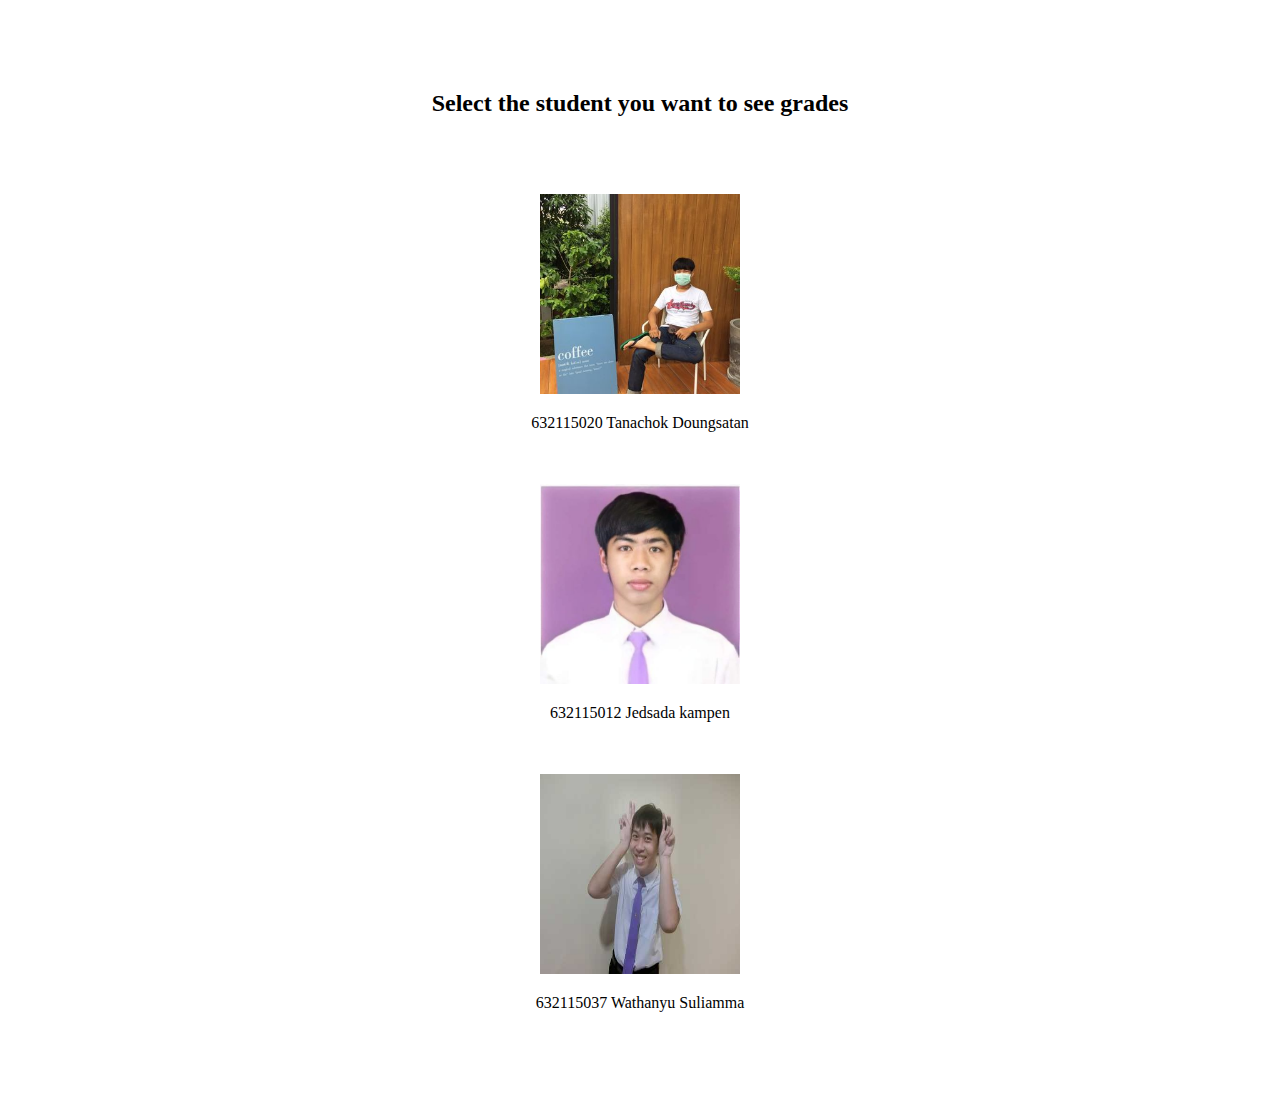
<file: index.html>
<!DOCTYPE html>
<html lang="en">
<head>
    <meta charset="UTF-8">
    <meta http-equiv="X-UA-Compatible" content="IE=edge">
    <meta name="viewport" content="width=device-width, initial-scale=1.0">
    <title>Home Page</title>
    <link href="/Chiang_Mai_University.svg.png" rel="icon">

    <style>
    .poom{
        padding: 5%;
    }
    .jame{
    }
    body{
        margin: 7%;
        text-align: center;
    }
    .hh{
        margin: 7%;
    }
    </style>
</head>
<body>
    <h2 class="hh" >Select the student you want to see grades </h2>
    <a class="poom" href="../project1/profile1/index1.html" target="_blank"><img src="poom.jpeg"width="200"height="200"></a>
    <br>
    
    <p>632115020 Tanachok Doungsatan</p>

 <br>
 <br>
    <a class="jame" href="../project1/profile2/index2.html" target="_blank"><img src="jame.jpeg"width="200"height="200"></a>
    <br>
    <p>632115012 Jedsada kampen</p>
    <br>
    <br>
    <a class="Tan" href="../project1/profile3/index3.html" target="_blank"><img src="tun.jpeg"width="200"height="200"></a>
    <br>
    <p>632115037 Wathanyu Suliamma</p>
</body>
</html>
</file>
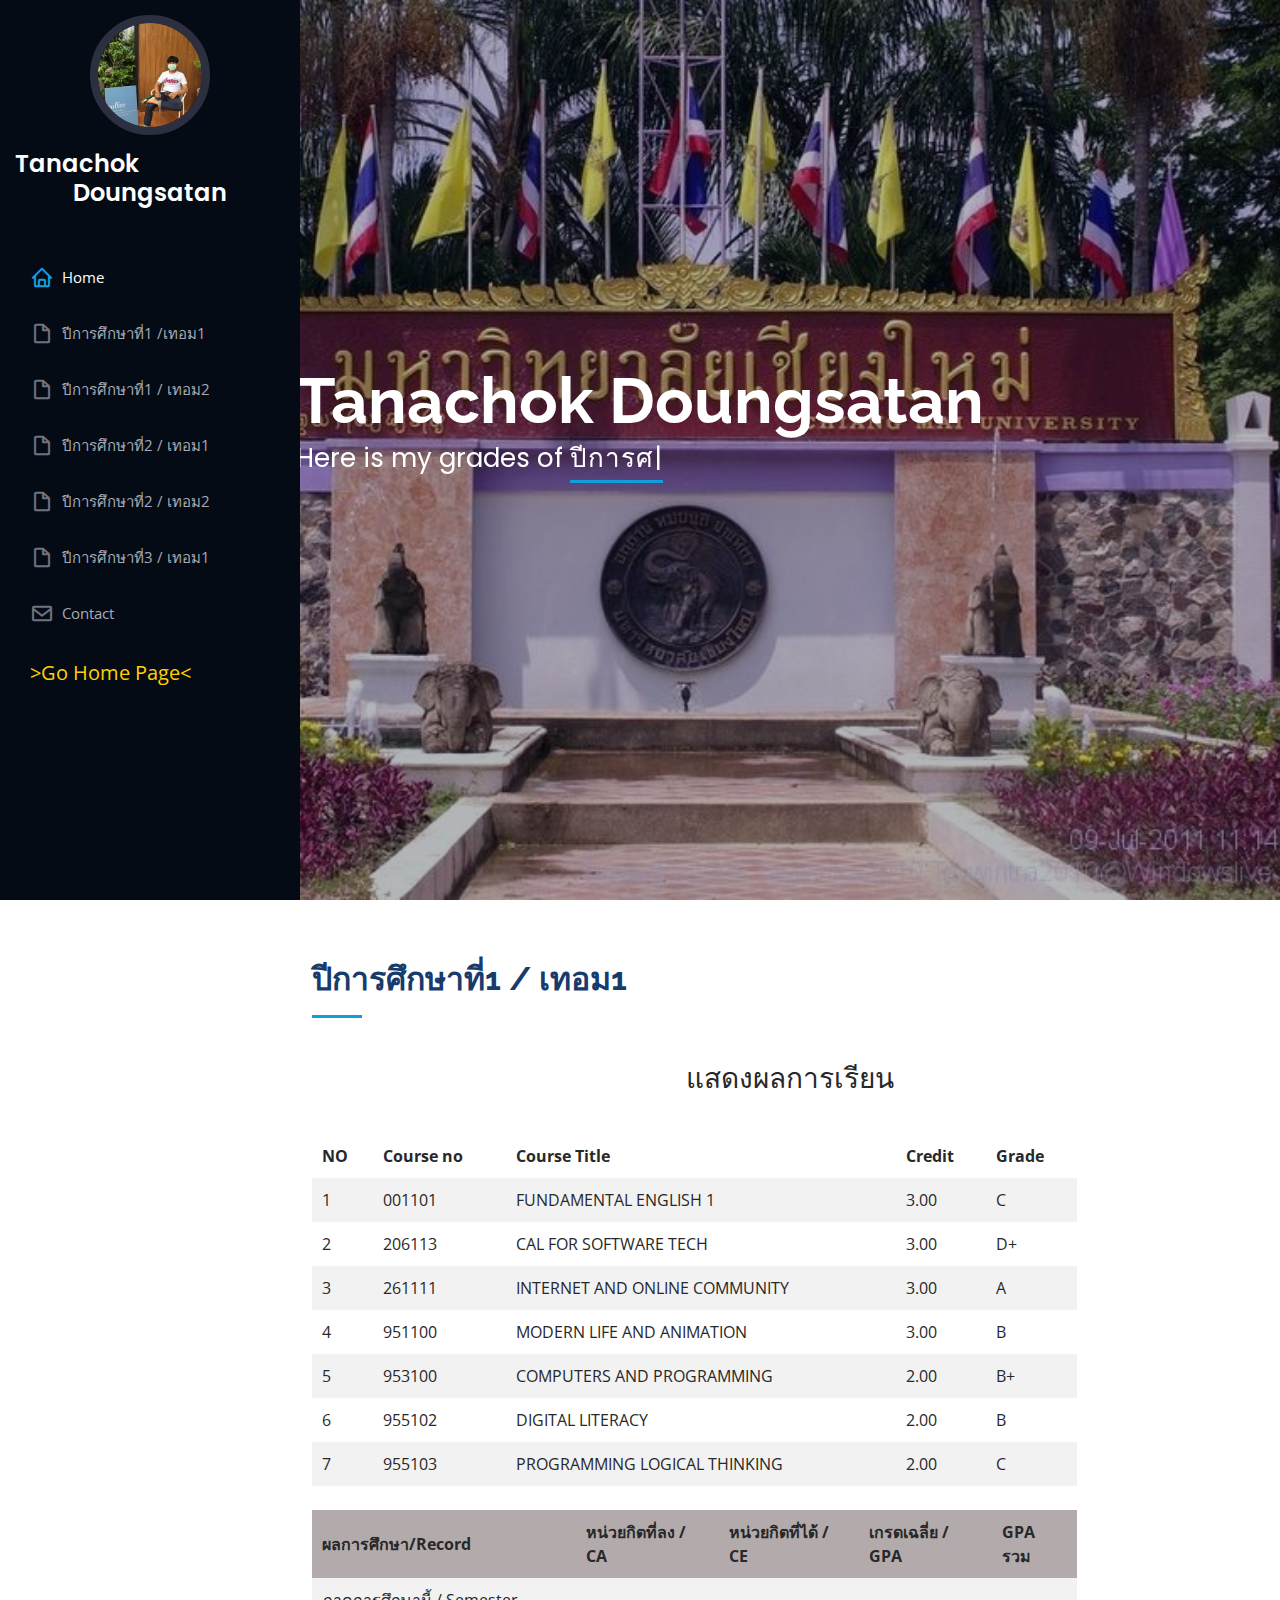
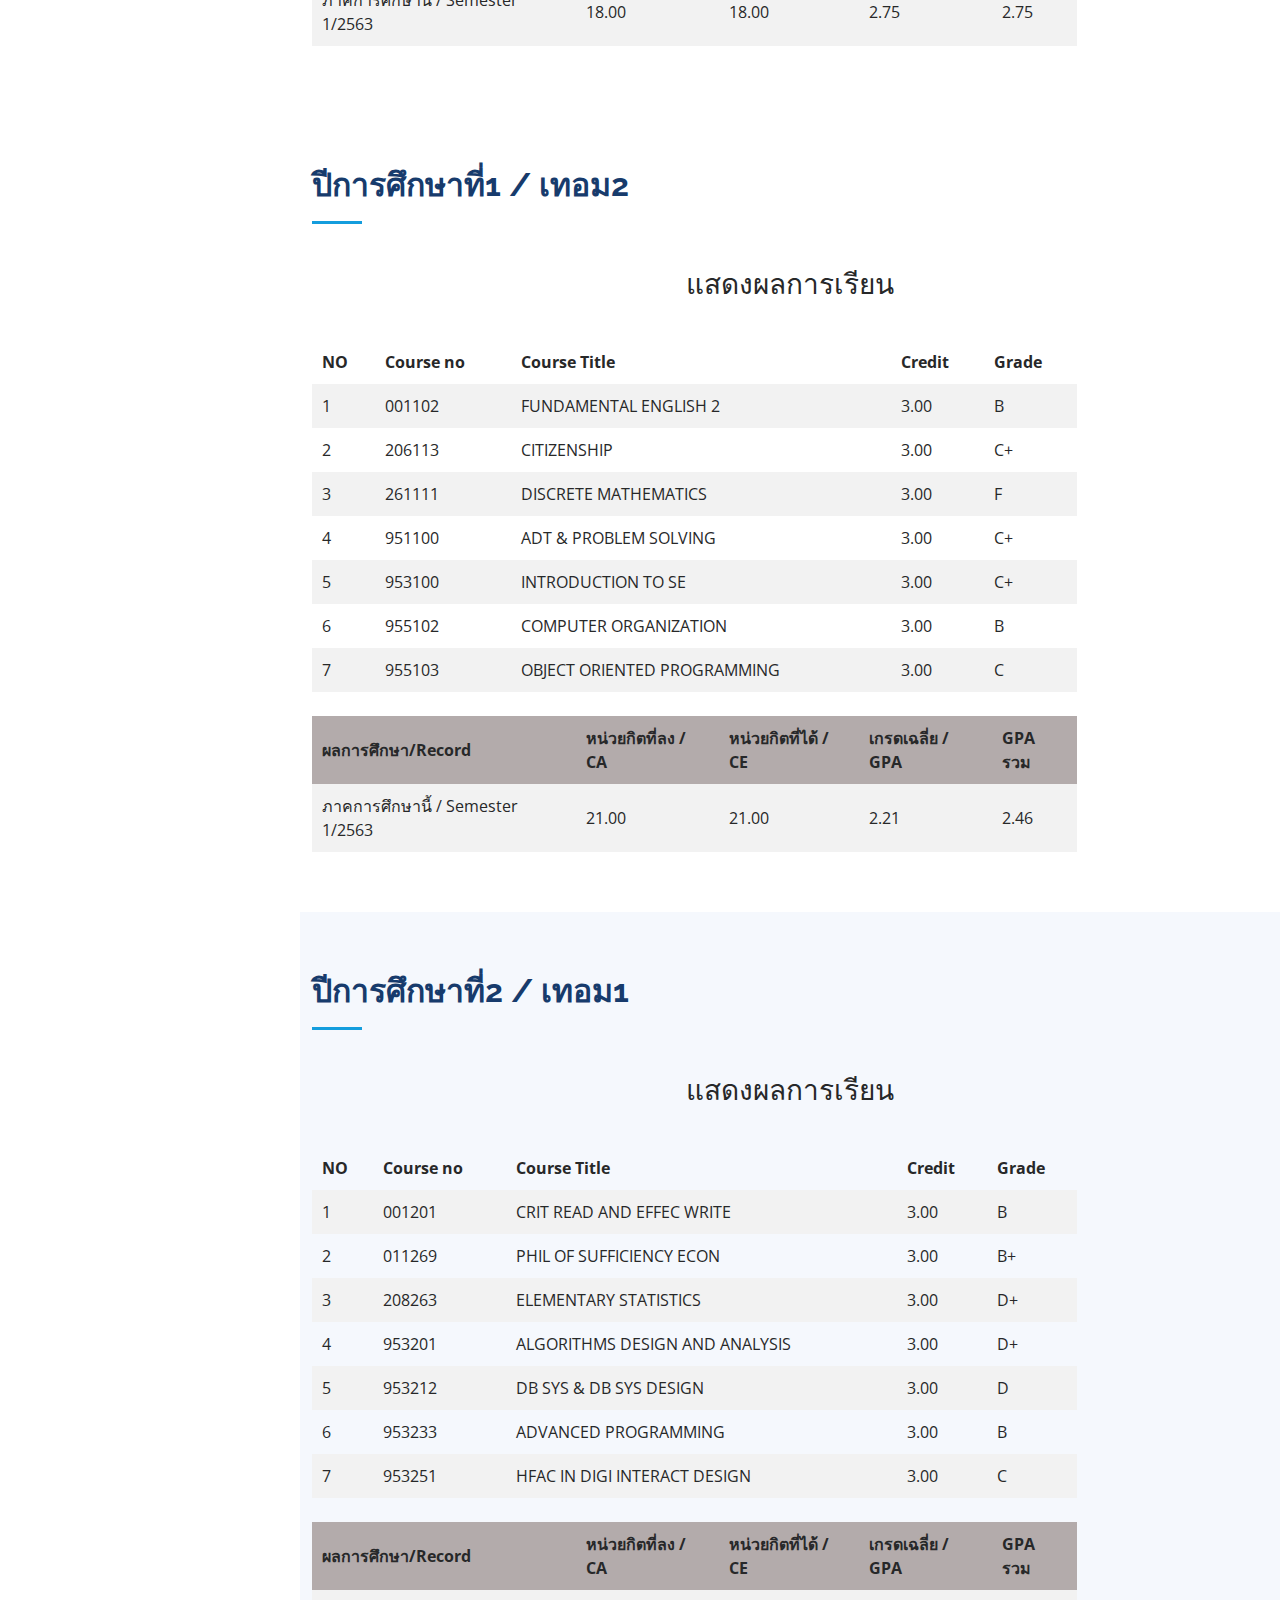
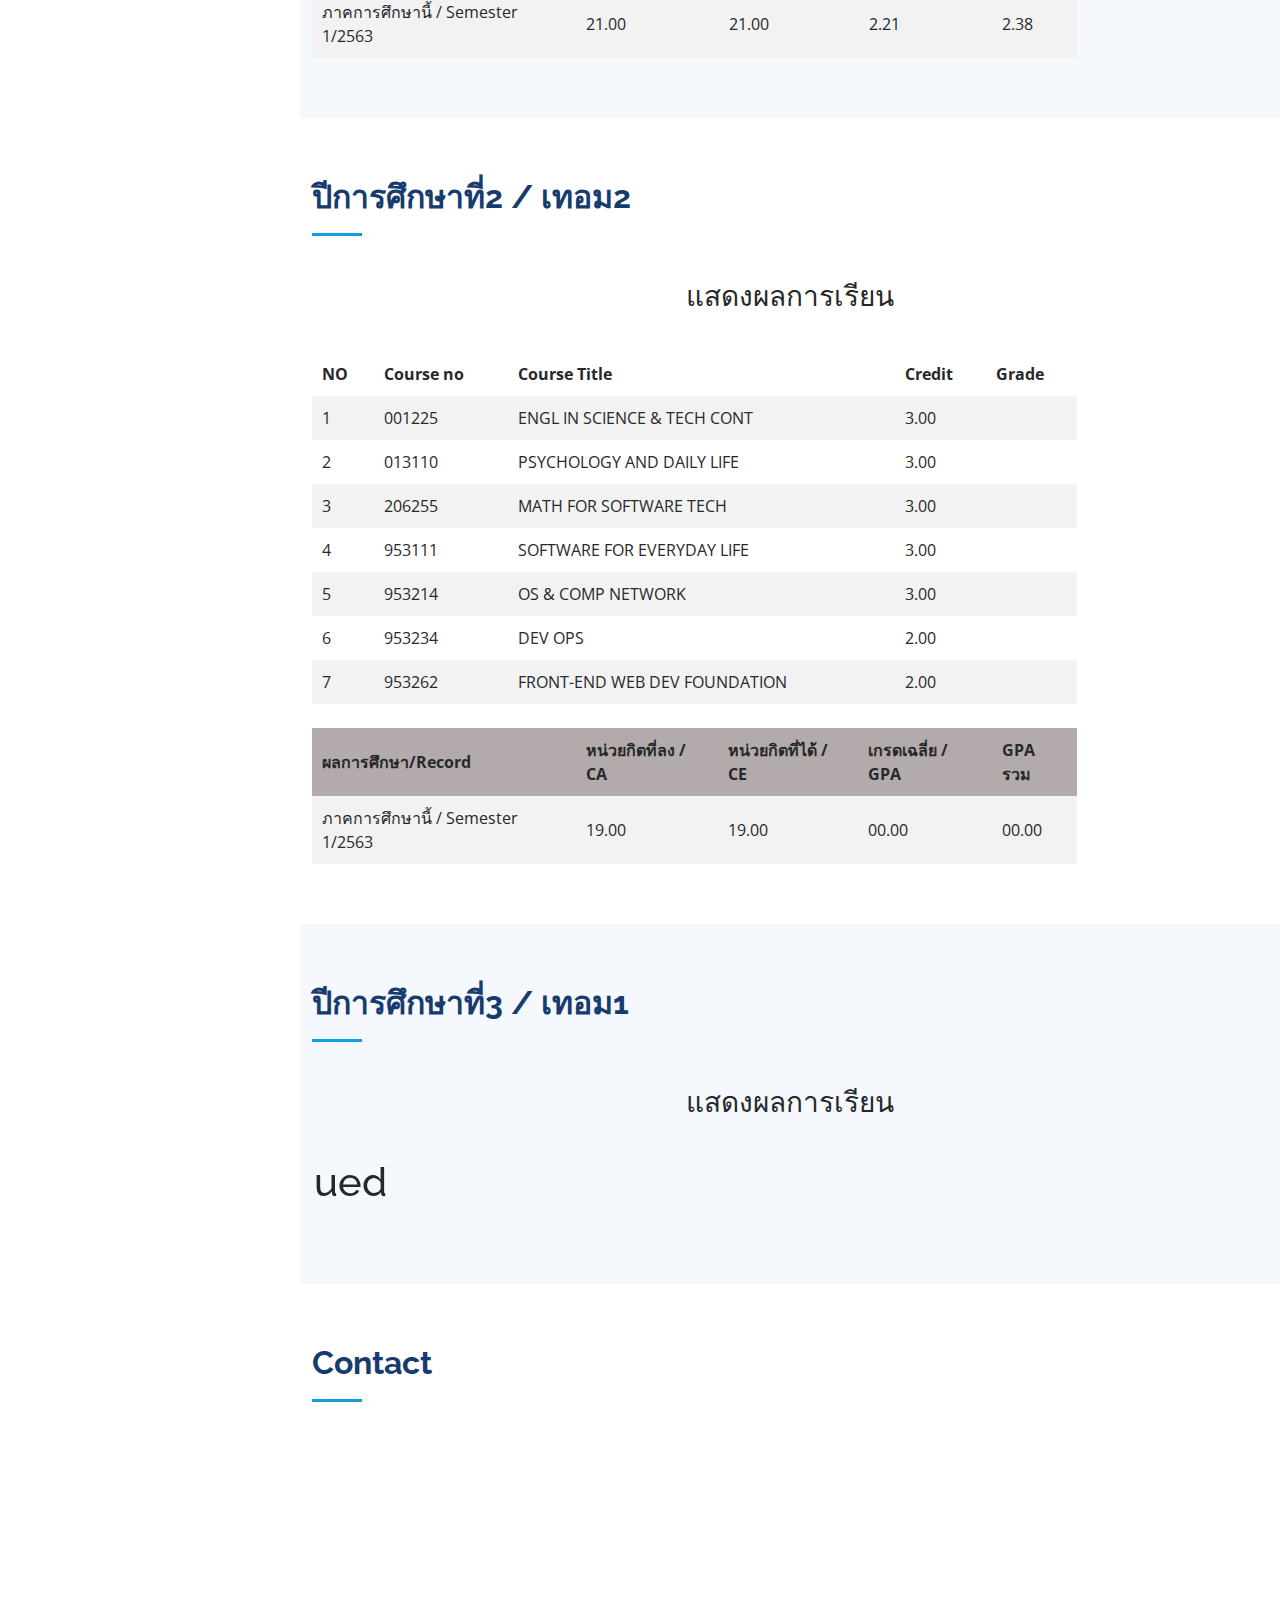
<file: profile1/index.html>
<!DOCTYPE html>
<html lang="en">

<head>
  <meta charset="utf-8">
  <meta content="width=device-width, initial-scale=1.0" name="viewport">

  <title>Student grade</title>
  <meta content="" name="description">
  <meta content="" name="keywords">

  <!-- Favicons -->
  <link href="/Chiang_Mai_University.svg.png" rel="icon">
  <link href="assets/img/apple-touch-icon.png" rel="apple-touch-icon">

  <!-- Google Fonts -->
  <link href="https://fonts.googleapis.com/css?family=Open+Sans:300,300i,400,400i,600,600i,700,700i|Raleway:300,300i,400,400i,500,500i,600,600i,700,700i|Poppins:300,300i,400,400i,500,500i,600,600i,700,700i" rel="stylesheet">

  <!-- Vendor CSS Files -->
  <link href="assets/vendor/aos/aos.css" rel="stylesheet">
  <link href="assets/vendor/bootstrap/css/bootstrap.min.css" rel="stylesheet">
  <link href="assets/vendor/bootstrap-icons/bootstrap-icons.css" rel="stylesheet">
  <link href="assets/vendor/boxicons/css/boxicons.min.css" rel="stylesheet">
  <link href="assets/vendor/glightbox/css/glightbox.min.css" rel="stylesheet">
  <link href="assets/vendor/swiper/swiper-bundle.min.css" rel="stylesheet">

  <!-- Template Main CSS File -->
  <link href="assets/css/style.css" rel="stylesheet">



  
</head>

<body>


  <i class="bi bi-list mobile-nav-toggle d-xl-none"></i>

  <!-- ======= Header ======= -->
  <header id="header">
    <div class="d-flex flex-column">
      <div class="profile">
        <img src="/poom.jpeg" alt="" class="img-fluid rounded-circle">
        <h1 class="text-light"><a href="index.html">Tanachok Doungsatan</a></h1>
        <div class="social-links mt-3 text-center">
         
        </div>
      </div>

      <nav id="navbar" class="nav-menu navbar">
        <ul>
          <li><a href="#hero" class="nav-link scrollto active"><i class="bx bx-home"></i> <span>Home</span></a></li>
          <li><a href="#t1" class="nav-link scrollto"><i class="bx bx-file-blank"></i> <span>ปีการศึกษาที่1 /เทอม1 </span></a></li>
          <li><a href="#t2" class="nav-link scrollto"><i class="bx bx-file-blank"></i> <span>ปีการศึกษาที่1 / เทอม2</span></a></li>
          <li><a href="#t3" class="nav-link scrollto"><i class="bx bx-file-blank"></i> <span>ปีการศึกษาที่2 / เทอม1</span></a></li>
          <li><a href="#t4" class="nav-link scrollto"><i class="bx bx-file-blank"></i> <span>ปีการศึกษาที่2 / เทอม2</span></a></li>
          <li><a href="#t5" class="nav-link scrollto"><i class="bx bx-file-blank"></i> <span>ปีการศึกษาที่3 / เทอม1</span></a></li>

          <li><a href="#contact" class="nav-link scrollto"><i class="bx bx-envelope"></i> <span>Contact</span></a></li>
          <li><a href="/index.html" class="nav-link scrollto"></i> <span class="home">>Go Home Page< </span></a></li>

        </ul>
      </nav><!-- .nav-menu -->
    </div>
  </header><!-- End Header -->

  <!-- ======= Hero Section ======= -->
  <section id="hero" class="d-flex flex-column justify-content-center align-items-center">
    <div class="hero-container" data-aos="fade-in">

      <h1>Tanachok Doungsatan</h1>
      <p>Here is my grades of  <span class="typed" data-typed-items="ปีการศึกษาที่1 / เทอม1, ปีการศึกษาที่1 / เทอม2, ปีการศึกษาที่2 / เทอม1, ปีการศึกษาที่2 / เทอม2 , ปีการศึกษาที่3 / เทอม1"></span></p>
    </div>
  </section><!-- End Hero -->

  <main id="main">

    <!-- =======  Section ======= -->
    <section id="t1" class="about">
      <div class="container">

        <div class="section-title">
          <h2>ปีการศึกษาที่1 / เทอม1</h2>
          <br>
          <h3 class="h33" >แสดงผลการเรียน
          </h3>
        </div>

        <table>
          <tr>
            <th>NO</th>
            <th>Course no	</th>
            <th>Course Title</th>
            <th>Credit</th>
            <th>Grade</th>
          </tr>
          <tr>
            <td>1</td>
            <td>001101</td>
            <td>FUNDAMENTAL ENGLISH 1	</td>
            <td>3.00</td>
            <td>C</td>
          </tr>
          <tr>
            <td>2</td>
            <td>206113</td>
            <td>CAL FOR SOFTWARE TECH	</td>
            <td>3.00</td>
            <td>D+</td>
          </tr>
          <tr>
            <td>3</td>
            <td>261111</td>
            <td>INTERNET AND ONLINE COMMUNITY	</td>
            <td>3.00</td>
            <td>A</td>
          </tr>
          <tr>
            <td>4</td>
            <td>951100</td>
            <td>MODERN LIFE AND ANIMATION	</td>
            <td>3.00</td>
            <td>B</td>
          </tr>
          <tr>
            <td>5</td>
            <td>953100</td>
            <td>COMPUTERS AND PROGRAMMING	</td>
            <td>2.00</td>
            <td>B+</td>
          </tr>
          <tr>
            <td>6</td>
            <td>955102</td>
            <td>DIGITAL LITERACY	</td>
            <td>2.00</td>
            <td>B</td>
          </tr>
          <tr>
            <td>7</td>
            <td>955103</td>
            <td>PROGRAMMING LOGICAL THINKING	</td>
            <td>2.00</td>
            <td>C</td>
          </tr>
          
        
          </tr>
        </table>
        <br>
        <table class="table1">
          <tr class="tr1" >
          
            <th>ผลการศึกษา/Record</th>
            <th>หน่วยกิตที่ลง / CA</th>
            <th>หน่วยกิตที่ได้ / CE</th>
            <th>เกรดเฉลี่ย / GPA</th>
            <th>GPA รวม</th>
            </tr>
            <tr>
              <td>ภาคการศึกษานี้ / Semester 1/2563 </td>
              <td>18.00	</td>
              <td>18.00	</td>
              <td>2.75</td>
              <td>2.75</td>
            </tr>
        </table>
        </div>

      </div>
    </section><!-- End About Section -->

    

    

    <!-- ======= term 2 Section ======= -->
    <section id="t2" class="resume">
      <div class="container">

        
        <div class="section-title">
          <h2>ปีการศึกษาที่1 / เทอม2</h2>
          <br>
          <h3 class="h33" >แสดงผลการเรียน
          </h3>
        </div>

        <table>
          <tr>
            <th>NO</th>
            <th>Course no	</th>
            <th>Course Title</th>
            <th>Credit</th>
            <th>Grade</th>
          </tr>
          <tr>
            <td>1</td>
            <td>001102</td>
            <td>FUNDAMENTAL ENGLISH 2	</td>
            <td>3.00</td>
            <td>B</td>
          </tr>
          <tr>
            <td>2</td>
            <td>206113</td>
            <td>CITIZENSHIP</td>
            <td>3.00</td>
            <td>C+</td>
          </tr>
          <tr>
            <td>3</td>
            <td>261111</td>
            <td>DISCRETE MATHEMATICS</td>
            <td>3.00</td>
            <td>F</td>
          </tr>
          <tr>
            <td>4</td>
            <td>951100</td>
            <td>ADT & PROBLEM SOLVING	</td>
            <td>3.00</td>
            <td>C+</td>
          </tr>
          <tr>
            <td>5</td>
            <td>953100</td>
            <td>INTRODUCTION TO SE		</td>
            <td>3.00</td>
            <td>C+</td>
          </tr>
          <tr>
            <td>6</td>
            <td>955102</td>
            <td>COMPUTER ORGANIZATION		</td>
            <td>3.00</td>
            <td>B</td>
          </tr>
          <tr>
            <td>7</td>
            <td>955103</td>
            <td>OBJECT ORIENTED PROGRAMMING		</td>
            <td>3.00</td>
            <td>C</td>
          </tr>
          
        
          </tr>
        </table>
        <br>
        <table class="table1">
          <tr class="tr1" >
          
            <th>ผลการศึกษา/Record</th>
            <th>หน่วยกิตที่ลง / CA</th>
            <th>หน่วยกิตที่ได้ / CE</th>
            <th>เกรดเฉลี่ย / GPA</th>
            <th>GPA รวม</th>
            </tr>
            <tr>
              <td>ภาคการศึกษานี้ / Semester 1/2563 </td>
              <td>21.00	</td>
              <td>21.00	</td>
              <td>2.21</td>
              <td>2.46</td>
            </tr>
        </table>
        </div>

      </div>
    </section><!-- End Resume Section -->

    <!-- ======= term1/ sc2 Section ======= -->
    <section id="t3" class="portfolio section-bg">
      <div class="container">

        <div class="section-title">
          <h2>ปีการศึกษาที่2 / เทอม1</h2>
          <br>
          <h3 class="h33" >แสดงผลการเรียน
          </h3>
        </div>

        <table>
          <tr>
            <th>NO</th>
            <th>Course no	</th>
            <th>Course Title</th>
            <th>Credit</th>
            <th>Grade</th>
          </tr>
          <tr>
            <td>1</td>
            <td>001201</td>
            <td>CRIT READ AND EFFEC WRITE	</td>
            <td>3.00</td>
            <td>B</td>
          </tr>
          <tr>
            <td>2</td>
            <td>011269</td>
            <td>PHIL OF SUFFICIENCY ECON		</td>
            <td>3.00</td>
            <td>B+</td>
          </tr>
          <tr>
            <td>3</td>
            <td>208263</td>
            <td>ELEMENTARY STATISTICS		</td>
            <td>3.00</td>
            <td>D+</td>
          </tr>
          <tr>
            <td>4</td>
            <td>953201</td>
            <td>ALGORITHMS DESIGN AND ANALYSIS		</td>
            <td>3.00</td>
            <td>D+</td>
          </tr>
          <tr>
            <td>5</td>
            <td>953212</td>
            <td>DB SYS & DB SYS DESIGN	</td>
            <td>3.00</td>
            <td>D</td>
          </tr>
          <tr>
            <td>6</td>
            <td>953233</td>
            <td>ADVANCED PROGRAMMING		</td>
            <td>3.00</td>
            <td>B</td>
          </tr>
          <tr>
            <td>7</td>
            <td>953251</td>
            <td>HFAC IN DIGI INTERACT DESIGN		</td>
            <td>3.00</td>
            <td>C</td>
          </tr>
          
        
          </tr>
        </table>
        <br>
        <table class="table1">
          <tr class="tr1" >
          
            <th>ผลการศึกษา/Record</th>
            <th>หน่วยกิตที่ลง / CA</th>
            <th>หน่วยกิตที่ได้ / CE</th>
            <th>เกรดเฉลี่ย / GPA</th>
            <th>GPA รวม</th>
            </tr>
            <tr>
              <td>ภาคการศึกษานี้ / Semester 1/2563 </td>
              <td>21.00	</td>
              <td>21.00	</td>
              <td>2.21</td>
              <td>2.38</td>
            </tr>
        </table>
        </div>

      </div>
    </section><!-- End Portfolio Section -->

    <!-- ======= team2 / sc2 Section ======= -->
    <section id="t4" class="services">
      <div class="container">

        <div class="section-title">
          <h2>ปีการศึกษาที่2 / เทอม2</h2>
          <br>
          <h3 class="h33" >แสดงผลการเรียน
          </h3>
        </div>

        <table>
          <tr>
            <th>NO</th>
            <th>Course no	</th>
            <th>Course Title</th>
            <th>Credit</th>
            <th>Grade</th>
          </tr>
          <tr>
            <td>1</td>
            <td>001225</td>
            <td>ENGL IN SCIENCE & TECH CONT		</td>
            <td>3.00</td>
            <td></td>
          </tr>
          <tr>
            <td>2</td>
            <td>013110</td>
            <td>PSYCHOLOGY AND DAILY LIFE		</td>
            <td>3.00</td>
            <td></td>
          </tr>
          <tr>
            <td>3</td>
            <td>206255</td>
            <td>MATH FOR SOFTWARE TECH		</td>
            <td>3.00</td>
            <td></td>
          </tr>
          <tr>
            <td>4</td>
            <td>953111	</td>
            <td>SOFTWARE FOR EVERYDAY LIFE		</td>
            <td>3.00</td>
            <td></td>
          </tr>
          <tr>
            <td>5</td>
            <td>953214	</td>
            <td>OS & COMP NETWORK		</td>
            <td>3.00</td>
            <td></td>
          </tr>
          <tr>
            <td>6</td>
            <td>953234	</td>
            <td>DEV OPS		</td>
            <td>2.00</td>
            <td></td>
          </tr>
          <tr>
            <td>7</td>
            <td>953262</td>
            <td>FRONT-END WEB DEV FOUNDATION		</td>
            <td>2.00</td>
            <td></td>
          </tr>
          
        
          </tr>
        </table>
        <br>
        <table class="table1">
          <tr class="tr1" >
          
            <th>ผลการศึกษา/Record</th>
            <th>หน่วยกิตที่ลง / CA</th>
            <th>หน่วยกิตที่ได้ / CE</th>
            <th>เกรดเฉลี่ย / GPA</th>
            <th>GPA รวม</th>
            </tr>
            <tr>
              <td>ภาคการศึกษานี้ / Semester 1/2563 </td>
              <td>19.00	</td>
              <td>19.00	</td>
              <td>00.00</td>
              <td>00.00</td>
            </tr>
        </table>




        </div>


      </div>
    </section><!-- End Services Section -->

    <!-- ======= Testimonials Section ======= -->
    <section id="t5" class="testimonials section-bg">
      <div class="container">

        <div class="section-title">
          <h2>ปีการศึกษาที่3 / เทอม1</h2>
          <br>
          <h3 class="h33" >แสดงผลการเรียน
          </h3>
        </div>

        <h1>
          <marquee direction="right">To Be Continued</marquee> 

        </h1>




        </div>        



      </div>
    </section><!-- End Testimonials Section -->

    <!-- ======= Contact Section ======= -->
    <section id="contact" class="contact">
      <div class="container">

        <div class="section-title">
          <h2>Contact</h2>
        </div>

        <div class="row" data-aos="fade-in">

          <div class="col-lg-5 d-flex align-items-stretch">
            <div class="info">
              <div class="address">
                <i class="bi bi-geo-alt"></i>
                <h4>Location:</h4>
                <p>22 หมู่ 9 ตำบล บ้านกลาง อ.เมือง จ.ลำพูน</p>
              </div>

              <div class="email">
                <i class="bi bi-envelope"></i>
                <h4>Email:</h4>
                <p>scarmanpoom@gmail.com</p>
              </div>

              <div class="phone">
                <i class="bi bi-phone"></i>
                <h4>Call:</h4>
                <p>090-3290163</p>
             

          </div>

          <div class="col-lg-7 mt-5 mt-lg-0 d-flex align-items-stretch">
            <form action="forms/contact.php" method="post" role="form" class="php-email-form">
              <div class="row">
                <div class="form-group col-md-6">
                  <label for="name">Your Name</label>
                  <input type="text" name="name" class="form-control" id="name" required>
                </div>
                <div class="form-group col-md-6">
                  <label for="name">Your Email</label>
                  <input type="email" class="form-control" name="email" id="email" required>
                </div>
              </div>
              <div class="form-group">
                <label for="name">Subject</label>
                <input type="text" class="form-control" name="subject" id="subject" required>
              </div>
              <div class="form-group">
                <label for="name">Message</label>
                <textarea class="form-control" name="message" rows="10" required></textarea>
              </div>
              <div class="my-3">
                <div class="loading">Loading</div>
                <div class="error-message"></div>
                <div class="sent-message">Your message has been sent. Thank you!</div>
              </div>
              <div class="text-center"><button type="submit">Send Message</button></div>
            </form>
          </div>

        </div>
        </div>

      </div>
    </section><!-- End Contact Section -->

  </main><!-- End #main -->

  <!-- ======= Footer ======= -->
  <footer id="footer">
    <div class="container">
      
      
    </div>
  </footer><!-- End  Footer -->

  <a href="#" class="back-to-top d-flex align-items-center justify-content-center"><i class="bi bi-arrow-up-short"></i></a>

  <!-- Vendor JS Files -->
  <script src="assets/vendor/purecounter/purecounter.js"></script>
  <script src="assets/vendor/aos/aos.js"></script>
  <script src="assets/vendor/bootstrap/js/bootstrap.bundle.min.js"></script>
  <script src="assets/vendor/glightbox/js/glightbox.min.js"></script>
  <script src="assets/vendor/isotope-layout/isotope.pkgd.min.js"></script>
  <script src="assets/vendor/swiper/swiper-bundle.min.js"></script>
  <script src="assets/vendor/typed.js/typed.min.js"></script>
  <script src="assets/vendor/waypoints/noframework.waypoints.js"></script>
  <script src="assets/vendor/php-email-form/validate.js"></script>

  <!-- Template Main JS File -->
  <script src="assets/js/main.js"></script>

</body>

</html>
</file>
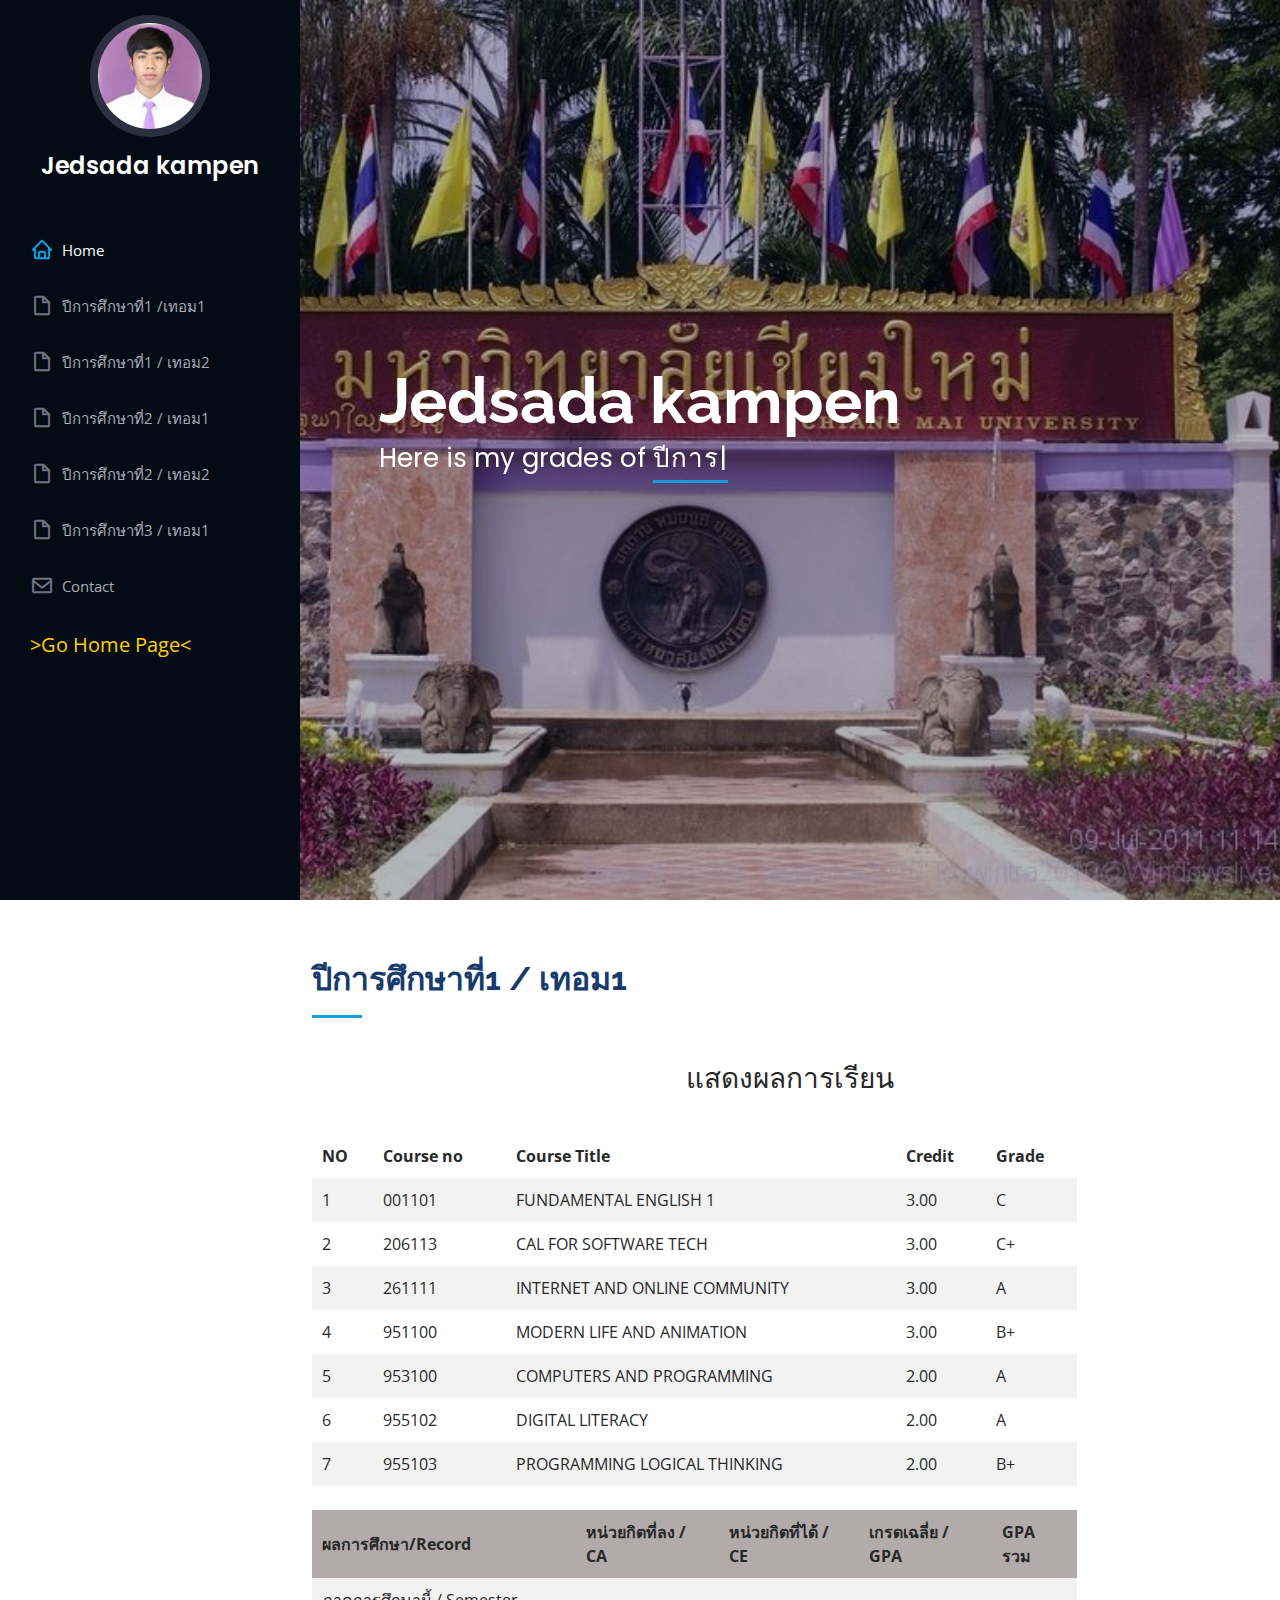
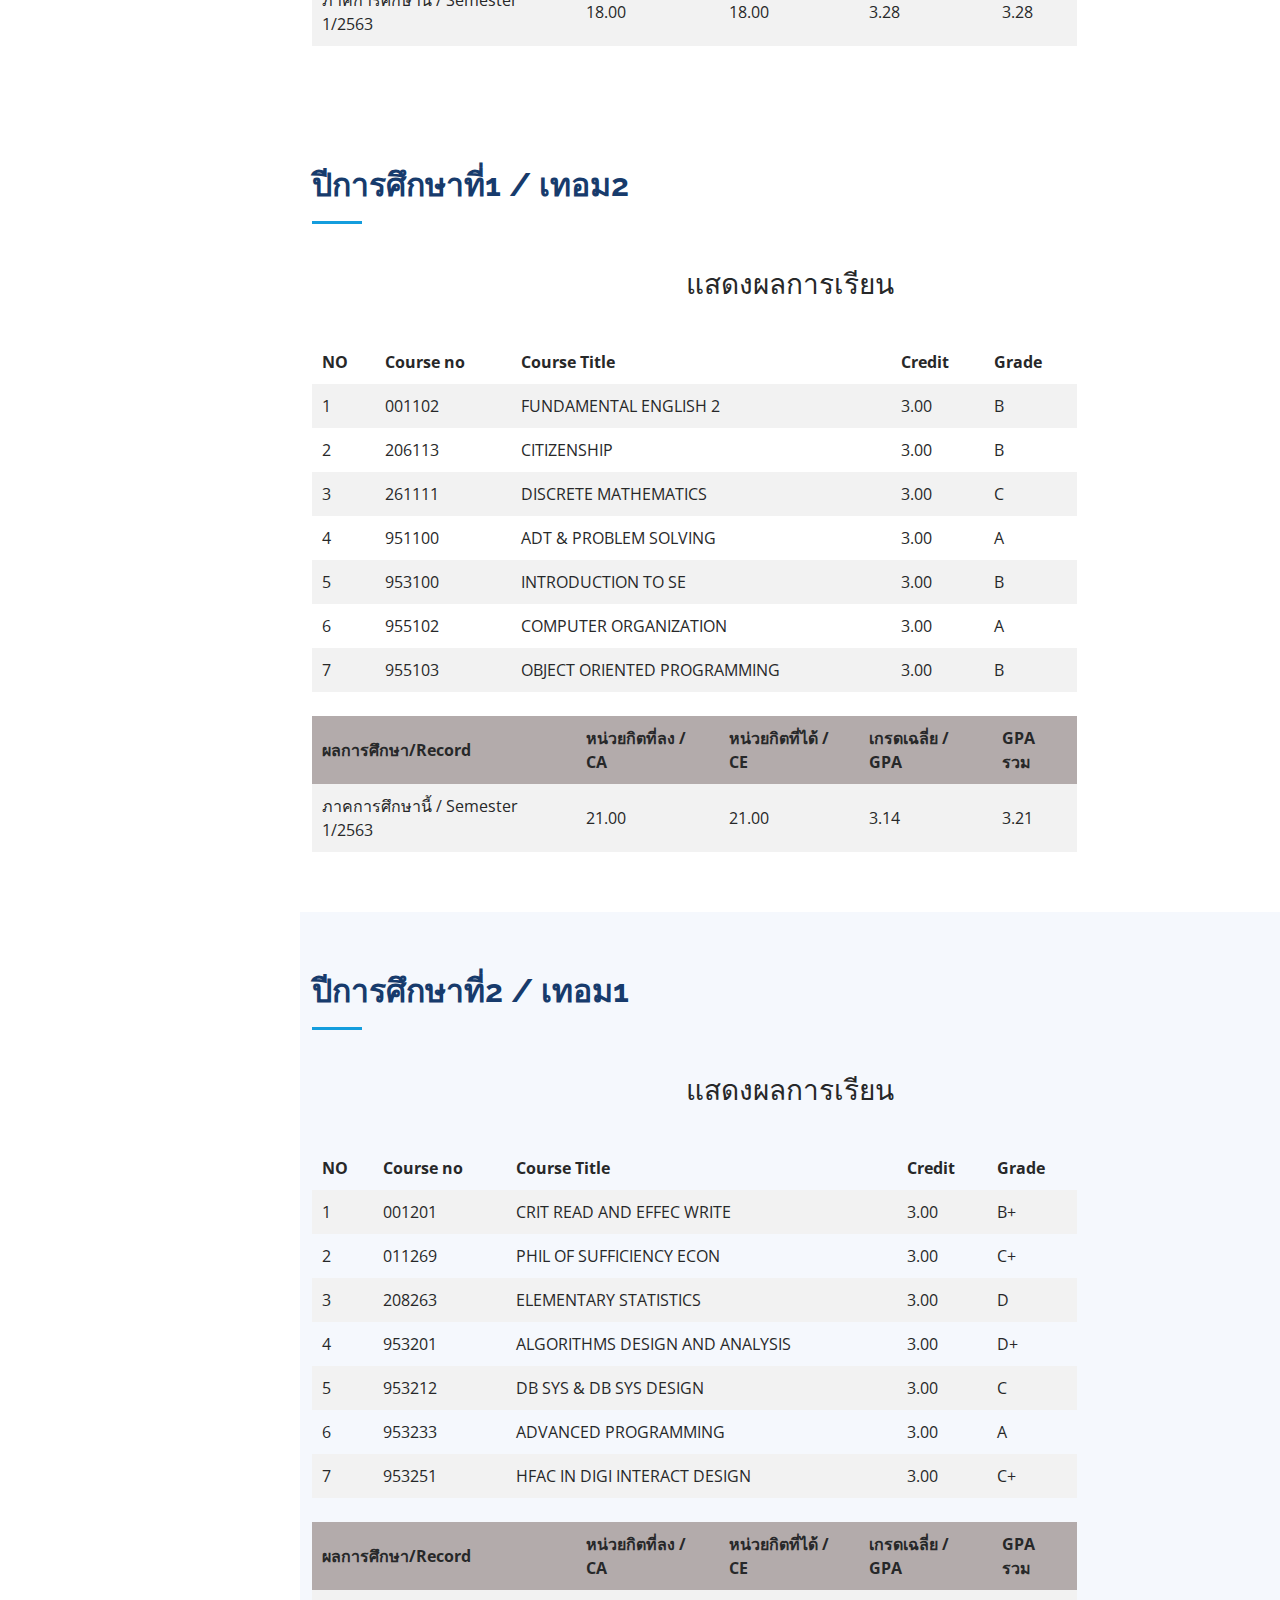
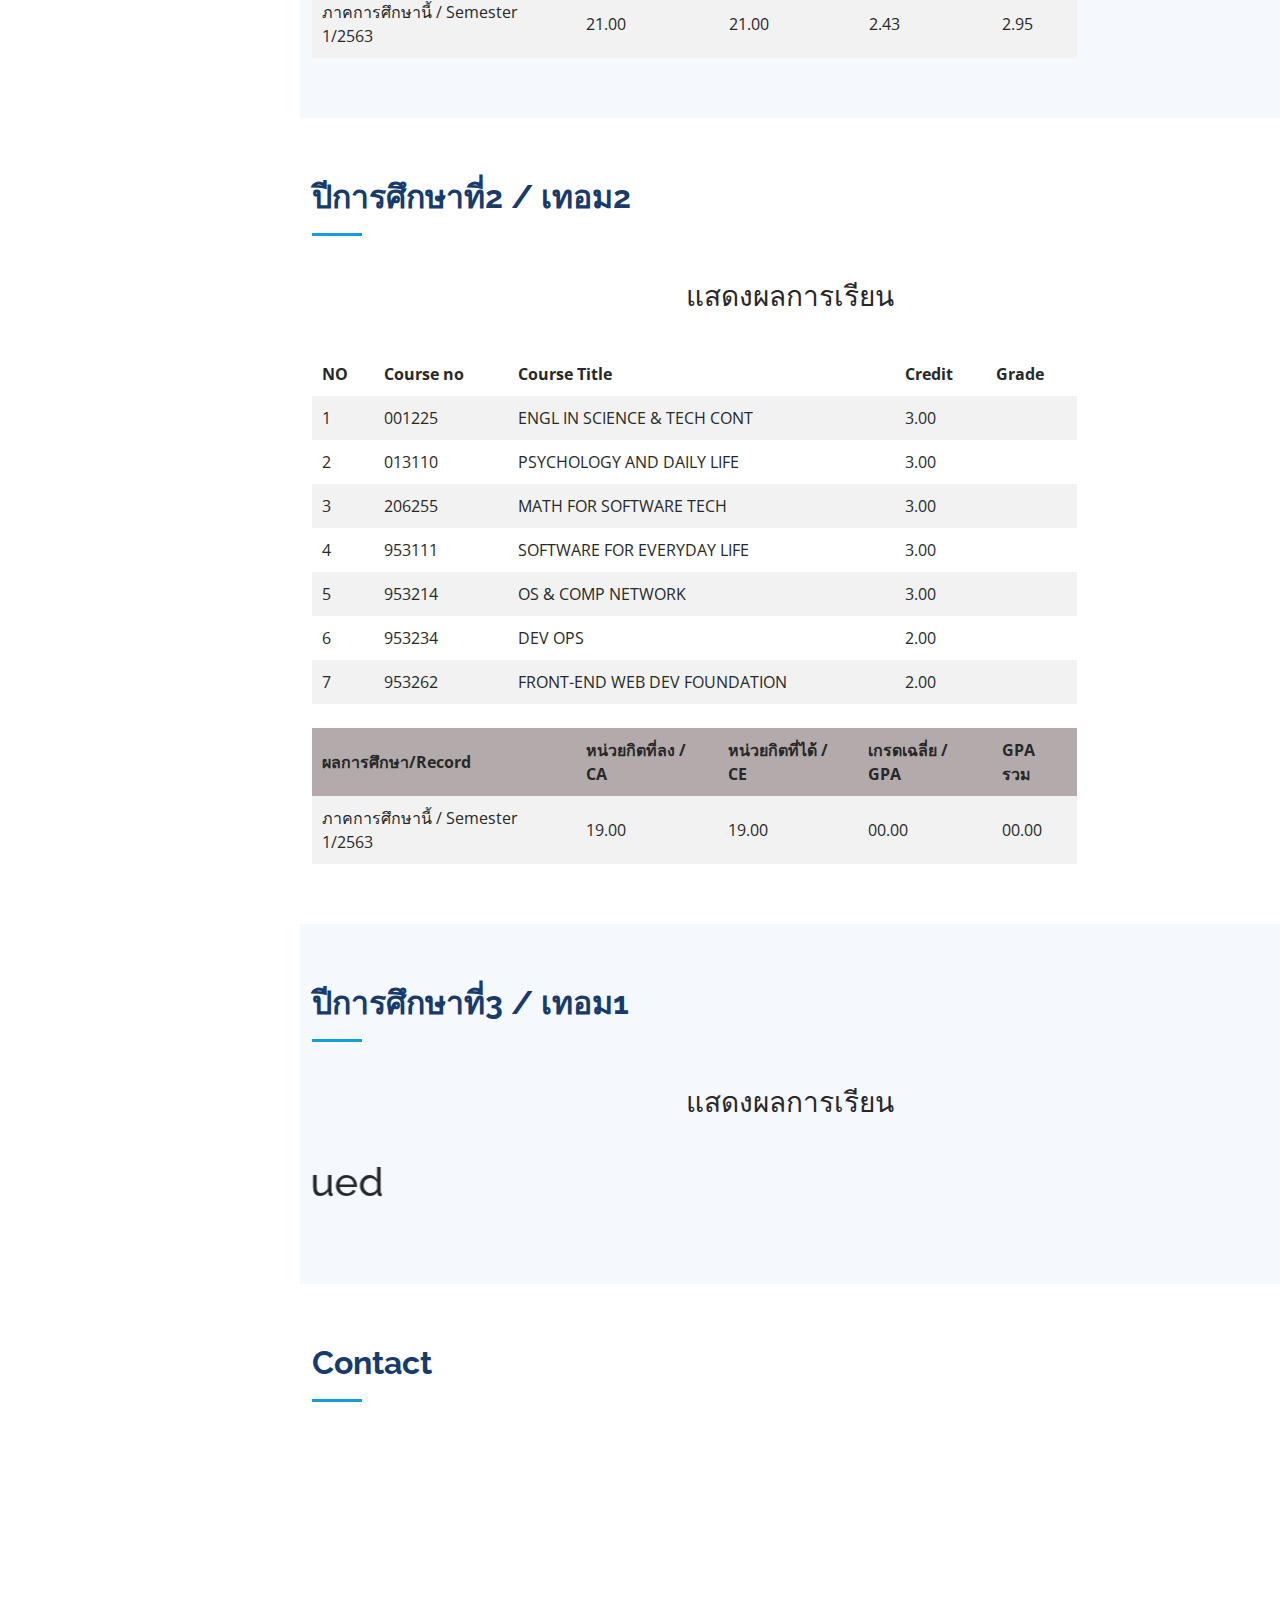
<file: profile2/index.html>
<!DOCTYPE html>
<html lang="en">

<head>
  <meta charset="utf-8">
  <meta content="width=device-width, initial-scale=1.0" name="viewport">

  <title>Student grade</title>
  <meta content="" name="description">
  <meta content="" name="keywords">

  <!-- Favicons -->
  <link href="/Chiang_Mai_University.svg.png" rel="icon">
  <link href="assets/img/apple-touch-icon.png" rel="apple-touch-icon">

  <!-- Google Fonts -->
  <link href="https://fonts.googleapis.com/css?family=Open+Sans:300,300i,400,400i,600,600i,700,700i|Raleway:300,300i,400,400i,500,500i,600,600i,700,700i|Poppins:300,300i,400,400i,500,500i,600,600i,700,700i" rel="stylesheet">

  <!-- Vendor CSS Files -->
  <link href="assets/vendor/aos/aos.css" rel="stylesheet">
  <link href="assets/vendor/bootstrap/css/bootstrap.min.css" rel="stylesheet">
  <link href="assets/vendor/bootstrap-icons/bootstrap-icons.css" rel="stylesheet">
  <link href="assets/vendor/boxicons/css/boxicons.min.css" rel="stylesheet">
  <link href="assets/vendor/glightbox/css/glightbox.min.css" rel="stylesheet">
  <link href="assets/vendor/swiper/swiper-bundle.min.css" rel="stylesheet">

  <!-- Template Main CSS File -->
  <link href="assets/css/style.css" rel="stylesheet">



  
</head>

<body>


  <i class="bi bi-list mobile-nav-toggle d-xl-none"></i>

  <!-- ======= Header ======= -->
  <header id="header">
    <div class="d-flex flex-column">
      <div class="profile">
        <img src="/jame.jpeg" alt="" class="img-fluid rounded-circle">
        <h1 class="text-light"><a href="index.html">Jedsada kampen</a></h1>
        <div class="social-links mt-3 text-center">
         
        </div>
      </div>

      <nav id="navbar" class="nav-menu navbar">
        <ul>
          <li><a href="#hero" class="nav-link scrollto active"><i class="bx bx-home"></i> <span>Home</span></a></li>
          <li><a href="#t1" class="nav-link scrollto"><i class="bx bx-file-blank"></i> <span>ปีการศึกษาที่1 /เทอม1 </span></a></li>
          <li><a href="#t2" class="nav-link scrollto"><i class="bx bx-file-blank"></i> <span>ปีการศึกษาที่1 / เทอม2</span></a></li>
          <li><a href="#t3" class="nav-link scrollto"><i class="bx bx-file-blank"></i> <span>ปีการศึกษาที่2 / เทอม1</span></a></li>
          <li><a href="#t4" class="nav-link scrollto"><i class="bx bx-file-blank"></i> <span>ปีการศึกษาที่2 / เทอม2</span></a></li>
          <li><a href="#t5" class="nav-link scrollto"><i class="bx bx-file-blank"></i> <span>ปีการศึกษาที่3 / เทอม1</span></a></li>

          <li><a href="#contact" class="nav-link scrollto"><i class="bx bx-envelope"></i> <span>Contact</span></a></li>
          <li><a href="/index.html" class="nav-link scrollto"></i> <span class="home">>Go Home Page< </span></a></li>

        </ul>
      </nav><!-- .nav-menu -->
    </div>
  </header><!-- End Header -->

  <!-- ======= Hero Section ======= -->
  <section id="hero" class="d-flex flex-column justify-content-center align-items-center">
    <div class="hero-container" data-aos="fade-in">

      <h1>Jedsada kampen</h1>
      <p>Here is my grades of  <span class="typed" data-typed-items="ปีการศึกษาที่1 / เทอม1, ปีการศึกษาที่1 / เทอม2, ปีการศึกษาที่2 / เทอม1, ปีการศึกษาที่2 / เทอม2 , ปีการศึกษาที่3 / เทอม1"></span></p>
    </div>
  </section><!-- End Hero -->

  <main id="main">

    <!-- =======  Section ======= -->
    <section id="t1" class="about">
      <div class="container">

        <div class="section-title">
          <h2>ปีการศึกษาที่1 / เทอม1</h2>
          <br>
          <h3 class="h33" >แสดงผลการเรียน
          </h3>
        </div>

        <table>
          <tr>
            <th>NO</th>
            <th>Course no	</th>
            <th>Course Title</th>
            <th>Credit</th>
            <th>Grade</th>
          </tr>
          <tr>
            <td>1</td>
            <td>001101</td>
            <td>FUNDAMENTAL ENGLISH 1	</td>
            <td>3.00</td>
            <td>C</td>
          </tr>
          <tr>
            <td>2</td>
            <td>206113</td>
            <td>CAL FOR SOFTWARE TECH	</td>
            <td>3.00</td>
            <td>C+</td>
          </tr>
          <tr>
            <td>3</td>
            <td>261111</td>
            <td>INTERNET AND ONLINE COMMUNITY	</td>
            <td>3.00</td>
            <td>A</td>
          </tr>
          <tr>
            <td>4</td>
            <td>951100</td>
            <td>MODERN LIFE AND ANIMATION	</td>
            <td>3.00</td>
            <td>B+</td>
          </tr>
          <tr>
            <td>5</td>
            <td>953100</td>
            <td>COMPUTERS AND PROGRAMMING	</td>
            <td>2.00</td>
            <td>A</td>
          </tr>
          <tr>
            <td>6</td>
            <td>955102</td>
            <td>DIGITAL LITERACY	</td>
            <td>2.00</td>
            <td>A</td>
          </tr>
          <tr>
            <td>7</td>
            <td>955103</td>
            <td>PROGRAMMING LOGICAL THINKING	</td>
            <td>2.00</td>
            <td>B+</td>
          </tr>
          
        
          </tr>
        </table>
        <br>
        <table class="table1">
          <tr class="tr1" >
          
            <th>ผลการศึกษา/Record</th>
            <th>หน่วยกิตที่ลง / CA</th>
            <th>หน่วยกิตที่ได้ / CE</th>
            <th>เกรดเฉลี่ย / GPA</th>
            <th>GPA รวม</th>
            </tr>
            <tr>
              <td>ภาคการศึกษานี้ / Semester 1/2563 </td>
              <td>18.00	</td>
              <td>18.00	</td>
              <td>3.28</td>
              <td>3.28</td>
            </tr>
        </table>
        </div>

      </div>
    </section><!-- End About Section -->

    

    

    <!-- ======= term 2 Section ======= -->
    <section id="t2" class="resume">
      <div class="container">

        
        <div class="section-title">
          <h2>ปีการศึกษาที่1 / เทอม2</h2>
          <br>
          <h3 class="h33" >แสดงผลการเรียน
          </h3>
        </div>

        <table>
          <tr>
            <th>NO</th>
            <th>Course no	</th>
            <th>Course Title</th>
            <th>Credit</th>
            <th>Grade</th>
          </tr>
          <tr>
            <td>1</td>
            <td>001102</td>
            <td>FUNDAMENTAL ENGLISH 2	</td>
            <td>3.00</td>
            <td>B</td>
          </tr>
          <tr>
            <td>2</td>
            <td>206113</td>
            <td>CITIZENSHIP</td>
            <td>3.00</td>
            <td>B</td>
          </tr>
          <tr>
            <td>3</td>
            <td>261111</td>
            <td>DISCRETE MATHEMATICS</td>
            <td>3.00</td>
            <td>C</td>
          </tr>
          <tr>
            <td>4</td>
            <td>951100</td>
            <td>ADT & PROBLEM SOLVING	</td>
            <td>3.00</td>
            <td>A</td>
          </tr>
          <tr>
            <td>5</td>
            <td>953100</td>
            <td>INTRODUCTION TO SE		</td>
            <td>3.00</td>
            <td>B</td>
          </tr>
          <tr>
            <td>6</td>
            <td>955102</td>
            <td>COMPUTER ORGANIZATION		</td>
            <td>3.00</td>
            <td>A</td>
          </tr>
          <tr>
            <td>7</td>
            <td>955103</td>
            <td>OBJECT ORIENTED PROGRAMMING		</td>
            <td>3.00</td>
            <td>B</td>
          </tr>
          
        
          </tr>
        </table>
        <br>
        <table class="table1">
          <tr class="tr1" >
          
            <th>ผลการศึกษา/Record</th>
            <th>หน่วยกิตที่ลง / CA</th>
            <th>หน่วยกิตที่ได้ / CE</th>
            <th>เกรดเฉลี่ย / GPA</th>
            <th>GPA รวม</th>
            </tr>
            <tr>
              <td>ภาคการศึกษานี้ / Semester 1/2563 </td>
              <td>21.00	</td>
              <td>21.00	</td>
              <td>3.14</td>
              <td>3.21</td>
            </tr>
        </table>
        </div>

      </div>
    </section><!-- End Resume Section -->

    <!-- ======= term1/ sc2 Section ======= -->
    <section id="t3" class="portfolio section-bg">
      <div class="container">

        <div class="section-title">
          <h2>ปีการศึกษาที่2 / เทอม1</h2>
          <br>
          <h3 class="h33" >แสดงผลการเรียน
          </h3>
        </div>

        <table>
          <tr>
            <th>NO</th>
            <th>Course no	</th>
            <th>Course Title</th>
            <th>Credit</th>
            <th>Grade</th>
          </tr>
          <tr>
            <td>1</td>
            <td>001201</td>
            <td>CRIT READ AND EFFEC WRITE	</td>
            <td>3.00</td>
            <td>B+</td>
          </tr>
          <tr>
            <td>2</td>
            <td>011269</td>
            <td>PHIL OF SUFFICIENCY ECON		</td>
            <td>3.00</td>
            <td>C+</td>
          </tr>
          <tr>
            <td>3</td>
            <td>208263</td>
            <td>ELEMENTARY STATISTICS		</td>
            <td>3.00</td>
            <td>D</td>
          </tr>
          <tr>
            <td>4</td>
            <td>953201</td>
            <td>ALGORITHMS DESIGN AND ANALYSIS		</td>
            <td>3.00</td>
            <td>D+</td>
          </tr>
          <tr>
            <td>5</td>
            <td>953212</td>
            <td>DB SYS & DB SYS DESIGN	</td>
            <td>3.00</td>
            <td>C</td>
          </tr>
          <tr>
            <td>6</td>
            <td>953233</td>
            <td>ADVANCED PROGRAMMING		</td>
            <td>3.00</td>
            <td>A</td>
          </tr>
          <tr>
            <td>7</td>
            <td>953251</td>
            <td>HFAC IN DIGI INTERACT DESIGN		</td>
            <td>3.00</td>
            <td>C+</td>
          </tr>
          
        
          </tr>
        </table>
        <br>
        <table class="table1">
          <tr class="tr1" >
          
            <th>ผลการศึกษา/Record</th>
            <th>หน่วยกิตที่ลง / CA</th>
            <th>หน่วยกิตที่ได้ / CE</th>
            <th>เกรดเฉลี่ย / GPA</th>
            <th>GPA รวม</th>
            </tr>
            <tr>
              <td>ภาคการศึกษานี้ / Semester 1/2563 </td>
              <td>21.00	</td>
              <td>21.00	</td>
              <td>2.43</td>
              <td>2.95</td>
            </tr>
        </table>
        </div>

      </div>
    </section><!-- End Portfolio Section -->

    <!-- ======= team2 / sc2 Section ======= -->
    <section id="t4" class="services">
      <div class="container">

        <div class="section-title">
          <h2>ปีการศึกษาที่2 / เทอม2</h2>
          <br>
          <h3 class="h33" >แสดงผลการเรียน
          </h3>
        </div>

        <table>
          <tr>
            <th>NO</th>
            <th>Course no	</th>
            <th>Course Title</th>
            <th>Credit</th>
            <th>Grade</th>
          </tr>
          <tr>
            <td>1</td>
            <td>001225</td>
            <td>ENGL IN SCIENCE & TECH CONT		</td>
            <td>3.00</td>
            <td></td>
          </tr>
          <tr>
            <td>2</td>
            <td>013110</td>
            <td>PSYCHOLOGY AND DAILY LIFE		</td>
            <td>3.00</td>
            <td></td>
          </tr>
          <tr>
            <td>3</td>
            <td>206255</td>
            <td>MATH FOR SOFTWARE TECH		</td>
            <td>3.00</td>
            <td></td>
          </tr>
          <tr>
            <td>4</td>
            <td>953111	</td>
            <td>SOFTWARE FOR EVERYDAY LIFE		</td>
            <td>3.00</td>
            <td></td>
          </tr>
          <tr>
            <td>5</td>
            <td>953214	</td>
            <td>OS & COMP NETWORK		</td>
            <td>3.00</td>
            <td></td>
          </tr>
          <tr>
            <td>6</td>
            <td>953234	</td>
            <td>DEV OPS		</td>
            <td>2.00</td>
            <td></td>
          </tr>
          <tr>
            <td>7</td>
            <td>953262</td>
            <td>FRONT-END WEB DEV FOUNDATION		</td>
            <td>2.00</td>
            <td></td>
          </tr>
          
        
          </tr>
        </table>
        <br>
        <table class="table1">
          <tr class="tr1" >
          
            <th>ผลการศึกษา/Record</th>
            <th>หน่วยกิตที่ลง / CA</th>
            <th>หน่วยกิตที่ได้ / CE</th>
            <th>เกรดเฉลี่ย / GPA</th>
            <th>GPA รวม</th>
            </tr>
            <tr>
              <td>ภาคการศึกษานี้ / Semester 1/2563 </td>
              <td>19.00	</td>
              <td>19.00	</td>
              <td>00.00</td>
              <td>00.00</td>
            </tr>
        </table>




        </div>


      </div>
    </section><!-- End Services Section -->

    <!-- ======= Testimonials Section ======= -->
    <section id="t5" class="testimonials section-bg">
      <div class="container">

        <div class="section-title">
          <h2>ปีการศึกษาที่3 / เทอม1</h2>
          <br>
          <h3 class="h33" >แสดงผลการเรียน
          </h3>
        </div>

        <h1>
          <marquee direction="right">To Be Continued</marquee> 

        </h1>




        </div>        



      </div>
    </section><!-- End Testimonials Section -->

    <!-- ======= Contact Section ======= -->
    <section id="contact" class="contact">
      <div class="container">

        <div class="section-title">
          <h2>Contact</h2>
        </div>

        <div class="row" data-aos="fade-in">

          <div class="col-lg-5 d-flex align-items-stretch">
            <div class="info">
              <div class="address">
                <i class="bi bi-geo-alt"></i>
                <h4>Location:</h4>
                <p>100 หมู่ 4 ตำบล ประตูป่า อ.เมือง จ.ลำพูน</p>
              </div>

              <div class="email">
                <i class="bi bi-envelope"></i>
                <h4>Email:</h4>
                <p>jedsada.kampan@gmail.com</p>
              </div>

              <div class="phone">
                <i class="bi bi-phone"></i>
                <h4>Call:</h4>
                <p>097-2627764</p>
             

          </div>

          <div class="col-lg-7 mt-5 mt-lg-0 d-flex align-items-stretch">
            <form action="forms/contact.php" method="post" role="form" class="php-email-form">
              <div class="row">
                <div class="form-group col-md-6">
                  <label for="name">Your Name</label>
                  <input type="text" name="name" class="form-control" id="name" required>
                </div>
                <div class="form-group col-md-6">
                  <label for="name">Your Email</label>
                  <input type="email" class="form-control" name="email" id="email" required>
                </div>
              </div>
              <div class="form-group">
                <label for="name">Subject</label>
                <input type="text" class="form-control" name="subject" id="subject" required>
              </div>
              <div class="form-group">
                <label for="name">Message</label>
                <textarea class="form-control" name="message" rows="10" required></textarea>
              </div>
              <div class="my-3">
                <div class="loading">Loading</div>
                <div class="error-message"></div>
                <div class="sent-message">Your message has been sent. Thank you!</div>
              </div>
              <div class="text-center"><button type="submit">Send Message</button></div>
            </form>
          </div>

        </div>
        </div>

      </div>
    </section><!-- End Contact Section -->

  </main><!-- End #main -->

  <!-- ======= Footer ======= -->
  <footer id="footer">
    <div class="container">
      
      
    </div>
  </footer><!-- End  Footer -->

  <a href="#" class="back-to-top d-flex align-items-center justify-content-center"><i class="bi bi-arrow-up-short"></i></a>

  <!-- Vendor JS Files -->
  <script src="assets/vendor/purecounter/purecounter.js"></script>
  <script src="assets/vendor/aos/aos.js"></script>
  <script src="assets/vendor/bootstrap/js/bootstrap.bundle.min.js"></script>
  <script src="assets/vendor/glightbox/js/glightbox.min.js"></script>
  <script src="assets/vendor/isotope-layout/isotope.pkgd.min.js"></script>
  <script src="assets/vendor/swiper/swiper-bundle.min.js"></script>
  <script src="assets/vendor/typed.js/typed.min.js"></script>
  <script src="assets/vendor/waypoints/noframework.waypoints.js"></script>
  <script src="assets/vendor/php-email-form/validate.js"></script>

  <!-- Template Main JS File -->
  <script src="assets/js/main.js"></script>

</body>

</html>
</file>
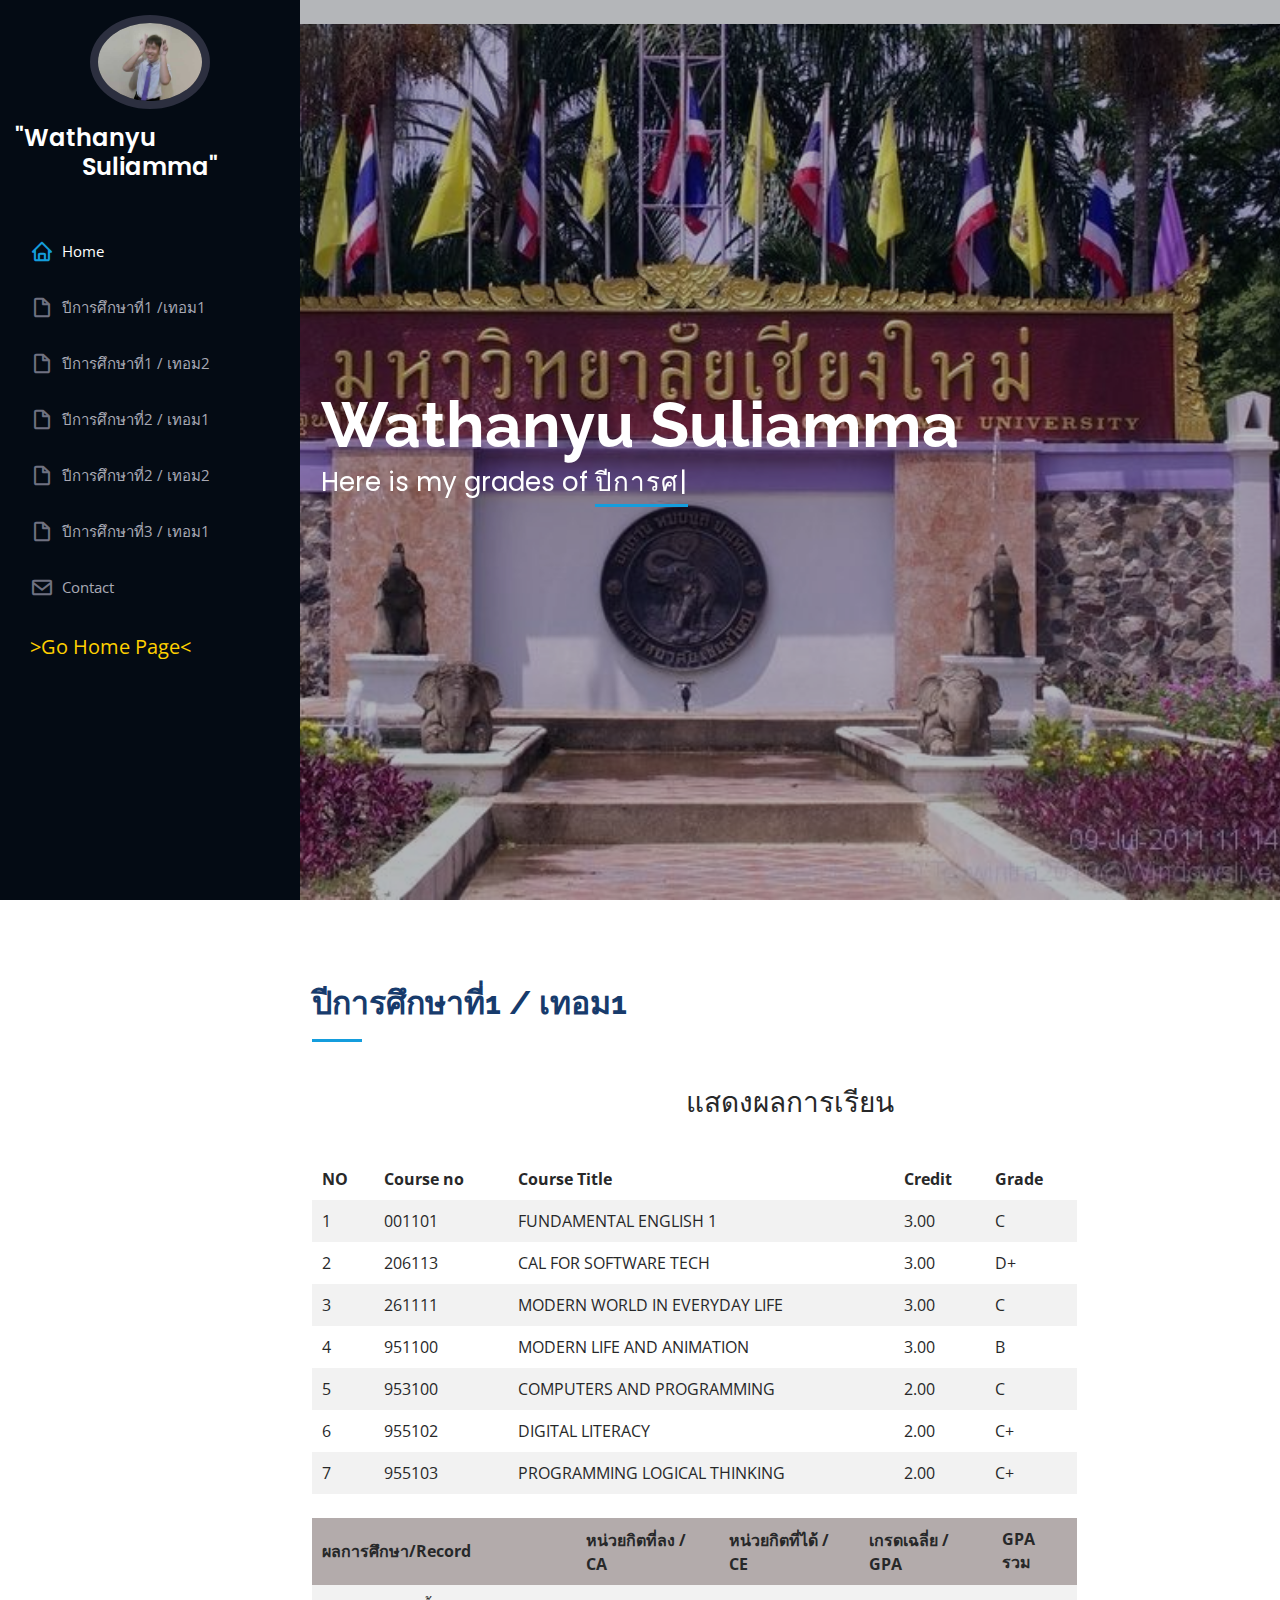
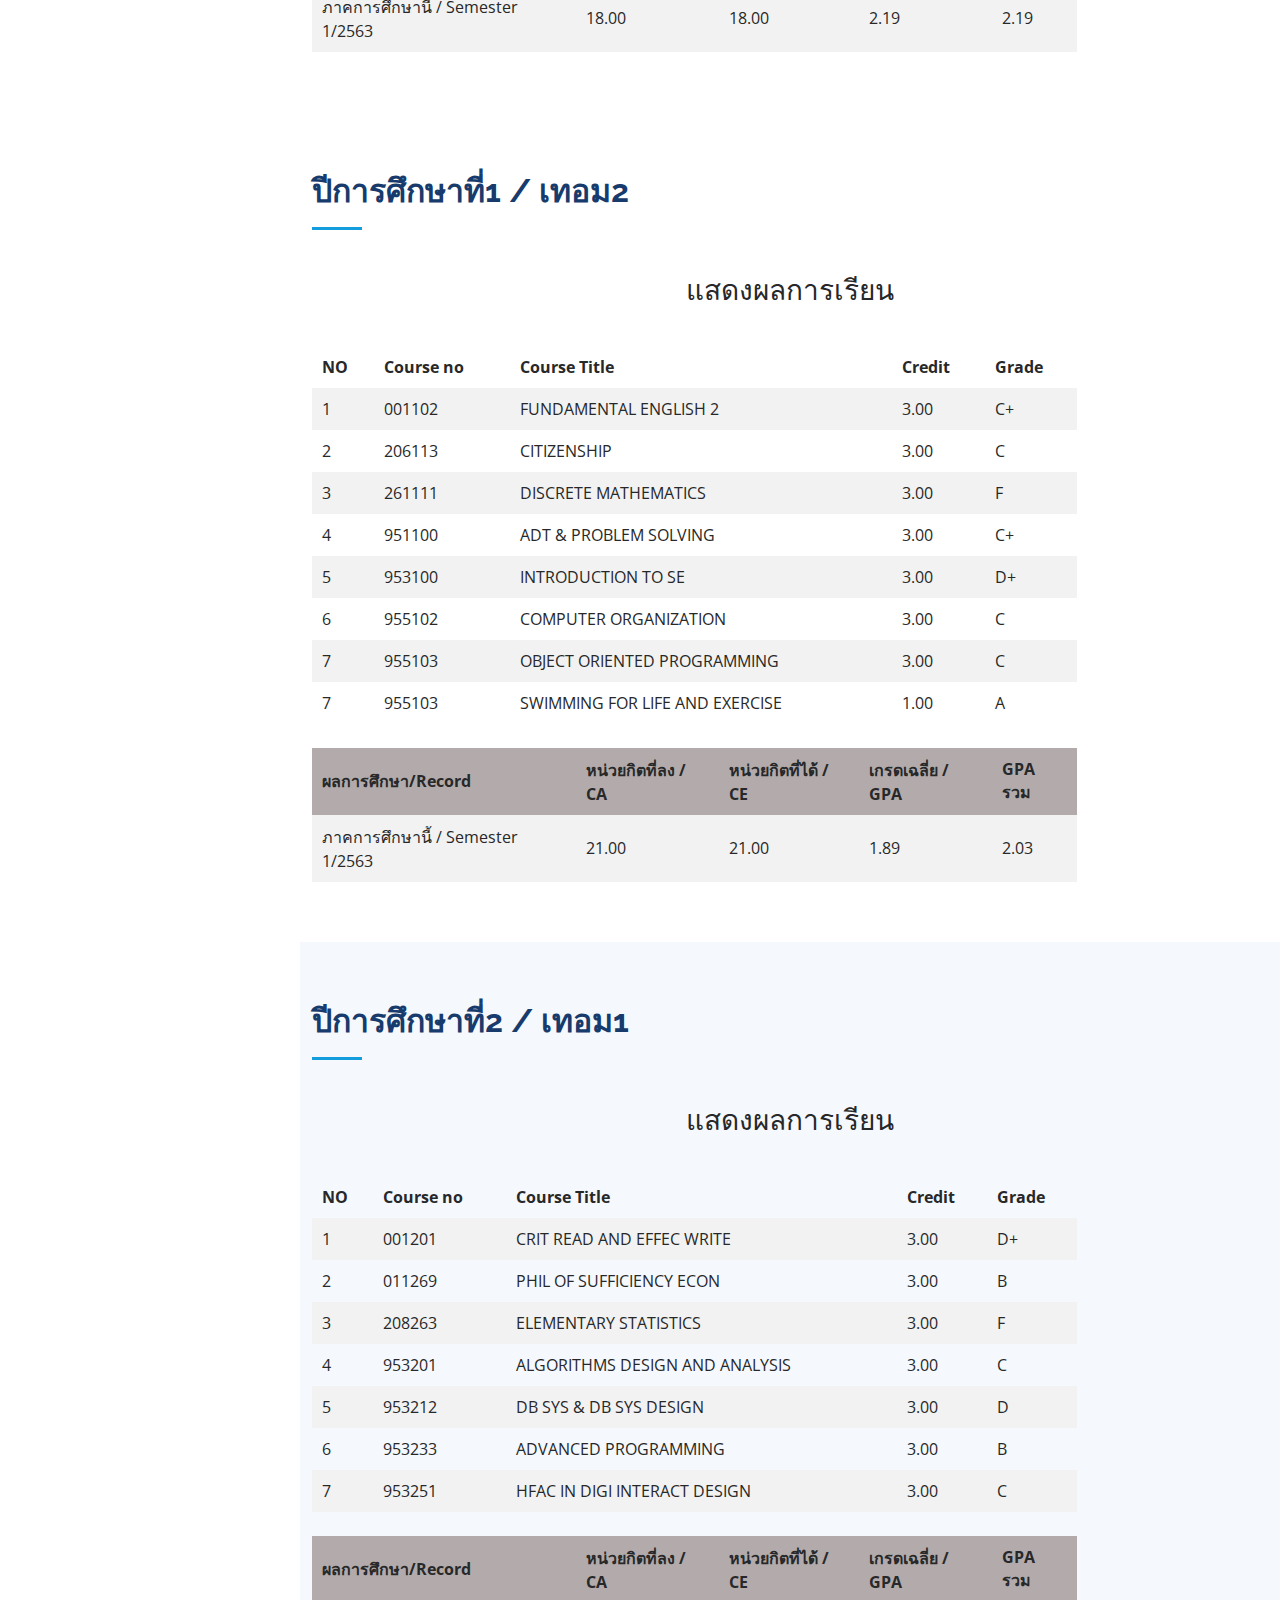
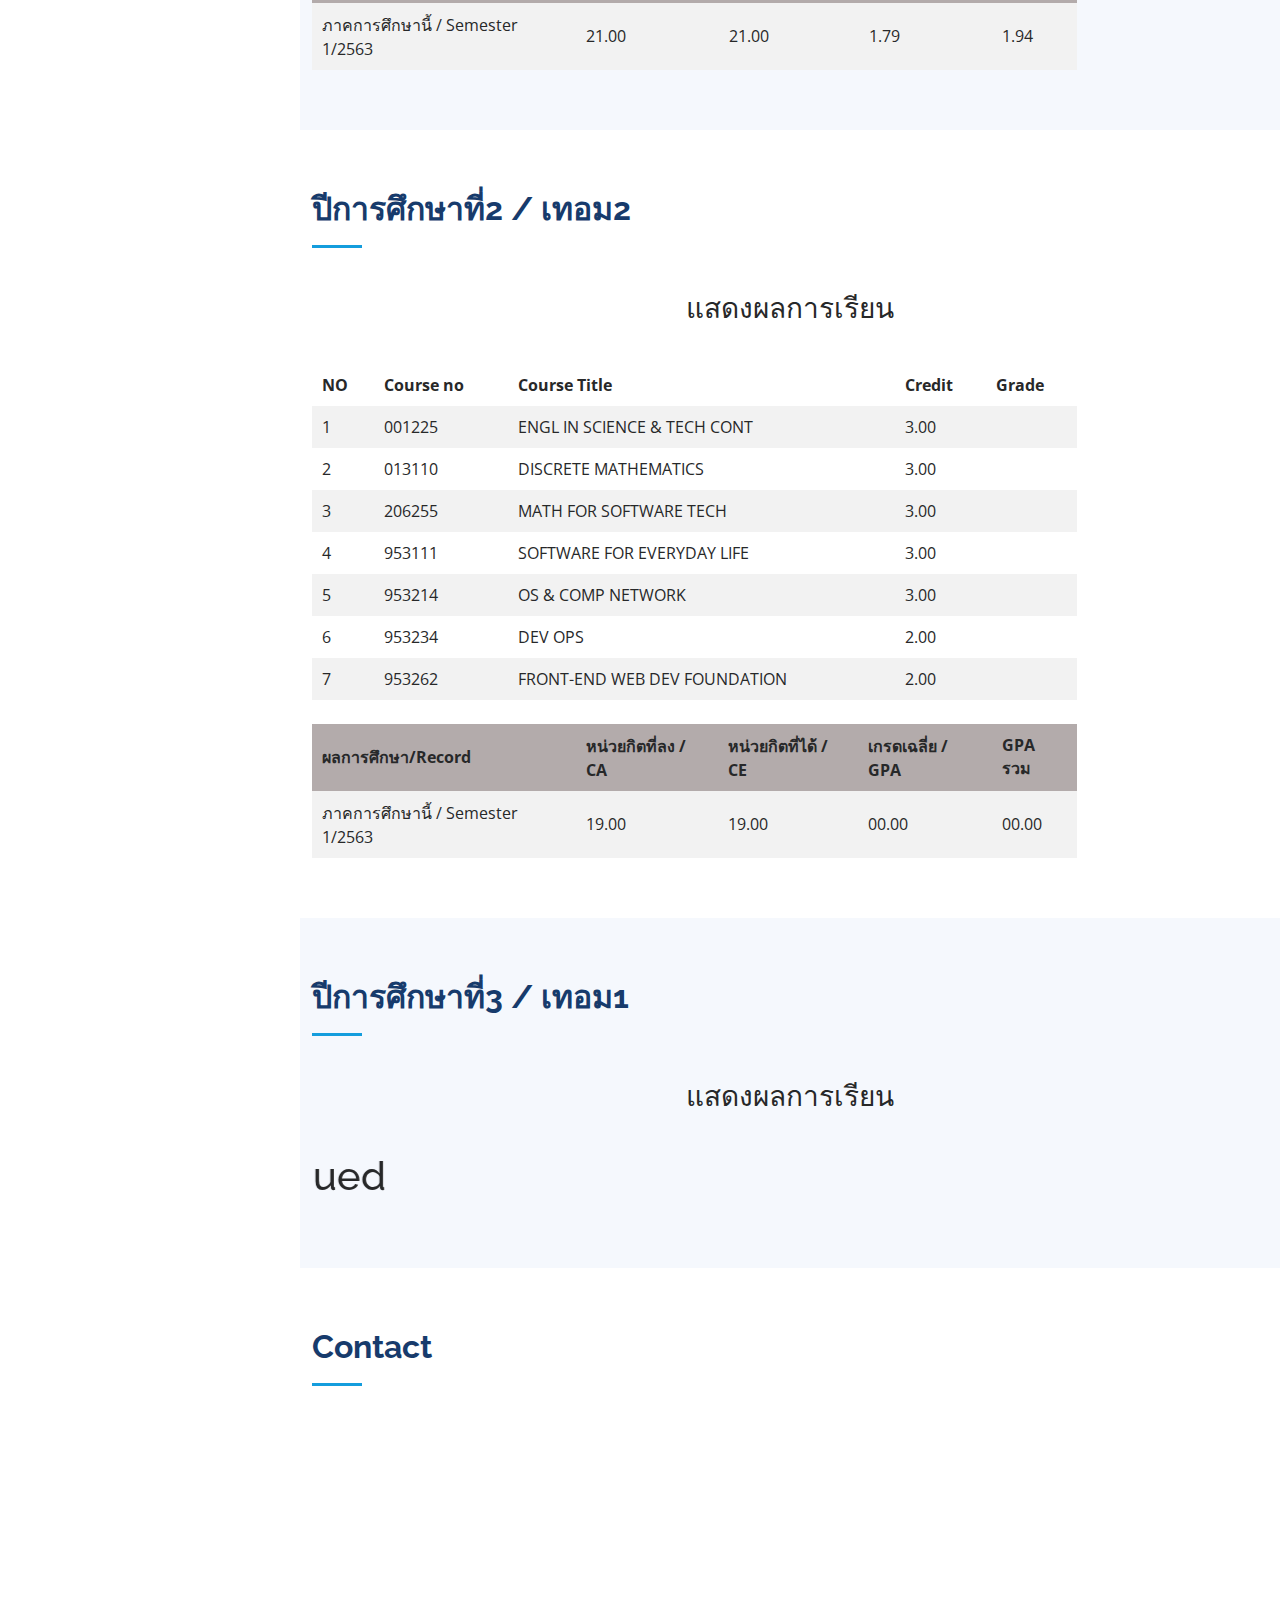
<file: profile3.html/index.html>
!DOCTYPE html>
<html lang="en">

<head>
  <meta charset="utf-8">
  <meta content="width=device-width, initial-scale=1.0" name="viewport">

  <title>Student grade</title>
  <meta content="" name="description">
  <meta content="" name="keywords">

  <!-- Favicons -->
  <link href="/Chiang_Mai_University.svg.png" rel="icon">
  <link href="img/apple-touch-icon.png" rel="apple-touch-icon">

  <!-- Google Fonts -->
  <link href="https://fonts.googleapis.com/css?family=Open+Sans:300,300i,400,400i,600,600i,700,700i|Raleway:300,300i,400,400i,500,500i,600,600i,700,700i|Poppins:300,300i,400,400i,500,500i,600,600i,700,700i" rel="stylesheet">

  <!-- Vendor CSS Files -->
  <link href="vendor/aos/aos.css" rel="stylesheet">
  <link href="vendor/bootstrap/css/bootstrap.min.css" rel="stylesheet">
  <link href="vendor/bootstrap-icons/bootstrap-icons.css" rel="stylesheet">
  <link href="vendor/boxicons/css/boxicons.min.css" rel="stylesheet">
  <link href="vendor/glightbox/css/glightbox.min.css" rel="stylesheet">
  <link href="vendor/swiper/swiper-bundle.min.css" rel="stylesheet">

  <!-- Template Main CSS File -->
  <link href="css/style.css" rel="stylesheet">



  
</head>

<body>


  <i class="bi bi-list mobile-nav-toggle d-xl-none"></i>

  <!-- ======= Header ======= -->
  <header id="header">
    <div class="d-flex flex-column">
      <div class="profile">
        <img src="/tun.jpeg" alt="" class="img-fluid rounded-circle">
        <h1 class="text-light"><a href="index.html">"Wathanyu Suliamma"</a></h1>
        <div class="social-links mt-3 text-center">
         
        </div>
      </div>

      <nav id="navbar" class="nav-menu navbar">
        <ul>
          <li><a href="#hero" class="nav-link scrollto active"><i class="bx bx-home"></i> <span>Home</span></a></li>
          <li><a href="#t1" class="nav-link scrollto"><i class="bx bx-file-blank"></i> <span>ปีการศึกษาที่1 /เทอม1 </span></a></li>
          <li><a href="#t2" class="nav-link scrollto"><i class="bx bx-file-blank"></i> <span>ปีการศึกษาที่1 / เทอม2</span></a></li>
          <li><a href="#t3" class="nav-link scrollto"><i class="bx bx-file-blank"></i> <span>ปีการศึกษาที่2 / เทอม1</span></a></li>
          <li><a href="#t4" class="nav-link scrollto"><i class="bx bx-file-blank"></i> <span>ปีการศึกษาที่2 / เทอม2</span></a></li>
          <li><a href="#t5" class="nav-link scrollto"><i class="bx bx-file-blank"></i> <span>ปีการศึกษาที่3 / เทอม1</span></a></li>

          <li><a href="#contact" class="nav-link scrollto"><i class="bx bx-envelope"></i> <span>Contact</span></a></li>
          <li><a href="/home.html" class="nav-link scrollto"></i> <span class="home">>Go Home Page< </span></a></li>

        </ul>
      </nav><!-- .nav-menu -->
    </div>
  </header><!-- End Header -->

  <!-- ======= Hero Section ======= -->
  <section id="hero" class="d-flex flex-column justify-content-center align-items-center">
    <div class="hero-container" data-aos="fade-in">

      <h1>Wathanyu Suliamma</h1>
      <p>Here is my grades of  <span class="typed" data-typed-items="ปีการศึกษาที่1 / เทอม1, ปีการศึกษาที่1 / เทอม2, ปีการศึกษาที่2 / เทอม1, ปีการศึกษาที่2 / เทอม2 , ปีการศึกษาที่3 / เทอม1"></span></p>
    </div>
  </section><!-- End Hero -->

  <main id="main">

    <!-- =======  Section ======= -->
    <section id="t1" class="about">
      <div class="container">

        <div class="section-title">
          <h2>ปีการศึกษาที่1 / เทอม1</h2>
          <br>
          <h3 class="h33" >แสดงผลการเรียน
          </h3>
        </div>

        <table>
          <tr>
            <th>NO</th>
            <th>Course no	</th>
            <th>Course Title</th>
            <th>Credit</th>
            <th>Grade</th>
          </tr>
          <tr>
            <td>1</td>
            <td>001101</td>
            <td>FUNDAMENTAL ENGLISH 1	</td>
            <td>3.00</td>
            <td>C</td>
          </tr>
          <tr>
            <td>2</td>
            <td>206113</td>
            <td>CAL FOR SOFTWARE TECH	</td>
            <td>3.00</td>
            <td>D+</td>
          </tr>
          <tr>
            <td>3</td>
            <td>261111</td>
            <td>MODERN WORLD IN EVERYDAY LIFE	</td>
            <td>3.00</td>
            <td>C</td>
          </tr>
          <tr>
            <td>4</td>
            <td>951100</td>
            <td>MODERN LIFE AND ANIMATION	</td>
            <td>3.00</td>
            <td>B</td>
          </tr>
          <tr>
            <td>5</td>
            <td>953100</td>
            <td>COMPUTERS AND PROGRAMMING	</td>
            <td>2.00</td>
            <td>C</td>
          </tr>
          <tr>
            <td>6</td>
            <td>955102</td>
            <td>DIGITAL LITERACY	</td>
            <td>2.00</td>
            <td>C+</td>
          </tr>
          <tr>
            <td>7</td>
            <td>955103</td>
            <td>PROGRAMMING LOGICAL THINKING	</td>
            <td>2.00</td>
            <td>C+</td>
          </tr>
          
        
          </tr>
        </table>
        <br>
        <table class="table1">
          <tr class="tr1" >
          
            <th>ผลการศึกษา/Record</th>
            <th>หน่วยกิตที่ลง / CA</th>
            <th>หน่วยกิตที่ได้ / CE</th>
            <th>เกรดเฉลี่ย / GPA</th>
            <th>GPA รวม</th>
            </tr>
            <tr>
              <td>ภาคการศึกษานี้ / Semester 1/2563 </td>
              <td>18.00	</td>
              <td>18.00	</td>
              <td>2.19</td>
              <td>2.19</td>
            </tr>
        </table>
        </div>

      </div>
    </section><!-- End About Section -->

    

    

    <!-- ======= term 2 Section ======= -->
    <section id="t2" class="resume">
      <div class="container">

        
        <div class="section-title">
          <h2>ปีการศึกษาที่1 / เทอม2</h2>
          <br>
          <h3 class="h33" >แสดงผลการเรียน
          </h3>
        </div>

        <table>
          <tr>
            <th>NO</th>
            <th>Course no	</th>
            <th>Course Title</th>
            <th>Credit</th>
            <th>Grade</th>
          </tr>
          <tr>
            <td>1</td>
            <td>001102</td>
            <td>FUNDAMENTAL ENGLISH 2	</td>
            <td>3.00</td>
            <td>C+</td>
          </tr>
          <tr>
            <td>2</td>
            <td>206113</td>
            <td>CITIZENSHIP</td>
            <td>3.00</td>
            <td>C</td>
          </tr>
          <tr>
            <td>3</td>
            <td>261111</td>
            <td>DISCRETE MATHEMATICS</td>
            <td>3.00</td>
            <td>F</td>
          </tr>
          <tr>
            <td>4</td>
            <td>951100</td>
            <td>ADT & PROBLEM SOLVING	</td>
            <td>3.00</td>
            <td>C+</td>
          </tr>
          <tr>
            <td>5</td>
            <td>953100</td>
            <td>INTRODUCTION TO SE		</td>
            <td>3.00</td>
            <td>D+</td>
          </tr>
          <tr>
            <td>6</td>
            <td>955102</td>
            <td>COMPUTER ORGANIZATION		</td>
            <td>3.00</td>
            <td>C</td>
          </tr>
          <tr>
            <td>7</td>
            <td>955103</td>
            <td>OBJECT ORIENTED PROGRAMMING		</td>
            <td>3.00</td>
            <td>C</td>
          </tr><td>7</td>
          <td>955103</td>
          <td>SWIMMING FOR LIFE AND EXERCISE</td>
          <td>1.00</td>
          <td>A</td>
        </tr>
          
        
          </tr>
        </table>
        <br>
        <table class="table1">
          <tr class="tr1" >
          
            <th>ผลการศึกษา/Record</th>
            <th>หน่วยกิตที่ลง / CA</th>
            <th>หน่วยกิตที่ได้ / CE</th>
            <th>เกรดเฉลี่ย / GPA</th>
            <th>GPA รวม</th>
            </tr>
            <tr>
              <td>ภาคการศึกษานี้ / Semester 1/2563 </td>
              <td>21.00	</td>
              <td>21.00	</td>
              <td>1.89</td>
              <td>2.03</td>
            </tr>
        </table>
        </div>

      </div>
    </section><!-- End Resume Section -->

    <!-- ======= term1/ sc2 Section ======= -->
    <section id="t3" class="portfolio section-bg">
      <div class="container">

        <div class="section-title">
          <h2>ปีการศึกษาที่2 / เทอม1</h2>
          <br>
          <h3 class="h33" >แสดงผลการเรียน
          </h3>
        </div>

        <table>
          <tr>
            <th>NO</th>
            <th>Course no	</th>
            <th>Course Title</th>
            <th>Credit</th>
            <th>Grade</th>
          </tr>
          <tr>
            <td>1</td>
            <td>001201</td>
            <td>CRIT READ AND EFFEC WRITE	</td>
            <td>3.00</td>
            <td>D+</td>
          </tr>
          <tr>
            <td>2</td>
            <td>011269</td>
            <td>PHIL OF SUFFICIENCY ECON		</td>
            <td>3.00</td>
            <td>B</td>
          </tr>
          <tr>
            <td>3</td>
            <td>208263</td>
            <td>ELEMENTARY STATISTICS		</td>
            <td>3.00</td>
            <td>F</td>
          </tr>
          <tr>
            <td>4</td>
            <td>953201</td>
            <td>ALGORITHMS DESIGN AND ANALYSIS		</td>
            <td>3.00</td>
            <td>C</td>
          </tr>
          <tr>
            <td>5</td>
            <td>953212</td>
            <td>DB SYS & DB SYS DESIGN	</td>
            <td>3.00</td>
            <td>D</td>
          </tr>
          <tr>
            <td>6</td>
            <td>953233</td>
            <td>ADVANCED PROGRAMMING		</td>
            <td>3.00</td>
            <td>B</td>
          </tr>
          <tr>
            <td>7</td>
            <td>953251</td>
            <td>HFAC IN DIGI INTERACT DESIGN		</td>
            <td>3.00</td>
            <td>C</td>
          </tr>
          
        
          </tr>
        </table>
        <br>
        <table class="table1">
          <tr class="tr1" >
          
            <th>ผลการศึกษา/Record</th>
            <th>หน่วยกิตที่ลง / CA</th>
            <th>หน่วยกิตที่ได้ / CE</th>
            <th>เกรดเฉลี่ย / GPA</th>
            <th>GPA รวม</th>
            </tr>
            <tr>
              <td>ภาคการศึกษานี้ / Semester 1/2563 </td>
              <td>21.00	</td>
              <td>21.00	</td>
              <td>1.79</td>
              <td>1.94</td>
            </tr>
        </table>
        </div>

      </div>
    </section><!-- End Portfolio Section -->

    <!-- ======= team2 / sc2 Section ======= -->
    <section id="t4" class="services">
      <div class="container">

        <div class="section-title">
          <h2>ปีการศึกษาที่2 / เทอม2</h2>
          <br>
          <h3 class="h33" >แสดงผลการเรียน
          </h3>
        </div>

        <table>
          <tr>
            <th>NO</th>
            <th>Course no	</th>
            <th>Course Title</th>
            <th>Credit</th>
            <th>Grade</th>
          </tr>
          <tr>
            <td>1</td>
            <td>001225</td>
            <td>ENGL IN SCIENCE & TECH CONT		</td>
            <td>3.00</td>
            <td></td>
          </tr>
          <tr>
            <td>2</td>
            <td>013110</td>
            <td>DISCRETE MATHEMATICS		</td>
            <td>3.00</td>
            <td></td>
          </tr>
          <tr>
            <td>3</td>
            <td>206255</td>
            <td>MATH FOR SOFTWARE TECH		</td>
            <td>3.00</td>
            <td></td>
          </tr>
          <tr>
            <td>4</td>
            <td>953111	</td>
            <td>SOFTWARE FOR EVERYDAY LIFE		</td>
            <td>3.00</td>
            <td></td>
          </tr>
          <tr>
            <td>5</td>
            <td>953214	</td>
            <td>OS & COMP NETWORK		</td>
            <td>3.00</td>
            <td></td>
          </tr>
          <tr>
            <td>6</td>
            <td>953234	</td>
            <td>DEV OPS		</td>
            <td>2.00</td>
            <td></td>
          </tr>
          <tr>
            <td>7</td>
            <td>953262</td>
            <td>FRONT-END WEB DEV FOUNDATION		</td>
            <td>2.00</td>
            <td></td>
          </tr>
          
        
          </tr>
        </table>
        <br>
        <table class="table1">
          <tr class="tr1" >
          
            <th>ผลการศึกษา/Record</th>
            <th>หน่วยกิตที่ลง / CA</th>
            <th>หน่วยกิตที่ได้ / CE</th>
            <th>เกรดเฉลี่ย / GPA</th>
            <th>GPA รวม</th>
            </tr>
            <tr>
              <td>ภาคการศึกษานี้ / Semester 1/2563 </td>
              <td>19.00	</td>
              <td>19.00	</td>
              <td>00.00</td>
              <td>00.00</td>
            </tr>
        </table>




        </div>


      </div>
    </section><!-- End Services Section -->

    <!-- ======= Testimonials Section ======= -->
    <section id="t5" class="testimonials section-bg">
      <div class="container">

        <div class="section-title">
          <h2>ปีการศึกษาที่3 / เทอม1</h2>
          <br>
          <h3 class="h33" >แสดงผลการเรียน
          </h3>
        </div>

        <h1>
          <marquee direction="right">To Be Continued</marquee> 

        </h1>




        </div>        



      </div>
    </section><!-- End Testimonials Section -->

    <!-- ======= Contact Section ======= -->
    <section id="contact" class="contact">
      <div class="container">

        <div class="section-title">
          <h2>Contact</h2>
        </div>

        <div class="row" data-aos="fade-in">

          <div class="col-lg-5 d-flex align-items-stretch">
            <div class="info">
              <div class="address">
                <i class="bi bi-geo-alt"></i>
                <h4>Location:</h4>
                <p>147/23 หมู่9 อ.กระทุ่มแบน จ.สมุทรสาคร</p>
              </div>

              <div class="email">
                <i class="bi bi-envelope"></i>
                <h4>Email:</h4>
                <p>tan_sanook02@hotmail.com</p>
              </div>

              <div class="phone">
                <i class="bi bi-phone"></i>
                <h4>Call:</h4>
                <p>0949612276</p>
             

          </div>

          <div class="col-lg-7 mt-5 mt-lg-0 d-flex align-items-stretch">
            <form action="forms/contact.php" method="post" role="form" class="php-email-form">
              <div class="row">
                <div class="form-group col-md-6">
                  <label for="name">Your Name</label>
                  <input type="text" name="name" class="form-control" id="name" required>
                </div>
                <div class="form-group col-md-6">
                  <label for="name">Your Email</label>
                  <input type="email" class="form-control" name="email" id="email" required>
                </div>
              </div>
              <div class="form-group">
                <label for="name">Subject</label>
                <input type="text" class="form-control" name="subject" id="subject" required>
              </div>
              <div class="form-group">
                <label for="name">Message</label>
                <textarea class="form-control" name="message" rows="10" required></textarea>
              </div>
              <div class="my-3">
                <div class="loading">Loading</div>
                <div class="error-message"></div>
                <div class="sent-message">Your message has been sent. Thank you!</div>
              </div>
              <div class="text-center"><button type="submit">Send Message</button></div>
            </form>
          </div>

        </div>
        </div>

      </div>
    </section><!-- End Contact Section -->

  </main><!-- End #main -->

  <!-- ======= Footer ======= -->
  <footer id="footer">
    <div class="container">
      
      
    </div>
  </footer><!-- End  Footer -->

  <a href="#" class="back-to-top d-flex align-items-center justify-content-center"><i class="bi bi-arrow-up-short"></i></a>

  <!-- Vendor JS Files -->
  <script src="vendor/purecounter/purecounter.js"></script>
  <script src="vendor/aos/aos.js"></script>
  <script src="vendor/bootstrap/js/bootstrap.bundle.min.js"></script>
  <script src="vendor/glightbox/js/glightbox.min.js"></script>
  <script src="vendor/isotope-layout/isotope.pkgd.min.js"></script>
  <script src="vendor/swiper/swiper-bundle.min.js"></script>
  <script src="vendor/typed.js/typed.min.js"></script>
  <script src="vendor/waypoints/noframework.waypoints.js"></script>
  <script src="vendor/php-email-form/validate.js"></script>

  <!-- Template Main JS File -->
  <script src="js/main.js"></script>

</body>

</html>
</file>
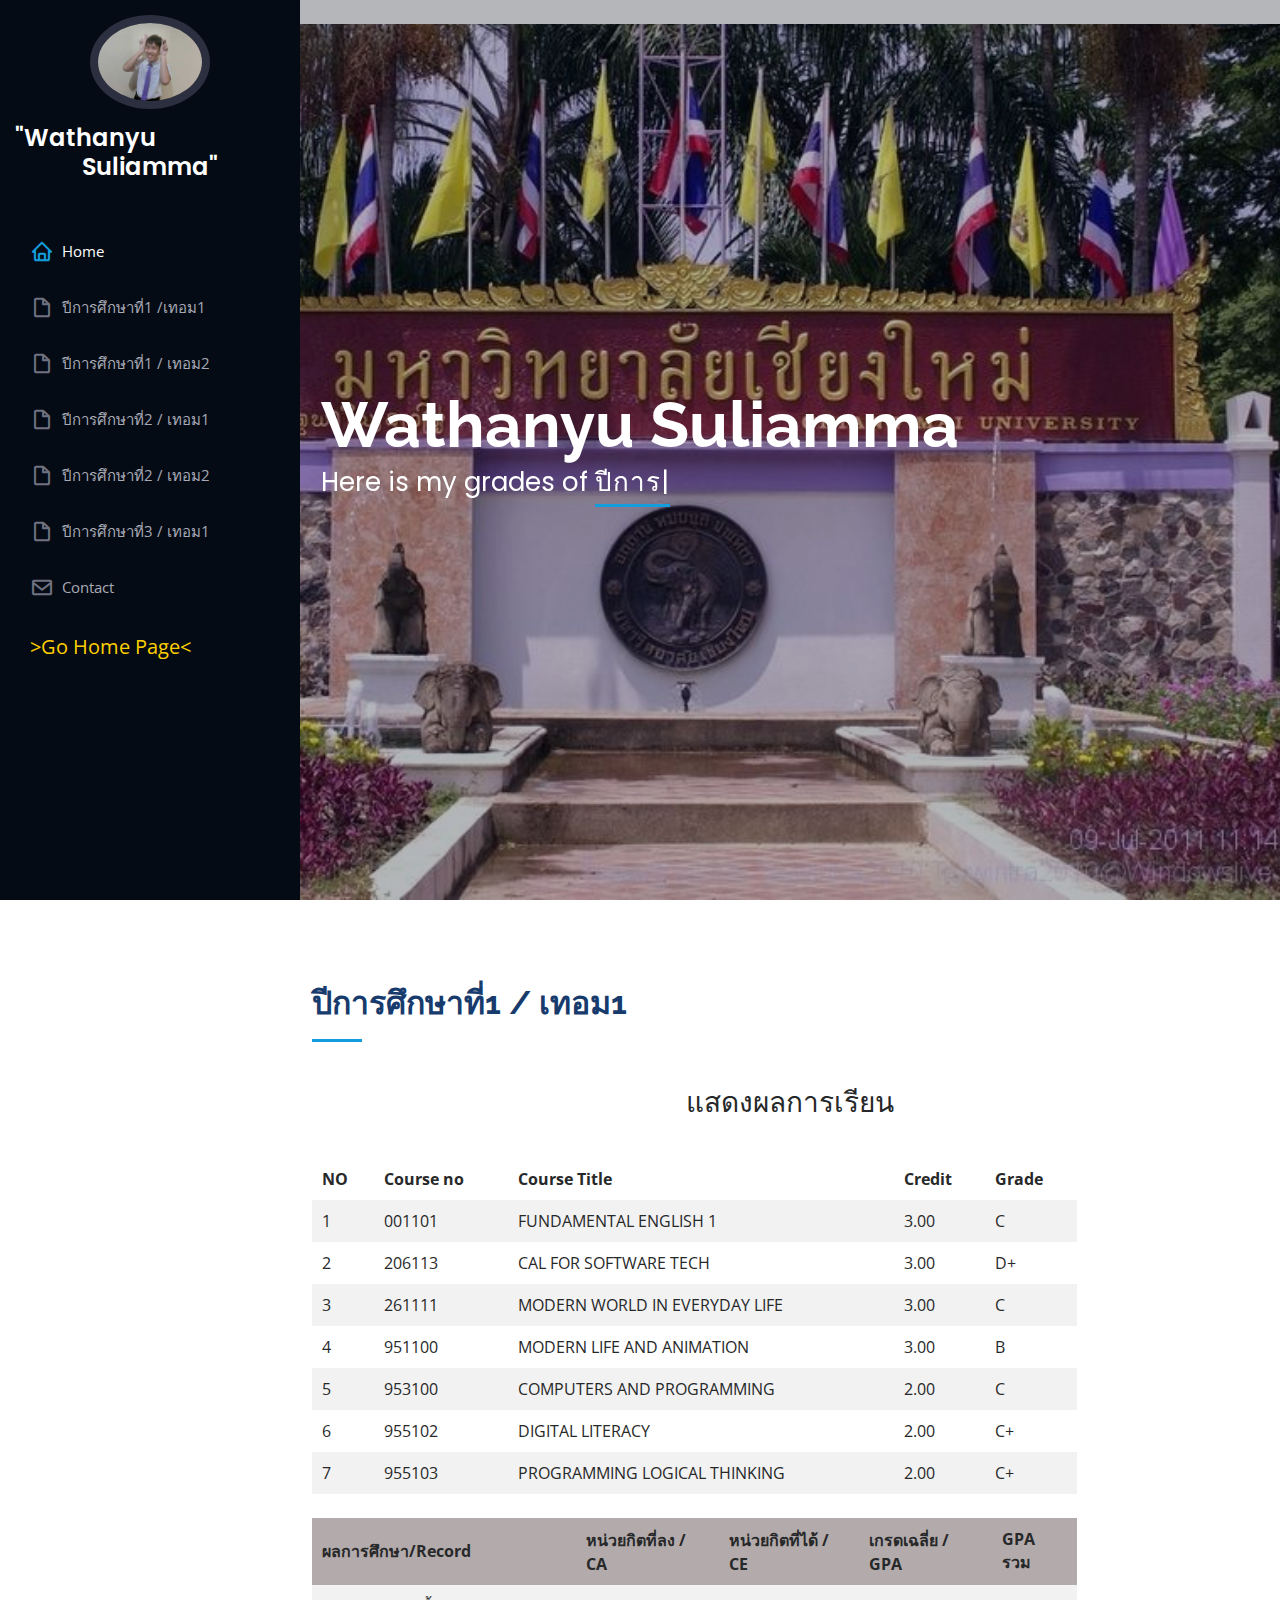
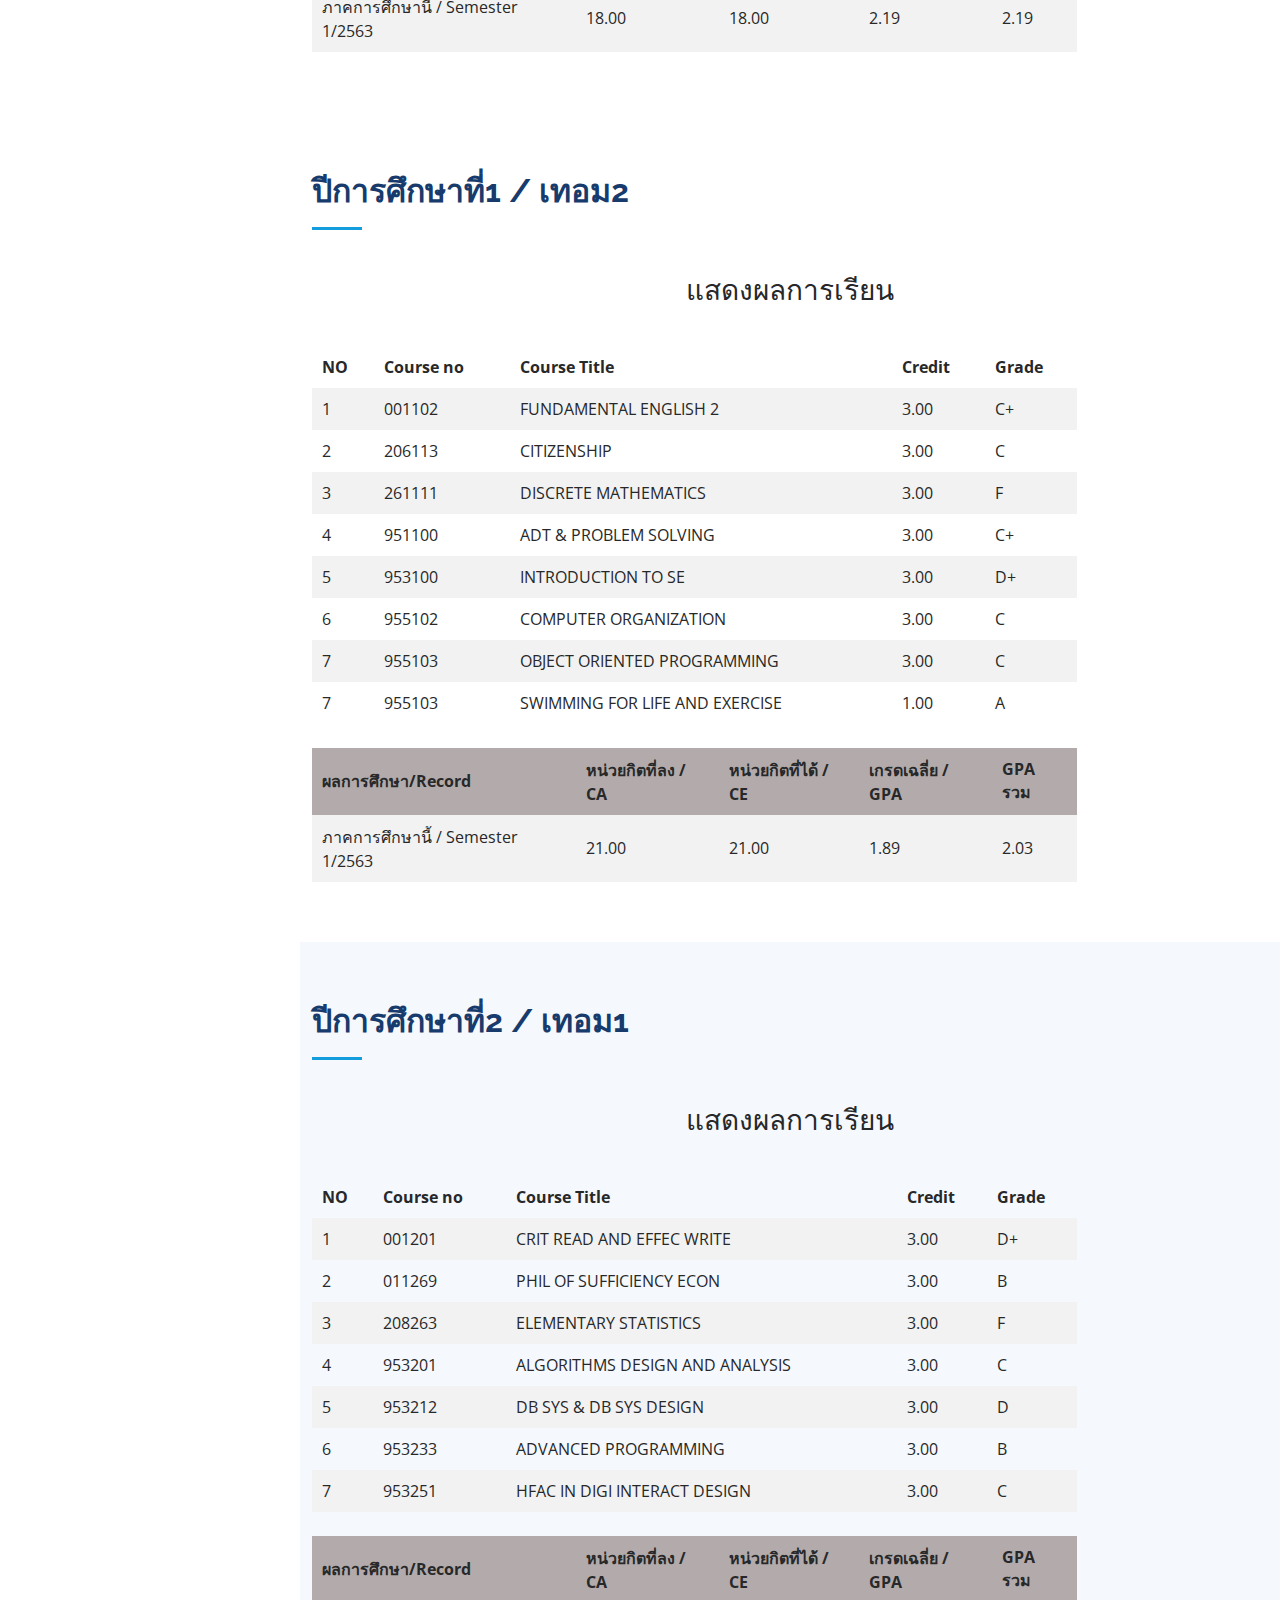
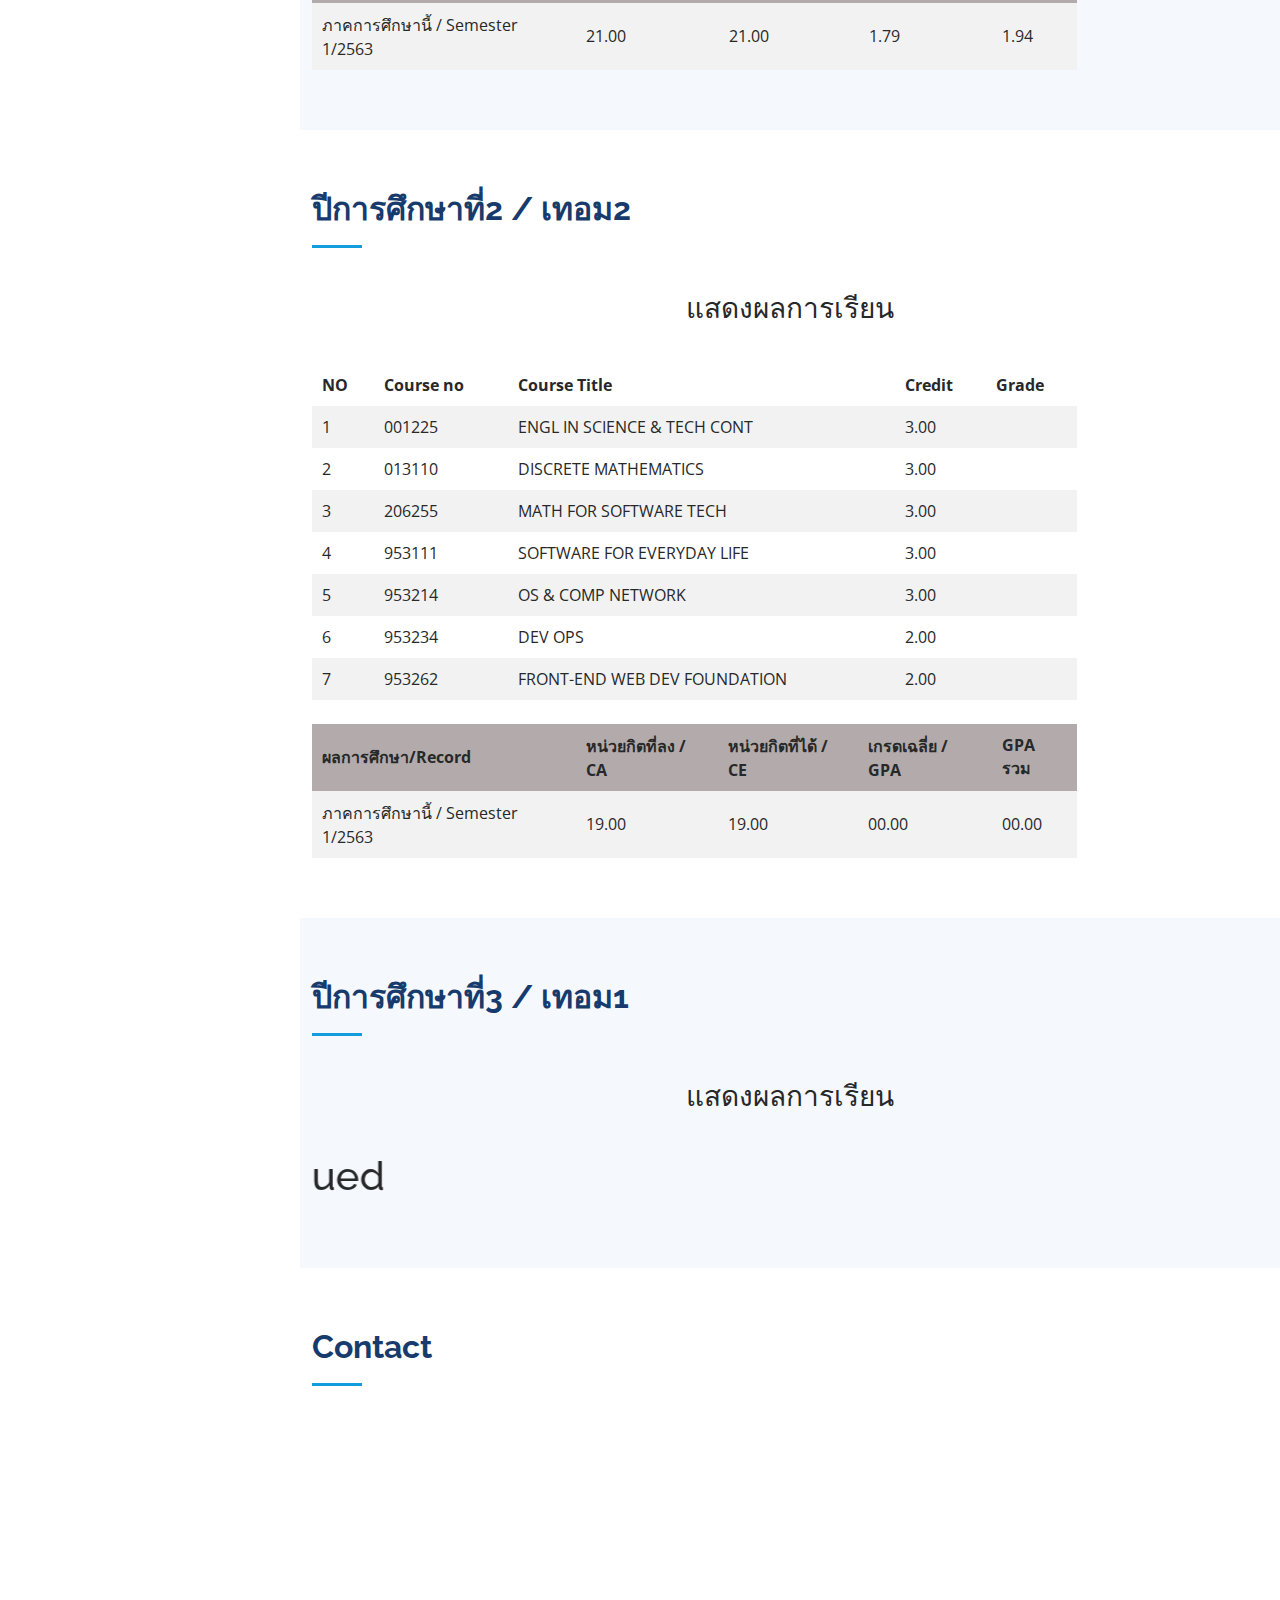
<file: profile3/index.html>
!DOCTYPE html>
<html lang="en">

<head>
  <meta charset="utf-8">
  <meta content="width=device-width, initial-scale=1.0" name="viewport">

  <title>Student grade</title>
  <meta content="" name="description">
  <meta content="" name="keywords">

  <!-- Favicons -->
  <link href="/Chiang_Mai_University.svg.png" rel="icon">
  <link href="img/apple-touch-icon.png" rel="apple-touch-icon">

  <!-- Google Fonts -->
  <link href="https://fonts.googleapis.com/css?family=Open+Sans:300,300i,400,400i,600,600i,700,700i|Raleway:300,300i,400,400i,500,500i,600,600i,700,700i|Poppins:300,300i,400,400i,500,500i,600,600i,700,700i" rel="stylesheet">

  <!-- Vendor CSS Files -->
  <link href="vendor/aos/aos.css" rel="stylesheet">
  <link href="vendor/bootstrap/css/bootstrap.min.css" rel="stylesheet">
  <link href="vendor/bootstrap-icons/bootstrap-icons.css" rel="stylesheet">
  <link href="vendor/boxicons/css/boxicons.min.css" rel="stylesheet">
  <link href="vendor/glightbox/css/glightbox.min.css" rel="stylesheet">
  <link href="vendor/swiper/swiper-bundle.min.css" rel="stylesheet">

  <!-- Template Main CSS File -->
  <link href="css/style.css" rel="stylesheet">



  
</head>

<body>


  <i class="bi bi-list mobile-nav-toggle d-xl-none"></i>

  <!-- ======= Header ======= -->
  <header id="header">
    <div class="d-flex flex-column">
      <div class="profile">
        <img src="/tun.jpeg" alt="" class="img-fluid rounded-circle">
        <h1 class="text-light"><a href="index.html">"Wathanyu Suliamma"</a></h1>
        <div class="social-links mt-3 text-center">
         
        </div>
      </div>

      <nav id="navbar" class="nav-menu navbar">
        <ul>
          <li><a href="#hero" class="nav-link scrollto active"><i class="bx bx-home"></i> <span>Home</span></a></li>
          <li><a href="#t1" class="nav-link scrollto"><i class="bx bx-file-blank"></i> <span>ปีการศึกษาที่1 /เทอม1 </span></a></li>
          <li><a href="#t2" class="nav-link scrollto"><i class="bx bx-file-blank"></i> <span>ปีการศึกษาที่1 / เทอม2</span></a></li>
          <li><a href="#t3" class="nav-link scrollto"><i class="bx bx-file-blank"></i> <span>ปีการศึกษาที่2 / เทอม1</span></a></li>
          <li><a href="#t4" class="nav-link scrollto"><i class="bx bx-file-blank"></i> <span>ปีการศึกษาที่2 / เทอม2</span></a></li>
          <li><a href="#t5" class="nav-link scrollto"><i class="bx bx-file-blank"></i> <span>ปีการศึกษาที่3 / เทอม1</span></a></li>

          <li><a href="#contact" class="nav-link scrollto"><i class="bx bx-envelope"></i> <span>Contact</span></a></li>
          <li><a href="/index.html" class="nav-link scrollto"></i> <span class="home">>Go Home Page< </span></a></li>

        </ul>
      </nav><!-- .nav-menu -->
    </div>
  </header><!-- End Header -->

  <!-- ======= Hero Section ======= -->
  <section id="hero" class="d-flex flex-column justify-content-center align-items-center">
    <div class="hero-container" data-aos="fade-in">

      <h1>Wathanyu Suliamma</h1>
      <p>Here is my grades of  <span class="typed" data-typed-items="ปีการศึกษาที่1 / เทอม1, ปีการศึกษาที่1 / เทอม2, ปีการศึกษาที่2 / เทอม1, ปีการศึกษาที่2 / เทอม2 , ปีการศึกษาที่3 / เทอม1"></span></p>
    </div>
  </section><!-- End Hero -->

  <main id="main">

    <!-- =======  Section ======= -->
    <section id="t1" class="about">
      <div class="container">

        <div class="section-title">
          <h2>ปีการศึกษาที่1 / เทอม1</h2>
          <br>
          <h3 class="h33" >แสดงผลการเรียน
          </h3>
        </div>

        <table>
          <tr>
            <th>NO</th>
            <th>Course no	</th>
            <th>Course Title</th>
            <th>Credit</th>
            <th>Grade</th>
          </tr>
          <tr>
            <td>1</td>
            <td>001101</td>
            <td>FUNDAMENTAL ENGLISH 1	</td>
            <td>3.00</td>
            <td>C</td>
          </tr>
          <tr>
            <td>2</td>
            <td>206113</td>
            <td>CAL FOR SOFTWARE TECH	</td>
            <td>3.00</td>
            <td>D+</td>
          </tr>
          <tr>
            <td>3</td>
            <td>261111</td>
            <td>MODERN WORLD IN EVERYDAY LIFE	</td>
            <td>3.00</td>
            <td>C</td>
          </tr>
          <tr>
            <td>4</td>
            <td>951100</td>
            <td>MODERN LIFE AND ANIMATION	</td>
            <td>3.00</td>
            <td>B</td>
          </tr>
          <tr>
            <td>5</td>
            <td>953100</td>
            <td>COMPUTERS AND PROGRAMMING	</td>
            <td>2.00</td>
            <td>C</td>
          </tr>
          <tr>
            <td>6</td>
            <td>955102</td>
            <td>DIGITAL LITERACY	</td>
            <td>2.00</td>
            <td>C+</td>
          </tr>
          <tr>
            <td>7</td>
            <td>955103</td>
            <td>PROGRAMMING LOGICAL THINKING	</td>
            <td>2.00</td>
            <td>C+</td>
          </tr>
          
        
          </tr>
        </table>
        <br>
        <table class="table1">
          <tr class="tr1" >
          
            <th>ผลการศึกษา/Record</th>
            <th>หน่วยกิตที่ลง / CA</th>
            <th>หน่วยกิตที่ได้ / CE</th>
            <th>เกรดเฉลี่ย / GPA</th>
            <th>GPA รวม</th>
            </tr>
            <tr>
              <td>ภาคการศึกษานี้ / Semester 1/2563 </td>
              <td>18.00	</td>
              <td>18.00	</td>
              <td>2.19</td>
              <td>2.19</td>
            </tr>
        </table>
        </div>

      </div>
    </section><!-- End About Section -->

    

    

    <!-- ======= term 2 Section ======= -->
    <section id="t2" class="resume">
      <div class="container">

        
        <div class="section-title">
          <h2>ปีการศึกษาที่1 / เทอม2</h2>
          <br>
          <h3 class="h33" >แสดงผลการเรียน
          </h3>
        </div>

        <table>
          <tr>
            <th>NO</th>
            <th>Course no	</th>
            <th>Course Title</th>
            <th>Credit</th>
            <th>Grade</th>
          </tr>
          <tr>
            <td>1</td>
            <td>001102</td>
            <td>FUNDAMENTAL ENGLISH 2	</td>
            <td>3.00</td>
            <td>C+</td>
          </tr>
          <tr>
            <td>2</td>
            <td>206113</td>
            <td>CITIZENSHIP</td>
            <td>3.00</td>
            <td>C</td>
          </tr>
          <tr>
            <td>3</td>
            <td>261111</td>
            <td>DISCRETE MATHEMATICS</td>
            <td>3.00</td>
            <td>F</td>
          </tr>
          <tr>
            <td>4</td>
            <td>951100</td>
            <td>ADT & PROBLEM SOLVING	</td>
            <td>3.00</td>
            <td>C+</td>
          </tr>
          <tr>
            <td>5</td>
            <td>953100</td>
            <td>INTRODUCTION TO SE		</td>
            <td>3.00</td>
            <td>D+</td>
          </tr>
          <tr>
            <td>6</td>
            <td>955102</td>
            <td>COMPUTER ORGANIZATION		</td>
            <td>3.00</td>
            <td>C</td>
          </tr>
          <tr>
            <td>7</td>
            <td>955103</td>
            <td>OBJECT ORIENTED PROGRAMMING		</td>
            <td>3.00</td>
            <td>C</td>
          </tr><td>7</td>
          <td>955103</td>
          <td>SWIMMING FOR LIFE AND EXERCISE</td>
          <td>1.00</td>
          <td>A</td>
        </tr>
          
        
          </tr>
        </table>
        <br>
        <table class="table1">
          <tr class="tr1" >
          
            <th>ผลการศึกษา/Record</th>
            <th>หน่วยกิตที่ลง / CA</th>
            <th>หน่วยกิตที่ได้ / CE</th>
            <th>เกรดเฉลี่ย / GPA</th>
            <th>GPA รวม</th>
            </tr>
            <tr>
              <td>ภาคการศึกษานี้ / Semester 1/2563 </td>
              <td>21.00	</td>
              <td>21.00	</td>
              <td>1.89</td>
              <td>2.03</td>
            </tr>
        </table>
        </div>

      </div>
    </section><!-- End Resume Section -->

    <!-- ======= term1/ sc2 Section ======= -->
    <section id="t3" class="portfolio section-bg">
      <div class="container">

        <div class="section-title">
          <h2>ปีการศึกษาที่2 / เทอม1</h2>
          <br>
          <h3 class="h33" >แสดงผลการเรียน
          </h3>
        </div>

        <table>
          <tr>
            <th>NO</th>
            <th>Course no	</th>
            <th>Course Title</th>
            <th>Credit</th>
            <th>Grade</th>
          </tr>
          <tr>
            <td>1</td>
            <td>001201</td>
            <td>CRIT READ AND EFFEC WRITE	</td>
            <td>3.00</td>
            <td>D+</td>
          </tr>
          <tr>
            <td>2</td>
            <td>011269</td>
            <td>PHIL OF SUFFICIENCY ECON		</td>
            <td>3.00</td>
            <td>B</td>
          </tr>
          <tr>
            <td>3</td>
            <td>208263</td>
            <td>ELEMENTARY STATISTICS		</td>
            <td>3.00</td>
            <td>F</td>
          </tr>
          <tr>
            <td>4</td>
            <td>953201</td>
            <td>ALGORITHMS DESIGN AND ANALYSIS		</td>
            <td>3.00</td>
            <td>C</td>
          </tr>
          <tr>
            <td>5</td>
            <td>953212</td>
            <td>DB SYS & DB SYS DESIGN	</td>
            <td>3.00</td>
            <td>D</td>
          </tr>
          <tr>
            <td>6</td>
            <td>953233</td>
            <td>ADVANCED PROGRAMMING		</td>
            <td>3.00</td>
            <td>B</td>
          </tr>
          <tr>
            <td>7</td>
            <td>953251</td>
            <td>HFAC IN DIGI INTERACT DESIGN		</td>
            <td>3.00</td>
            <td>C</td>
          </tr>
          
        
          </tr>
        </table>
        <br>
        <table class="table1">
          <tr class="tr1" >
          
            <th>ผลการศึกษา/Record</th>
            <th>หน่วยกิตที่ลง / CA</th>
            <th>หน่วยกิตที่ได้ / CE</th>
            <th>เกรดเฉลี่ย / GPA</th>
            <th>GPA รวม</th>
            </tr>
            <tr>
              <td>ภาคการศึกษานี้ / Semester 1/2563 </td>
              <td>21.00	</td>
              <td>21.00	</td>
              <td>1.79</td>
              <td>1.94</td>
            </tr>
        </table>
        </div>

      </div>
    </section><!-- End Portfolio Section -->

    <!-- ======= team2 / sc2 Section ======= -->
    <section id="t4" class="services">
      <div class="container">

        <div class="section-title">
          <h2>ปีการศึกษาที่2 / เทอม2</h2>
          <br>
          <h3 class="h33" >แสดงผลการเรียน
          </h3>
        </div>

        <table>
          <tr>
            <th>NO</th>
            <th>Course no	</th>
            <th>Course Title</th>
            <th>Credit</th>
            <th>Grade</th>
          </tr>
          <tr>
            <td>1</td>
            <td>001225</td>
            <td>ENGL IN SCIENCE & TECH CONT		</td>
            <td>3.00</td>
            <td></td>
          </tr>
          <tr>
            <td>2</td>
            <td>013110</td>
            <td>DISCRETE MATHEMATICS		</td>
            <td>3.00</td>
            <td></td>
          </tr>
          <tr>
            <td>3</td>
            <td>206255</td>
            <td>MATH FOR SOFTWARE TECH		</td>
            <td>3.00</td>
            <td></td>
          </tr>
          <tr>
            <td>4</td>
            <td>953111	</td>
            <td>SOFTWARE FOR EVERYDAY LIFE		</td>
            <td>3.00</td>
            <td></td>
          </tr>
          <tr>
            <td>5</td>
            <td>953214	</td>
            <td>OS & COMP NETWORK		</td>
            <td>3.00</td>
            <td></td>
          </tr>
          <tr>
            <td>6</td>
            <td>953234	</td>
            <td>DEV OPS		</td>
            <td>2.00</td>
            <td></td>
          </tr>
          <tr>
            <td>7</td>
            <td>953262</td>
            <td>FRONT-END WEB DEV FOUNDATION		</td>
            <td>2.00</td>
            <td></td>
          </tr>
          
        
          </tr>
        </table>
        <br>
        <table class="table1">
          <tr class="tr1" >
          
            <th>ผลการศึกษา/Record</th>
            <th>หน่วยกิตที่ลง / CA</th>
            <th>หน่วยกิตที่ได้ / CE</th>
            <th>เกรดเฉลี่ย / GPA</th>
            <th>GPA รวม</th>
            </tr>
            <tr>
              <td>ภาคการศึกษานี้ / Semester 1/2563 </td>
              <td>19.00	</td>
              <td>19.00	</td>
              <td>00.00</td>
              <td>00.00</td>
            </tr>
        </table>




        </div>


      </div>
    </section><!-- End Services Section -->

    <!-- ======= Testimonials Section ======= -->
    <section id="t5" class="testimonials section-bg">
      <div class="container">

        <div class="section-title">
          <h2>ปีการศึกษาที่3 / เทอม1</h2>
          <br>
          <h3 class="h33" >แสดงผลการเรียน
          </h3>
        </div>

        <h1>
          <marquee direction="right">To Be Continued</marquee> 

        </h1>




        </div>        



      </div>
    </section><!-- End Testimonials Section -->

    <!-- ======= Contact Section ======= -->
    <section id="contact" class="contact">
      <div class="container">

        <div class="section-title">
          <h2>Contact</h2>
        </div>

        <div class="row" data-aos="fade-in">

          <div class="col-lg-5 d-flex align-items-stretch">
            <div class="info">
              <div class="address">
                <i class="bi bi-geo-alt"></i>
                <h4>Location:</h4>
                <p>147/23 หมู่9 อ.กระทุ่มแบน จ.สมุทรสาคร</p>
              </div>

              <div class="email">
                <i class="bi bi-envelope"></i>
                <h4>Email:</h4>
                <p>tan_sanook02@hotmail.com</p>
              </div>

              <div class="phone">
                <i class="bi bi-phone"></i>
                <h4>Call:</h4>
                <p>0949612276</p>
             

          </div>

          <div class="col-lg-7 mt-5 mt-lg-0 d-flex align-items-stretch">
            <form action="forms/contact.php" method="post" role="form" class="php-email-form">
              <div class="row">
                <div class="form-group col-md-6">
                  <label for="name">Your Name</label>
                  <input type="text" name="name" class="form-control" id="name" required>
                </div>
                <div class="form-group col-md-6">
                  <label for="name">Your Email</label>
                  <input type="email" class="form-control" name="email" id="email" required>
                </div>
              </div>
              <div class="form-group">
                <label for="name">Subject</label>
                <input type="text" class="form-control" name="subject" id="subject" required>
              </div>
              <div class="form-group">
                <label for="name">Message</label>
                <textarea class="form-control" name="message" rows="10" required></textarea>
              </div>
              <div class="my-3">
                <div class="loading">Loading</div>
                <div class="error-message"></div>
                <div class="sent-message">Your message has been sent. Thank you!</div>
              </div>
              <div class="text-center"><button type="submit">Send Message</button></div>
            </form>
          </div>

        </div>
        </div>

      </div>
    </section><!-- End Contact Section -->

  </main><!-- End #main -->

  <!-- ======= Footer ======= -->
  <footer id="footer">
    <div class="container">
      
      
    </div>
  </footer><!-- End  Footer -->

  <a href="#" class="back-to-top d-flex align-items-center justify-content-center"><i class="bi bi-arrow-up-short"></i></a>

  <!-- Vendor JS Files -->
  <script src="vendor/purecounter/purecounter.js"></script>
  <script src="vendor/aos/aos.js"></script>
  <script src="vendor/bootstrap/js/bootstrap.bundle.min.js"></script>
  <script src="vendor/glightbox/js/glightbox.min.js"></script>
  <script src="vendor/isotope-layout/isotope.pkgd.min.js"></script>
  <script src="vendor/swiper/swiper-bundle.min.js"></script>
  <script src="vendor/typed.js/typed.min.js"></script>
  <script src="vendor/waypoints/noframework.waypoints.js"></script>
  <script src="vendor/php-email-form/validate.js"></script>

  <!-- Template Main JS File -->
  <script src="js/main.js"></script>

</body>

</html>
</file>
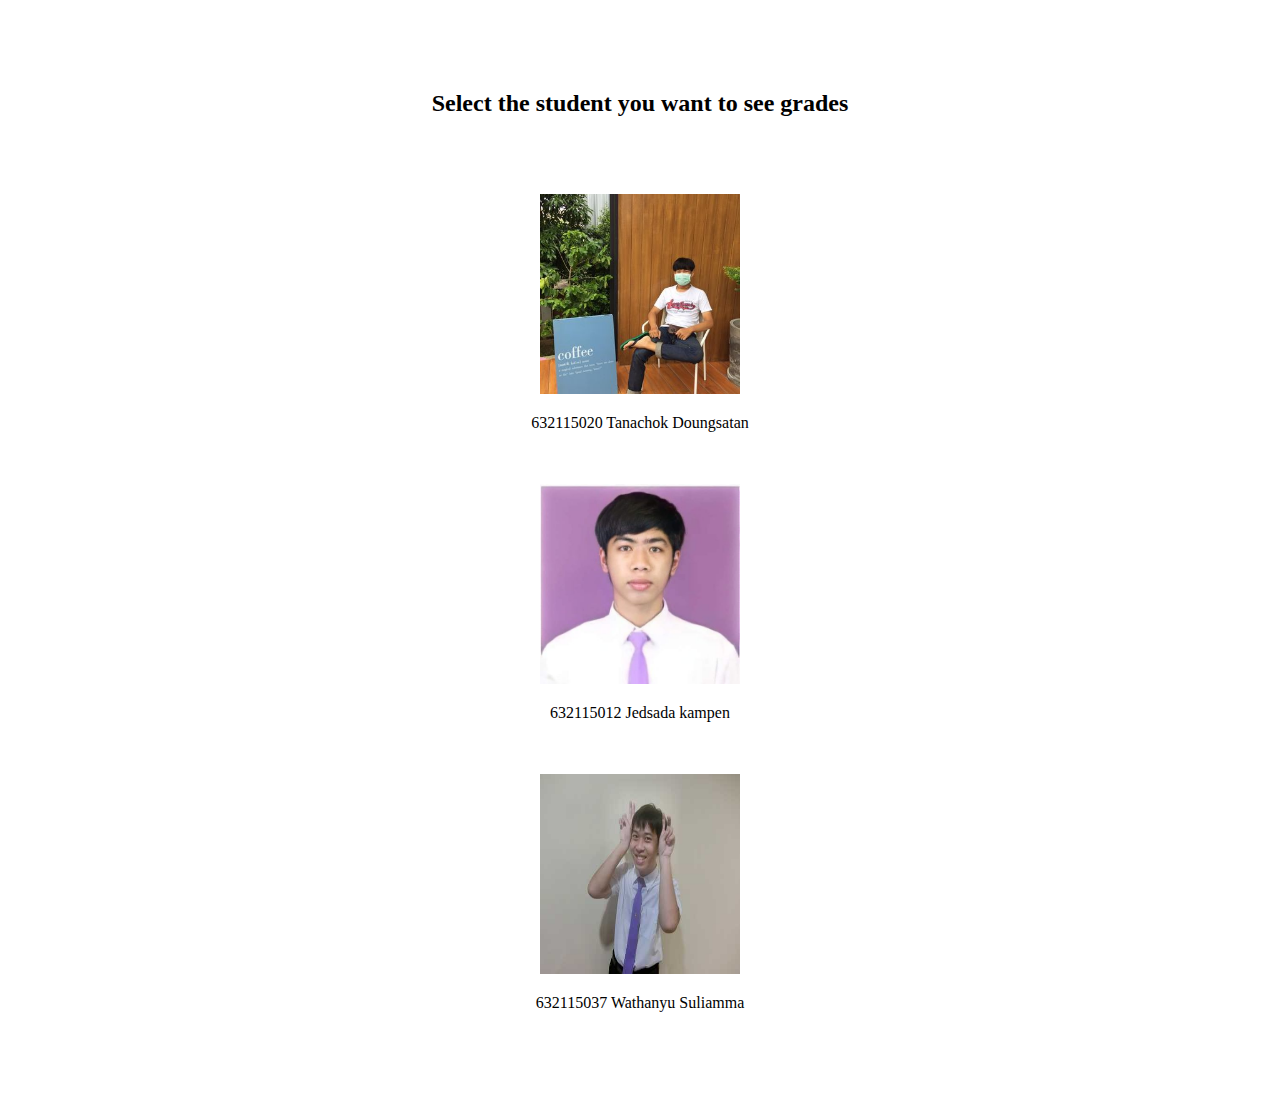
<file: home.html>
<!DOCTYPE html>
<html lang="en">
<head>
    <meta charset="UTF-8">
    <meta http-equiv="X-UA-Compatible" content="IE=edge">
    <meta name="viewport" content="width=device-width, initial-scale=1.0">
    <title>Home Page</title>
    <link href="/Chiang_Mai_University.svg.png" rel="icon">

    <style>
    .poom{
        padding: 5%;
    }
    .jame{
    }
    body{
        margin: 7%;
        text-align: center;
    }
    .hh{
        margin: 7%;
    }
    </style>
</head>
<body>
    <h2 class="hh" >Select the student you want to see grades </h2>
    <a class="poom" href="/profile1/index.html" target="_blank"><img src="poom.jpeg"width="200"height="200"></a>
    <br>
    
    <p>632115020 Tanachok Doungsatan</p>

 <br>
 <br>
    <a class="jame" href="/profile2/index.html" target="_blank"><img src="jame.jpeg"width="200"height="200"></a>
    <br>
    <p>632115012 Jedsada kampen</p>
    <br>
    <br>
    <a class="Tan" href="/profile3/index.html" target="_blank"><img src="tun.jpeg"width="200"height="200"></a>
    <br>
    <p>632115037 Wathanyu Suliamma</p>
</body>
</html>
</file>
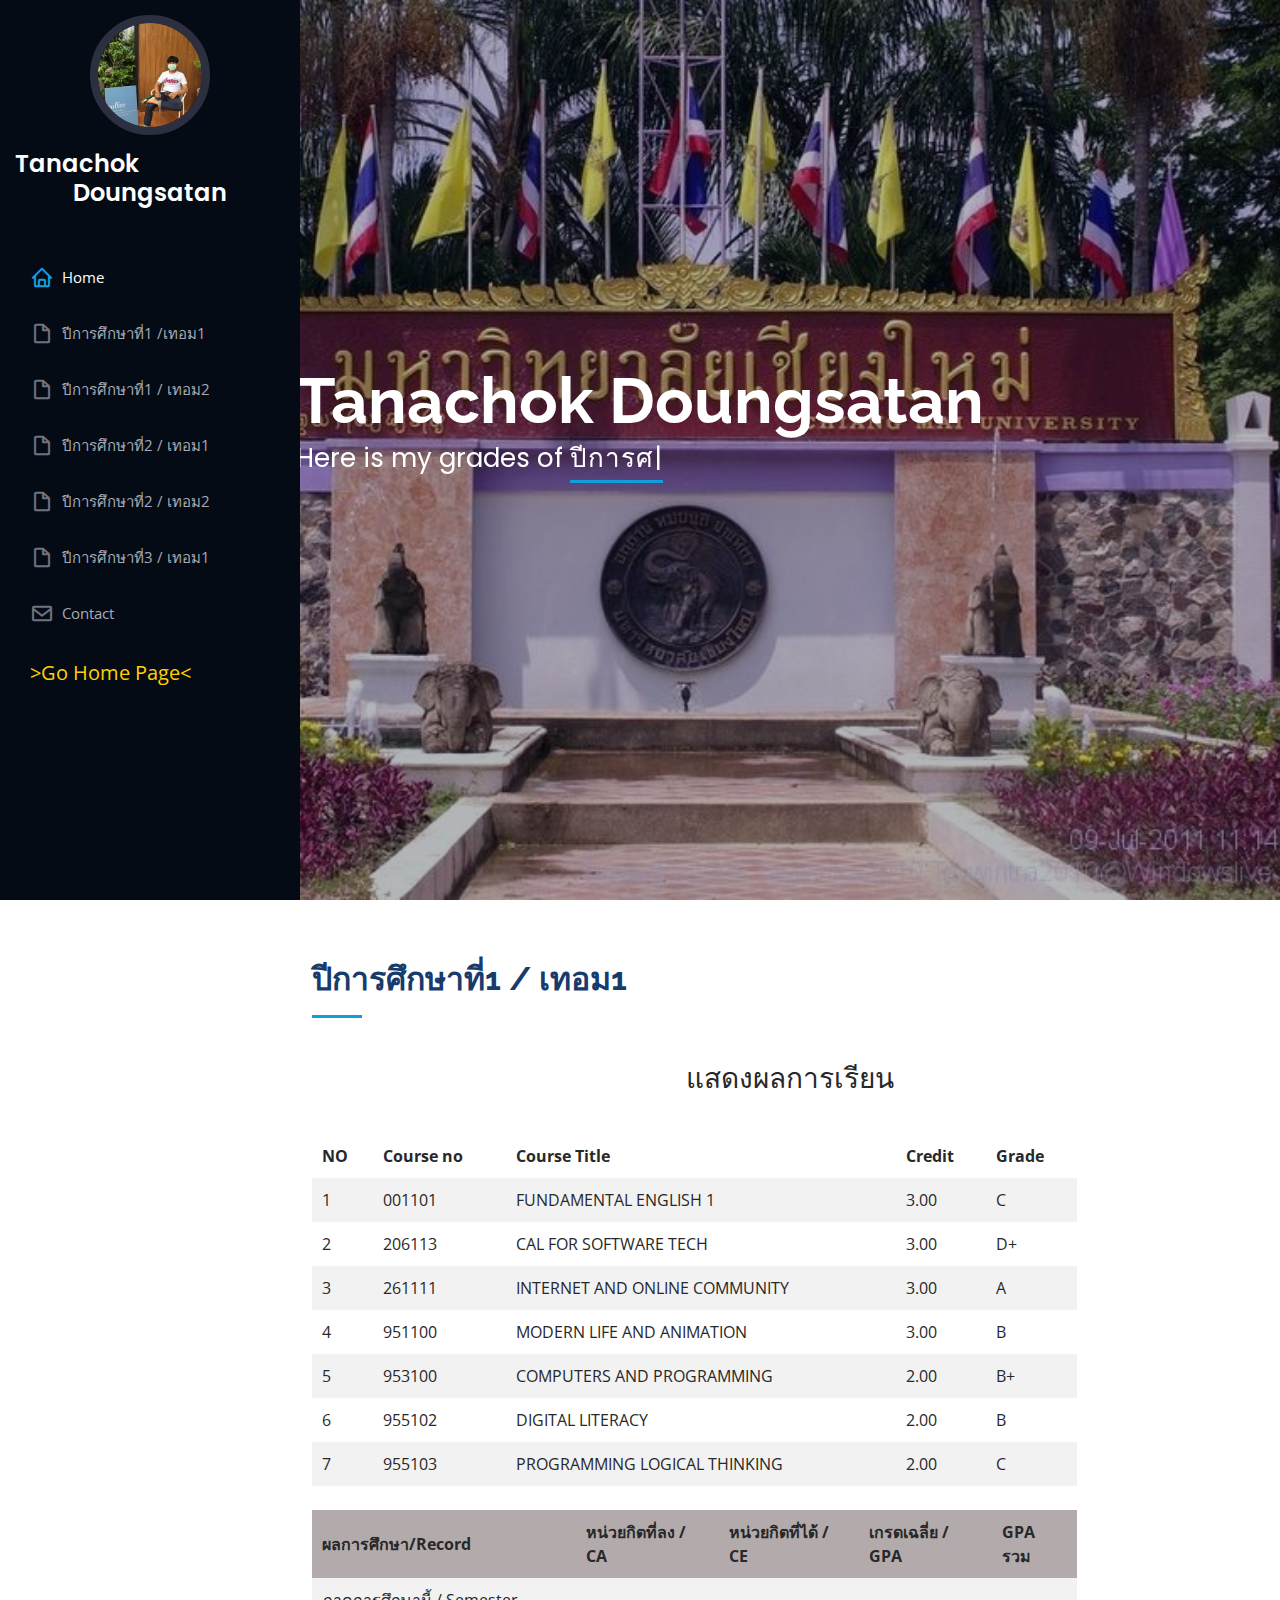
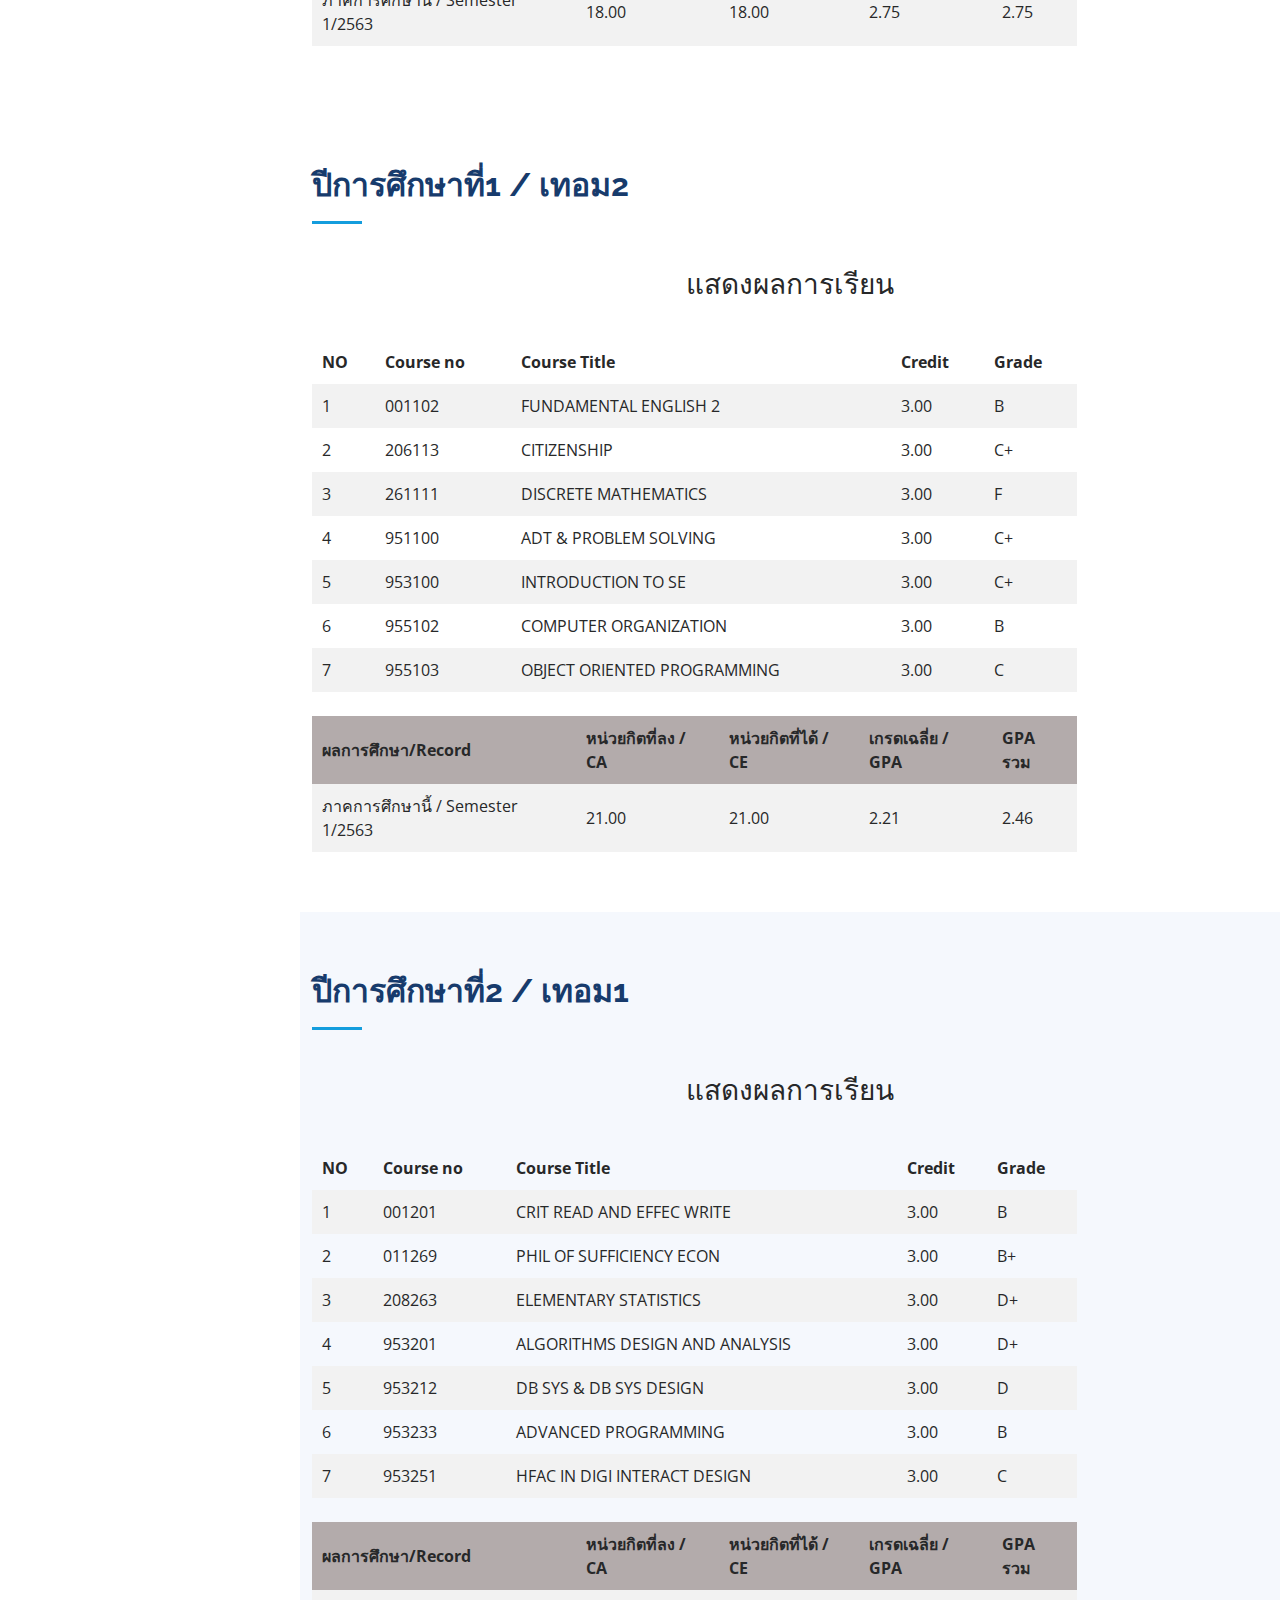
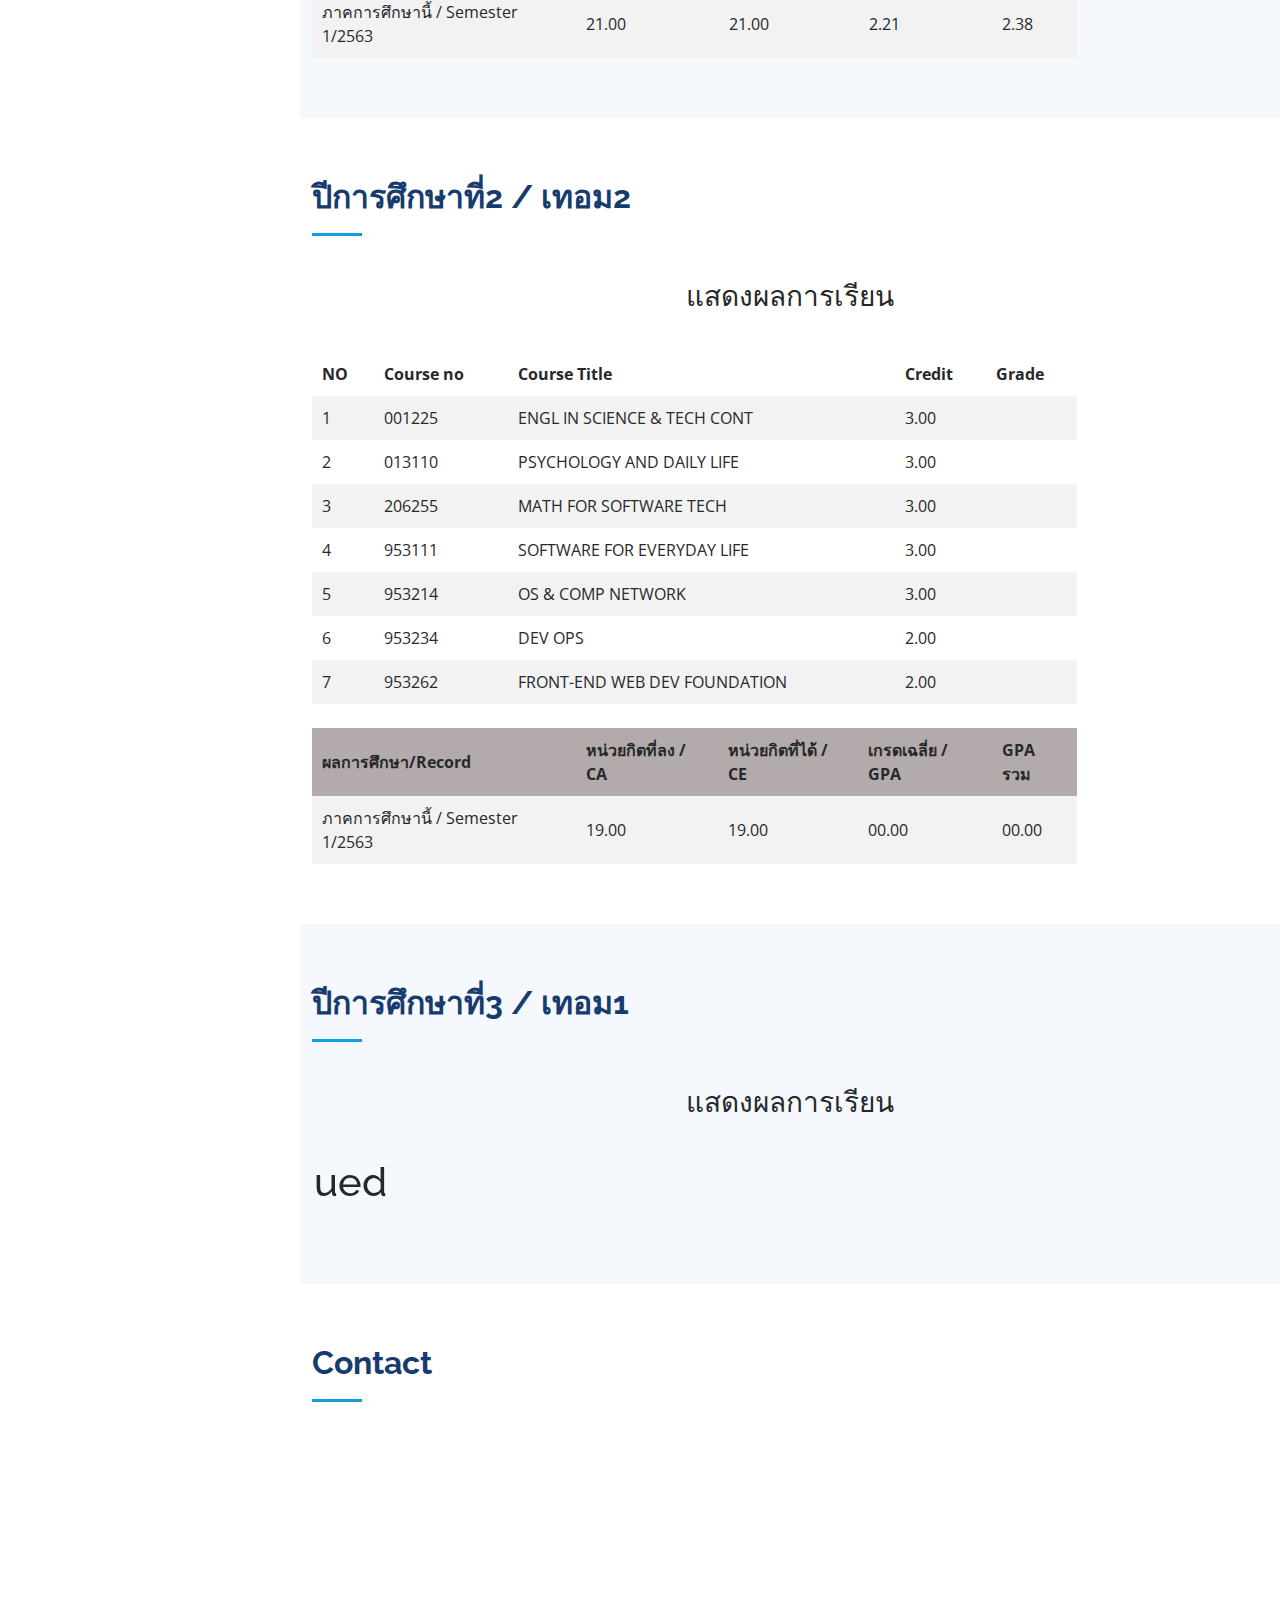
<file: profile1/index1.html>
<!DOCTYPE html>
<html lang="en">

<head>
  <meta charset="utf-8">
  <meta content="width=device-width, initial-scale=1.0" name="viewport">

  <title>Student grade</title>
  <meta content="" name="description">
  <meta content="" name="keywords">

  <!-- Favicons -->
  <link href="../Chiang_Mai_University.svg.png" rel="icon">
  <link href="assets/img/apple-touch-icon.png" rel="apple-touch-icon">

  <!-- Google Fonts -->
  <link href="https://fonts.googleapis.com/css?family=Open+Sans:300,300i,400,400i,600,600i,700,700i|Raleway:300,300i,400,400i,500,500i,600,600i,700,700i|Poppins:300,300i,400,400i,500,500i,600,600i,700,700i" rel="stylesheet">

  <!-- Vendor CSS Files -->
  <link href="assets/vendor/aos/aos.css" rel="stylesheet">
  <link href="assets/vendor/bootstrap/css/bootstrap.min.css" rel="stylesheet">
  <link href="assets/vendor/bootstrap-icons/bootstrap-icons.css" rel="stylesheet">
  <link href="assets/vendor/boxicons/css/boxicons.min.css" rel="stylesheet">
  <link href="assets/vendor/glightbox/css/glightbox.min.css" rel="stylesheet">
  <link href="assets/vendor/swiper/swiper-bundle.min.css" rel="stylesheet">

  <!-- Template Main CSS File -->
  <link href="assets/css/style.css" rel="stylesheet">



  
</head>

<body>


  <i class="bi bi-list mobile-nav-toggle d-xl-none"></i>

  <!-- ======= Header ======= -->
  <header id="header">
    <div class="d-flex flex-column">
      <div class="profile">
        <img src="../poom.jpeg" alt="" class="img-fluid rounded-circle">
        <h1 class="text-light"><a href="index.html">Tanachok Doungsatan</a></h1>
        <div class="social-links mt-3 text-center">
         
        </div>
      </div>

      <nav id="navbar" class="nav-menu navbar">
        <ul>
          <li><a href="#hero" class="nav-link scrollto active"><i class="bx bx-home"></i> <span>Home</span></a></li>
          <li><a href="#t1" class="nav-link scrollto"><i class="bx bx-file-blank"></i> <span>ปีการศึกษาที่1 /เทอม1 </span></a></li>
          <li><a href="#t2" class="nav-link scrollto"><i class="bx bx-file-blank"></i> <span>ปีการศึกษาที่1 / เทอม2</span></a></li>
          <li><a href="#t3" class="nav-link scrollto"><i class="bx bx-file-blank"></i> <span>ปีการศึกษาที่2 / เทอม1</span></a></li>
          <li><a href="#t4" class="nav-link scrollto"><i class="bx bx-file-blank"></i> <span>ปีการศึกษาที่2 / เทอม2</span></a></li>
          <li><a href="#t5" class="nav-link scrollto"><i class="bx bx-file-blank"></i> <span>ปีการศึกษาที่3 / เทอม1</span></a></li>

          <li><a href="#contact" class="nav-link scrollto"><i class="bx bx-envelope"></i> <span>Contact</span></a></li>
          <li><a href="../index.html" class="nav-link scrollto"></i> <span class="home">>Go Home Page< </span></a></li>

        </ul>
      </nav><!-- .nav-menu -->
    </div>
  </header><!-- End Header -->

  <!-- ======= Hero Section ======= -->
  <section id="hero" class="d-flex flex-column justify-content-center align-items-center">
    <div class="hero-container" data-aos="fade-in">

      <h1>Tanachok Doungsatan</h1>
      <p>Here is my grades of  <span class="typed" data-typed-items="ปีการศึกษาที่1 / เทอม1, ปีการศึกษาที่1 / เทอม2, ปีการศึกษาที่2 / เทอม1, ปีการศึกษาที่2 / เทอม2 , ปีการศึกษาที่3 / เทอม1"></span></p>
    </div>
  </section><!-- End Hero -->

  <main id="main">

    <!-- =======  Section ======= -->
    <section id="t1" class="about">
      <div class="container">

        <div class="section-title">
          <h2>ปีการศึกษาที่1 / เทอม1</h2>
          <br>
          <h3 class="h33" >แสดงผลการเรียน
          </h3>
        </div>

        <table>
          <tr>
            <th>NO</th>
            <th>Course no	</th>
            <th>Course Title</th>
            <th>Credit</th>
            <th>Grade</th>
          </tr>
          <tr>
            <td>1</td>
            <td>001101</td>
            <td>FUNDAMENTAL ENGLISH 1	</td>
            <td>3.00</td>
            <td>C</td>
          </tr>
          <tr>
            <td>2</td>
            <td>206113</td>
            <td>CAL FOR SOFTWARE TECH	</td>
            <td>3.00</td>
            <td>D+</td>
          </tr>
          <tr>
            <td>3</td>
            <td>261111</td>
            <td>INTERNET AND ONLINE COMMUNITY	</td>
            <td>3.00</td>
            <td>A</td>
          </tr>
          <tr>
            <td>4</td>
            <td>951100</td>
            <td>MODERN LIFE AND ANIMATION	</td>
            <td>3.00</td>
            <td>B</td>
          </tr>
          <tr>
            <td>5</td>
            <td>953100</td>
            <td>COMPUTERS AND PROGRAMMING	</td>
            <td>2.00</td>
            <td>B+</td>
          </tr>
          <tr>
            <td>6</td>
            <td>955102</td>
            <td>DIGITAL LITERACY	</td>
            <td>2.00</td>
            <td>B</td>
          </tr>
          <tr>
            <td>7</td>
            <td>955103</td>
            <td>PROGRAMMING LOGICAL THINKING	</td>
            <td>2.00</td>
            <td>C</td>
          </tr>
          
        
          </tr>
        </table>
        <br>
        <table class="table1">
          <tr class="tr1" >
          
            <th>ผลการศึกษา/Record</th>
            <th>หน่วยกิตที่ลง / CA</th>
            <th>หน่วยกิตที่ได้ / CE</th>
            <th>เกรดเฉลี่ย / GPA</th>
            <th>GPA รวม</th>
            </tr>
            <tr>
              <td>ภาคการศึกษานี้ / Semester 1/2563 </td>
              <td>18.00	</td>
              <td>18.00	</td>
              <td>2.75</td>
              <td>2.75</td>
            </tr>
        </table>
        </div>

      </div>
    </section><!-- End About Section -->

    

    

    <!-- ======= term 2 Section ======= -->
    <section id="t2" class="resume">
      <div class="container">

        
        <div class="section-title">
          <h2>ปีการศึกษาที่1 / เทอม2</h2>
          <br>
          <h3 class="h33" >แสดงผลการเรียน
          </h3>
        </div>

        <table>
          <tr>
            <th>NO</th>
            <th>Course no	</th>
            <th>Course Title</th>
            <th>Credit</th>
            <th>Grade</th>
          </tr>
          <tr>
            <td>1</td>
            <td>001102</td>
            <td>FUNDAMENTAL ENGLISH 2	</td>
            <td>3.00</td>
            <td>B</td>
          </tr>
          <tr>
            <td>2</td>
            <td>206113</td>
            <td>CITIZENSHIP</td>
            <td>3.00</td>
            <td>C+</td>
          </tr>
          <tr>
            <td>3</td>
            <td>261111</td>
            <td>DISCRETE MATHEMATICS</td>
            <td>3.00</td>
            <td>F</td>
          </tr>
          <tr>
            <td>4</td>
            <td>951100</td>
            <td>ADT & PROBLEM SOLVING	</td>
            <td>3.00</td>
            <td>C+</td>
          </tr>
          <tr>
            <td>5</td>
            <td>953100</td>
            <td>INTRODUCTION TO SE		</td>
            <td>3.00</td>
            <td>C+</td>
          </tr>
          <tr>
            <td>6</td>
            <td>955102</td>
            <td>COMPUTER ORGANIZATION		</td>
            <td>3.00</td>
            <td>B</td>
          </tr>
          <tr>
            <td>7</td>
            <td>955103</td>
            <td>OBJECT ORIENTED PROGRAMMING		</td>
            <td>3.00</td>
            <td>C</td>
          </tr>
          
        
          </tr>
        </table>
        <br>
        <table class="table1">
          <tr class="tr1" >
          
            <th>ผลการศึกษา/Record</th>
            <th>หน่วยกิตที่ลง / CA</th>
            <th>หน่วยกิตที่ได้ / CE</th>
            <th>เกรดเฉลี่ย / GPA</th>
            <th>GPA รวม</th>
            </tr>
            <tr>
              <td>ภาคการศึกษานี้ / Semester 1/2563 </td>
              <td>21.00	</td>
              <td>21.00	</td>
              <td>2.21</td>
              <td>2.46</td>
            </tr>
        </table>
        </div>

      </div>
    </section><!-- End Resume Section -->

    <!-- ======= term1/ sc2 Section ======= -->
    <section id="t3" class="portfolio section-bg">
      <div class="container">

        <div class="section-title">
          <h2>ปีการศึกษาที่2 / เทอม1</h2>
          <br>
          <h3 class="h33" >แสดงผลการเรียน
          </h3>
        </div>

        <table>
          <tr>
            <th>NO</th>
            <th>Course no	</th>
            <th>Course Title</th>
            <th>Credit</th>
            <th>Grade</th>
          </tr>
          <tr>
            <td>1</td>
            <td>001201</td>
            <td>CRIT READ AND EFFEC WRITE	</td>
            <td>3.00</td>
            <td>B</td>
          </tr>
          <tr>
            <td>2</td>
            <td>011269</td>
            <td>PHIL OF SUFFICIENCY ECON		</td>
            <td>3.00</td>
            <td>B+</td>
          </tr>
          <tr>
            <td>3</td>
            <td>208263</td>
            <td>ELEMENTARY STATISTICS		</td>
            <td>3.00</td>
            <td>D+</td>
          </tr>
          <tr>
            <td>4</td>
            <td>953201</td>
            <td>ALGORITHMS DESIGN AND ANALYSIS		</td>
            <td>3.00</td>
            <td>D+</td>
          </tr>
          <tr>
            <td>5</td>
            <td>953212</td>
            <td>DB SYS & DB SYS DESIGN	</td>
            <td>3.00</td>
            <td>D</td>
          </tr>
          <tr>
            <td>6</td>
            <td>953233</td>
            <td>ADVANCED PROGRAMMING		</td>
            <td>3.00</td>
            <td>B</td>
          </tr>
          <tr>
            <td>7</td>
            <td>953251</td>
            <td>HFAC IN DIGI INTERACT DESIGN		</td>
            <td>3.00</td>
            <td>C</td>
          </tr>
          
        
          </tr>
        </table>
        <br>
        <table class="table1">
          <tr class="tr1" >
          
            <th>ผลการศึกษา/Record</th>
            <th>หน่วยกิตที่ลง / CA</th>
            <th>หน่วยกิตที่ได้ / CE</th>
            <th>เกรดเฉลี่ย / GPA</th>
            <th>GPA รวม</th>
            </tr>
            <tr>
              <td>ภาคการศึกษานี้ / Semester 1/2563 </td>
              <td>21.00	</td>
              <td>21.00	</td>
              <td>2.21</td>
              <td>2.38</td>
            </tr>
        </table>
        </div>

      </div>
    </section><!-- End Portfolio Section -->

    <!-- ======= team2 / sc2 Section ======= -->
    <section id="t4" class="services">
      <div class="container">

        <div class="section-title">
          <h2>ปีการศึกษาที่2 / เทอม2</h2>
          <br>
          <h3 class="h33" >แสดงผลการเรียน
          </h3>
        </div>

        <table>
          <tr>
            <th>NO</th>
            <th>Course no	</th>
            <th>Course Title</th>
            <th>Credit</th>
            <th>Grade</th>
          </tr>
          <tr>
            <td>1</td>
            <td>001225</td>
            <td>ENGL IN SCIENCE & TECH CONT		</td>
            <td>3.00</td>
            <td></td>
          </tr>
          <tr>
            <td>2</td>
            <td>013110</td>
            <td>PSYCHOLOGY AND DAILY LIFE		</td>
            <td>3.00</td>
            <td></td>
          </tr>
          <tr>
            <td>3</td>
            <td>206255</td>
            <td>MATH FOR SOFTWARE TECH		</td>
            <td>3.00</td>
            <td></td>
          </tr>
          <tr>
            <td>4</td>
            <td>953111	</td>
            <td>SOFTWARE FOR EVERYDAY LIFE		</td>
            <td>3.00</td>
            <td></td>
          </tr>
          <tr>
            <td>5</td>
            <td>953214	</td>
            <td>OS & COMP NETWORK		</td>
            <td>3.00</td>
            <td></td>
          </tr>
          <tr>
            <td>6</td>
            <td>953234	</td>
            <td>DEV OPS		</td>
            <td>2.00</td>
            <td></td>
          </tr>
          <tr>
            <td>7</td>
            <td>953262</td>
            <td>FRONT-END WEB DEV FOUNDATION		</td>
            <td>2.00</td>
            <td></td>
          </tr>
          
        
          </tr>
        </table>
        <br>
        <table class="table1">
          <tr class="tr1" >
          
            <th>ผลการศึกษา/Record</th>
            <th>หน่วยกิตที่ลง / CA</th>
            <th>หน่วยกิตที่ได้ / CE</th>
            <th>เกรดเฉลี่ย / GPA</th>
            <th>GPA รวม</th>
            </tr>
            <tr>
              <td>ภาคการศึกษานี้ / Semester 1/2563 </td>
              <td>19.00	</td>
              <td>19.00	</td>
              <td>00.00</td>
              <td>00.00</td>
            </tr>
        </table>




        </div>


      </div>
    </section><!-- End Services Section -->

    <!-- ======= Testimonials Section ======= -->
    <section id="t5" class="testimonials section-bg">
      <div class="container">

        <div class="section-title">
          <h2>ปีการศึกษาที่3 / เทอม1</h2>
          <br>
          <h3 class="h33" >แสดงผลการเรียน
          </h3>
        </div>

        <h1>
          <marquee direction="right">To Be Continued</marquee> 

        </h1>




        </div>        



      </div>
    </section><!-- End Testimonials Section -->

    <!-- ======= Contact Section ======= -->
    <section id="contact" class="contact">
      <div class="container">

        <div class="section-title">
          <h2>Contact</h2>
        </div>

        <div class="row" data-aos="fade-in">

          <div class="col-lg-5 d-flex align-items-stretch">
            <div class="info">
              <div class="address">
                <i class="bi bi-geo-alt"></i>
                <h4>Location:</h4>
                <p>22 หมู่ 9 ตำบล บ้านกลาง อ.เมือง จ.ลำพูน</p>
              </div>

              <div class="email">
                <i class="bi bi-envelope"></i>
                <h4>Email:</h4>
                <p>scarmanpoom@gmail.com</p>
              </div>

              <div class="phone">
                <i class="bi bi-phone"></i>
                <h4>Call:</h4>
                <p>090-3290163</p>
             

          </div>

          <div class="col-lg-7 mt-5 mt-lg-0 d-flex align-items-stretch">
            <form action="forms/contact.php" method="post" role="form" class="php-email-form">
              <div class="row">
                <div class="form-group col-md-6">
                  <label for="name">Your Name</label>
                  <input type="text" name="name" class="form-control" id="name" required>
                </div>
                <div class="form-group col-md-6">
                  <label for="name">Your Email</label>
                  <input type="email" class="form-control" name="email" id="email" required>
                </div>
              </div>
              <div class="form-group">
                <label for="name">Subject</label>
                <input type="text" class="form-control" name="subject" id="subject" required>
              </div>
              <div class="form-group">
                <label for="name">Message</label>
                <textarea class="form-control" name="message" rows="10" required></textarea>
              </div>
              <div class="my-3">
                <div class="loading">Loading</div>
                <div class="error-message"></div>
                <div class="sent-message">Your message has been sent. Thank you!</div>
              </div>
              <div class="text-center"><button type="submit">Send Message</button></div>
            </form>
          </div>

        </div>
        </div>

      </div>
    </section><!-- End Contact Section -->

  </main><!-- End #main -->

  <!-- ======= Footer ======= -->
  <footer id="footer">
    <div class="container">
      
      
    </div>
  </footer><!-- End  Footer -->

  <a href="#" class="back-to-top d-flex align-items-center justify-content-center"><i class="bi bi-arrow-up-short"></i></a>

  <!-- Vendor JS Files -->
  <script src="assets/vendor/purecounter/purecounter.js"></script>
  <script src="assets/vendor/aos/aos.js"></script>
  <script src="assets/vendor/bootstrap/js/bootstrap.bundle.min.js"></script>
  <script src="assets/vendor/glightbox/js/glightbox.min.js"></script>
  <script src="assets/vendor/isotope-layout/isotope.pkgd.min.js"></script>
  <script src="assets/vendor/swiper/swiper-bundle.min.js"></script>
  <script src="assets/vendor/typed.js/typed.min.js"></script>
  <script src="assets/vendor/waypoints/noframework.waypoints.js"></script>
  <script src="assets/vendor/php-email-form/validate.js"></script>

  <!-- Template Main JS File -->
  <script src="assets/js/main.js"></script>

</body>

</html>
</file>
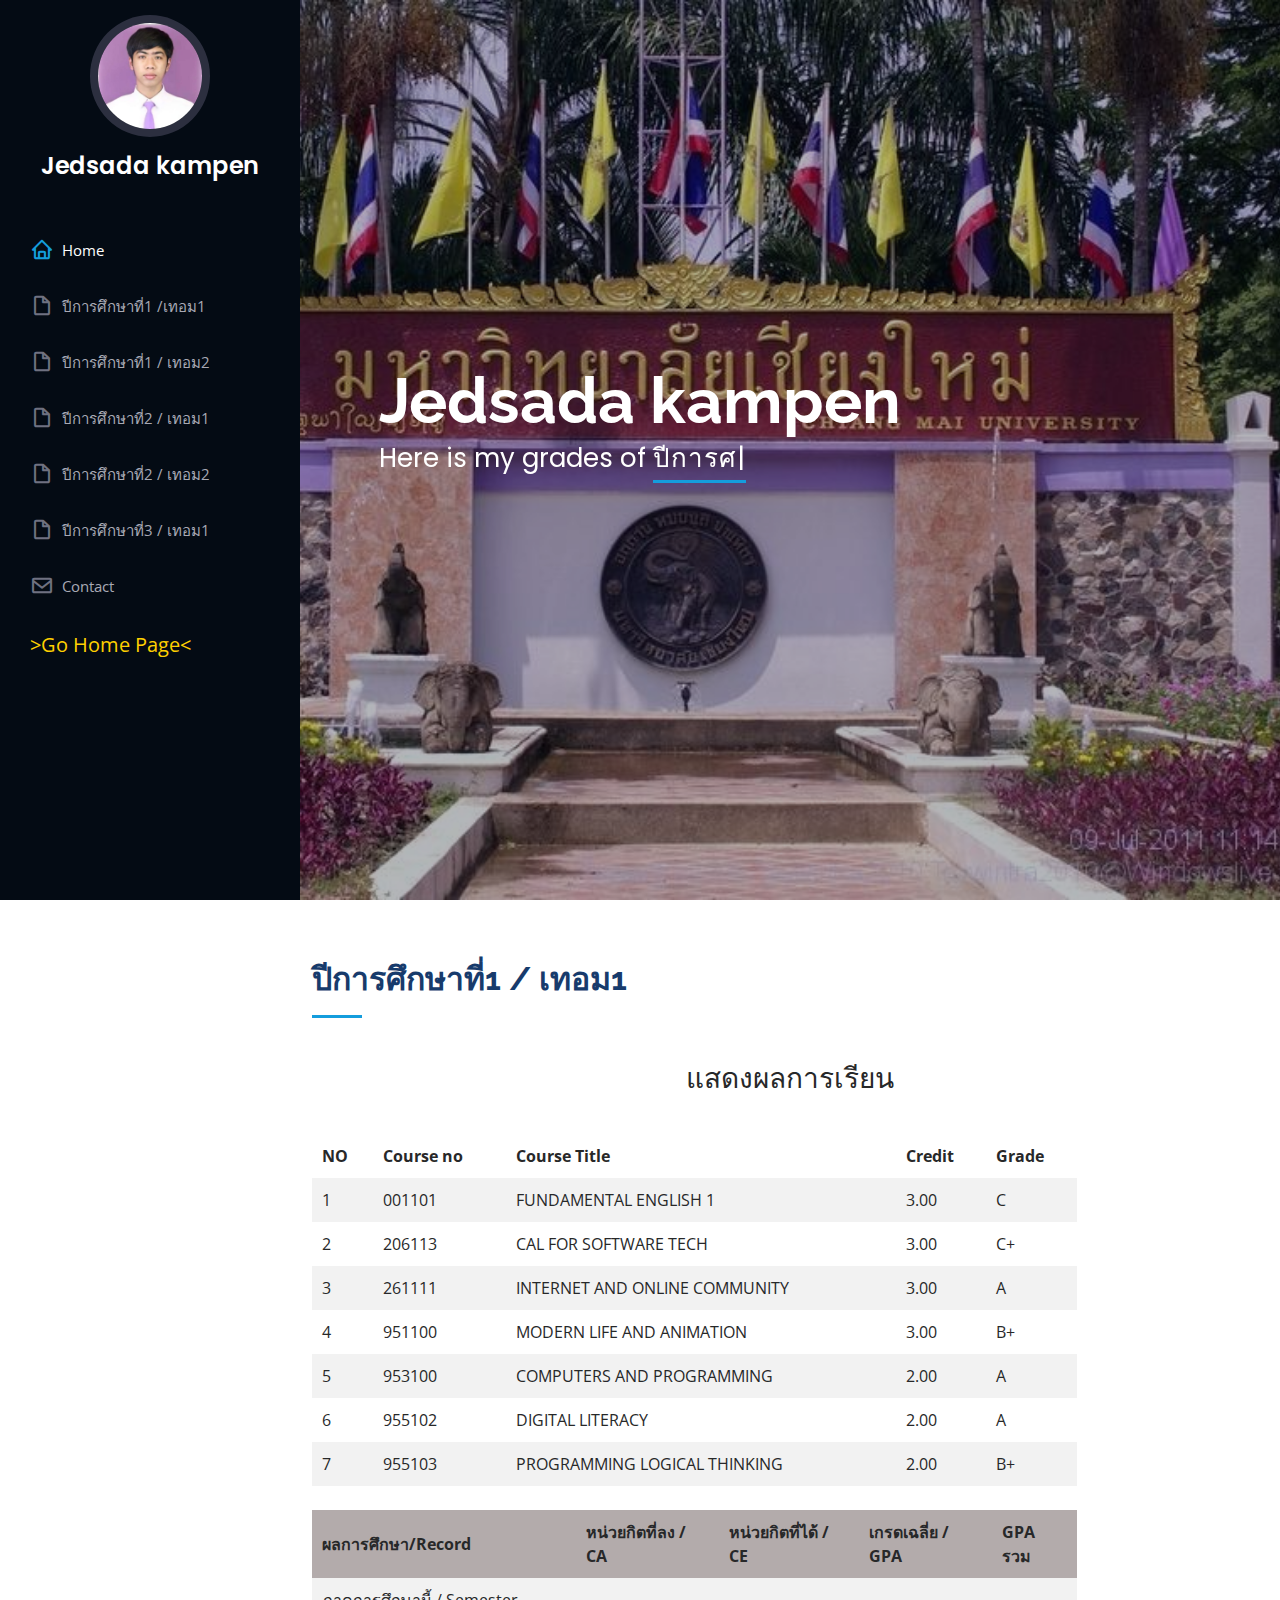
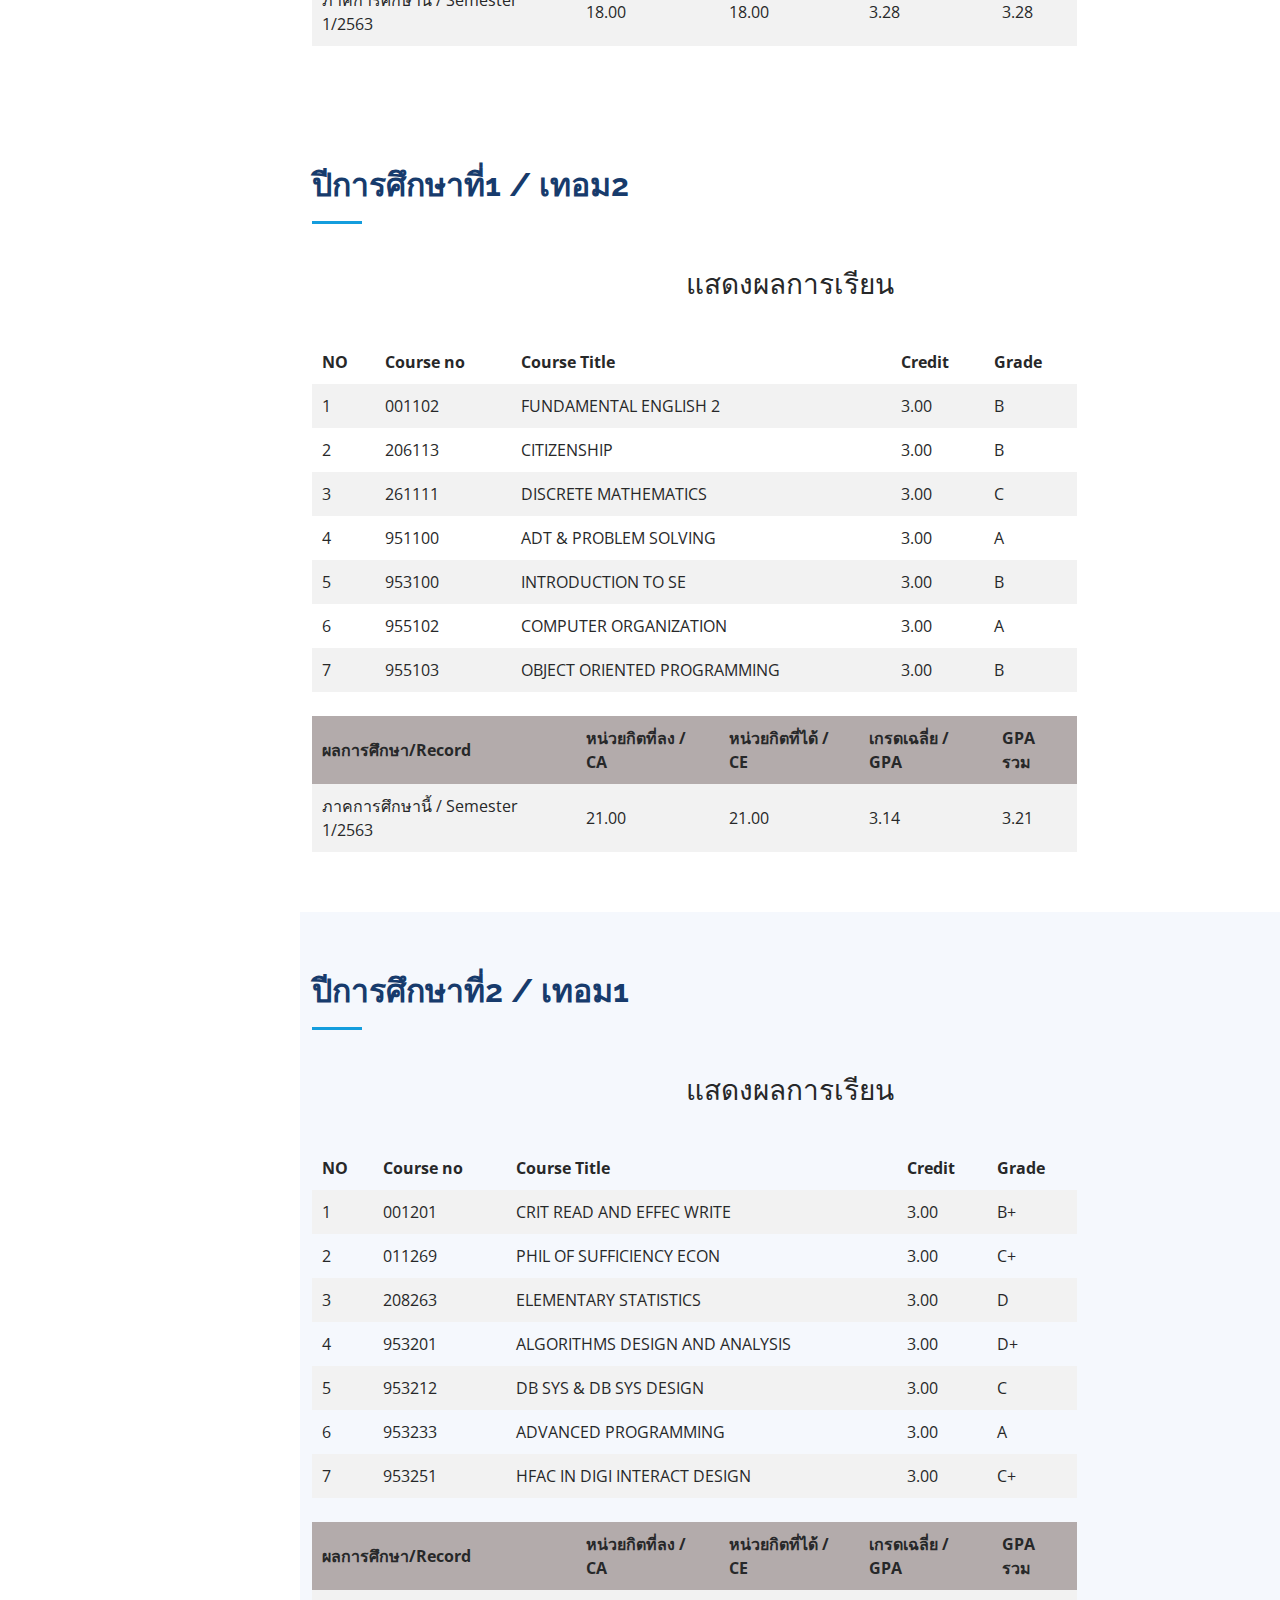
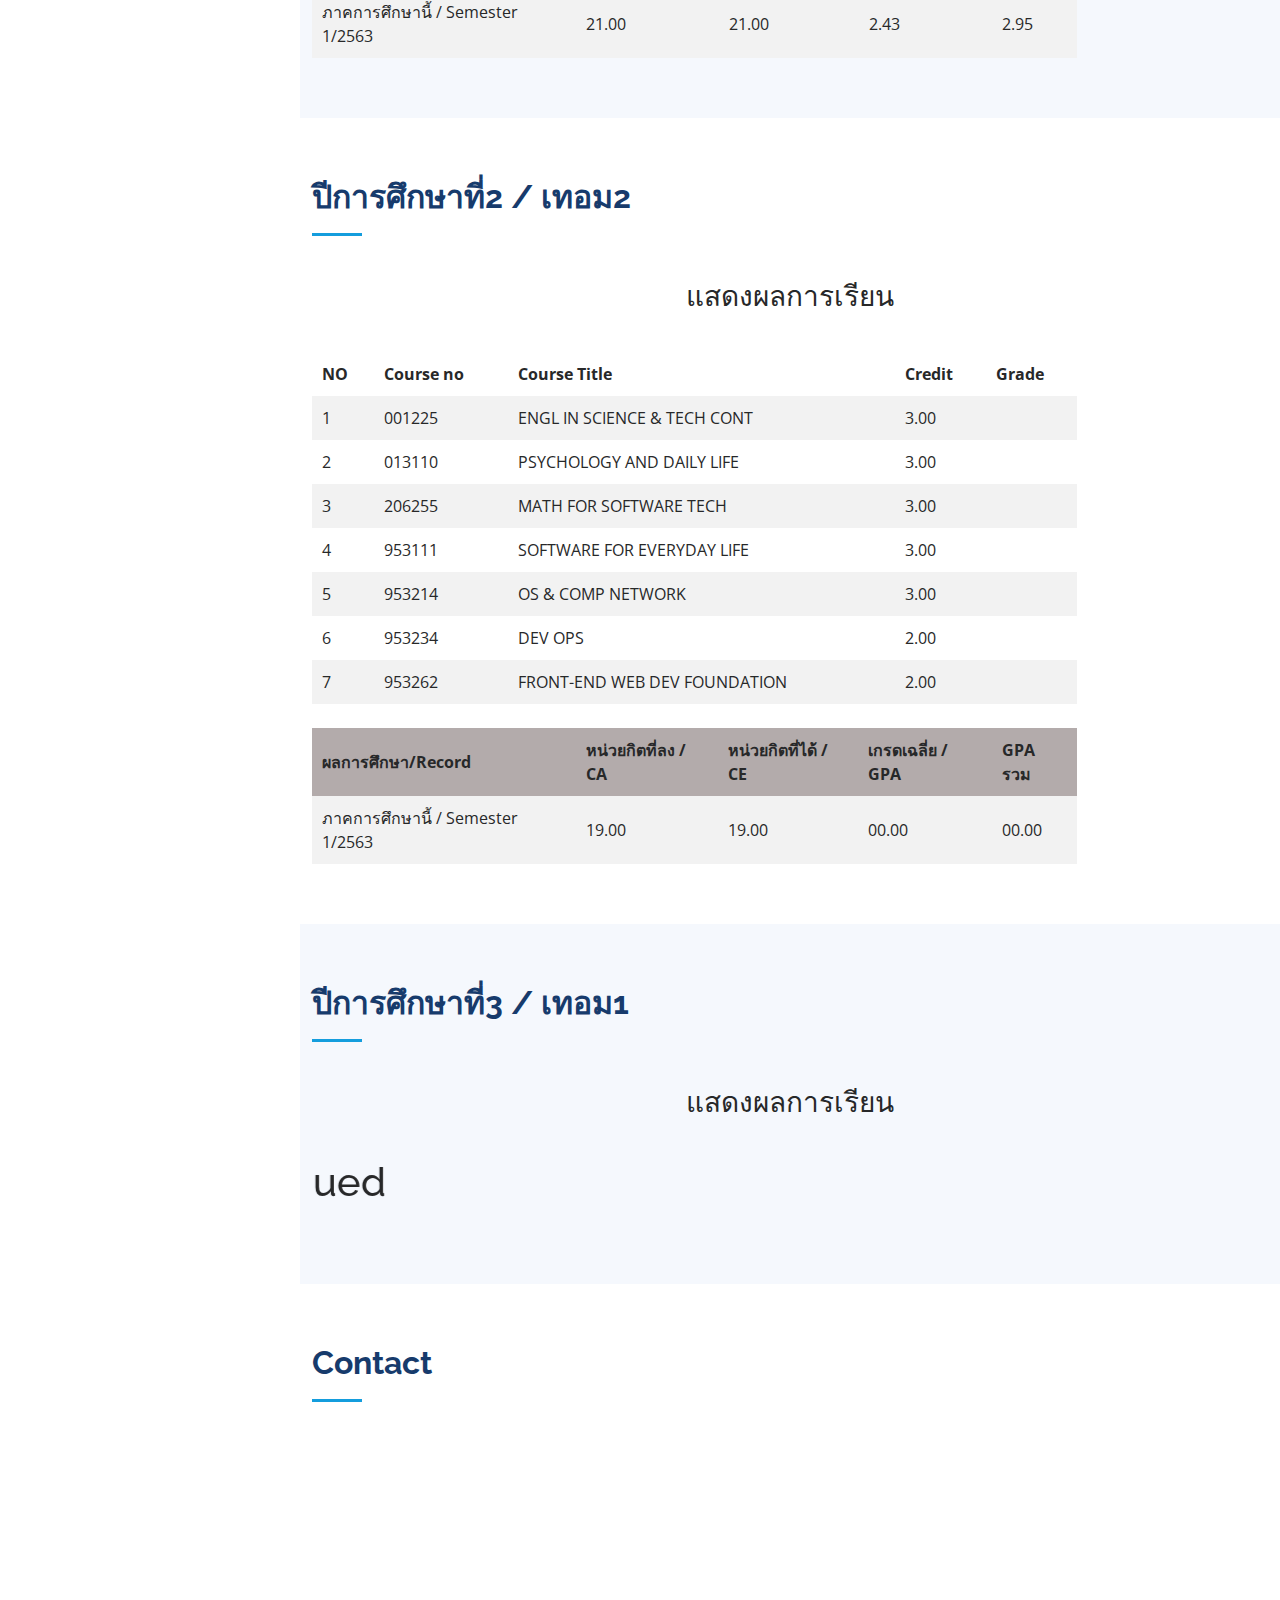
<file: profile2/index2.html>
<!DOCTYPE html>
<html lang="en">

<head>
  <meta charset="utf-8">
  <meta content="width=device-width, initial-scale=1.0" name="viewport">

  <title>Student grade</title>
  <meta content="" name="description">
  <meta content="" name="keywords">

  <!-- Favicons -->
  <link href="../Chiang_Mai_University.svg.png" rel="icon">
  <link href="assets/img/apple-touch-icon.png" rel="apple-touch-icon">

  <!-- Google Fonts -->
  <link href="https://fonts.googleapis.com/css?family=Open+Sans:300,300i,400,400i,600,600i,700,700i|Raleway:300,300i,400,400i,500,500i,600,600i,700,700i|Poppins:300,300i,400,400i,500,500i,600,600i,700,700i" rel="stylesheet">

  <!-- Vendor CSS Files -->
  <link href="assets/vendor/aos/aos.css" rel="stylesheet">
  <link href="assets/vendor/bootstrap/css/bootstrap.min.css" rel="stylesheet">
  <link href="assets/vendor/bootstrap-icons/bootstrap-icons.css" rel="stylesheet">
  <link href="assets/vendor/boxicons/css/boxicons.min.css" rel="stylesheet">
  <link href="assets/vendor/glightbox/css/glightbox.min.css" rel="stylesheet">
  <link href="assets/vendor/swiper/swiper-bundle.min.css" rel="stylesheet">

  <!-- Template Main CSS File -->
  <link href="assets/css/style.css" rel="stylesheet">



  
</head>

<body>


  <i class="bi bi-list mobile-nav-toggle d-xl-none"></i>

  <!-- ======= Header ======= -->
  <header id="header">
    <div class="d-flex flex-column">
      <div class="profile">
        <img src="../jame.jpeg" alt="" class="img-fluid rounded-circle">
        <h1 class="text-light"><a href="index.html">Jedsada kampen</a></h1>
        <div class="social-links mt-3 text-center">
         
        </div>
      </div>

      <nav id="navbar" class="nav-menu navbar">
        <ul>
          <li><a href="#hero" class="nav-link scrollto active"><i class="bx bx-home"></i> <span>Home</span></a></li>
          <li><a href="#t1" class="nav-link scrollto"><i class="bx bx-file-blank"></i> <span>ปีการศึกษาที่1 /เทอม1 </span></a></li>
          <li><a href="#t2" class="nav-link scrollto"><i class="bx bx-file-blank"></i> <span>ปีการศึกษาที่1 / เทอม2</span></a></li>
          <li><a href="#t3" class="nav-link scrollto"><i class="bx bx-file-blank"></i> <span>ปีการศึกษาที่2 / เทอม1</span></a></li>
          <li><a href="#t4" class="nav-link scrollto"><i class="bx bx-file-blank"></i> <span>ปีการศึกษาที่2 / เทอม2</span></a></li>
          <li><a href="#t5" class="nav-link scrollto"><i class="bx bx-file-blank"></i> <span>ปีการศึกษาที่3 / เทอม1</span></a></li>

          <li><a href="#contact" class="nav-link scrollto"><i class="bx bx-envelope"></i> <span>Contact</span></a></li>
          <li><a href="../index.html" class="nav-link scrollto"></i> <span class="home">>Go Home Page< </span></a></li>

        </ul>
      </nav><!-- .nav-menu -->
    </div>
  </header><!-- End Header -->

  <!-- ======= Hero Section ======= -->
  <section id="hero" class="d-flex flex-column justify-content-center align-items-center">
    <div class="hero-container" data-aos="fade-in">

      <h1>Jedsada kampen</h1>
      <p>Here is my grades of  <span class="typed" data-typed-items="ปีการศึกษาที่1 / เทอม1, ปีการศึกษาที่1 / เทอม2, ปีการศึกษาที่2 / เทอม1, ปีการศึกษาที่2 / เทอม2 , ปีการศึกษาที่3 / เทอม1"></span></p>
    </div>
  </section><!-- End Hero -->

  <main id="main">

    <!-- =======  Section ======= -->
    <section id="t1" class="about">
      <div class="container">

        <div class="section-title">
          <h2>ปีการศึกษาที่1 / เทอม1</h2>
          <br>
          <h3 class="h33" >แสดงผลการเรียน
          </h3>
        </div>

        <table>
          <tr>
            <th>NO</th>
            <th>Course no	</th>
            <th>Course Title</th>
            <th>Credit</th>
            <th>Grade</th>
          </tr>
          <tr>
            <td>1</td>
            <td>001101</td>
            <td>FUNDAMENTAL ENGLISH 1	</td>
            <td>3.00</td>
            <td>C</td>
          </tr>
          <tr>
            <td>2</td>
            <td>206113</td>
            <td>CAL FOR SOFTWARE TECH	</td>
            <td>3.00</td>
            <td>C+</td>
          </tr>
          <tr>
            <td>3</td>
            <td>261111</td>
            <td>INTERNET AND ONLINE COMMUNITY	</td>
            <td>3.00</td>
            <td>A</td>
          </tr>
          <tr>
            <td>4</td>
            <td>951100</td>
            <td>MODERN LIFE AND ANIMATION	</td>
            <td>3.00</td>
            <td>B+</td>
          </tr>
          <tr>
            <td>5</td>
            <td>953100</td>
            <td>COMPUTERS AND PROGRAMMING	</td>
            <td>2.00</td>
            <td>A</td>
          </tr>
          <tr>
            <td>6</td>
            <td>955102</td>
            <td>DIGITAL LITERACY	</td>
            <td>2.00</td>
            <td>A</td>
          </tr>
          <tr>
            <td>7</td>
            <td>955103</td>
            <td>PROGRAMMING LOGICAL THINKING	</td>
            <td>2.00</td>
            <td>B+</td>
          </tr>
          
        
          </tr>
        </table>
        <br>
        <table class="table1">
          <tr class="tr1" >
          
            <th>ผลการศึกษา/Record</th>
            <th>หน่วยกิตที่ลง / CA</th>
            <th>หน่วยกิตที่ได้ / CE</th>
            <th>เกรดเฉลี่ย / GPA</th>
            <th>GPA รวม</th>
            </tr>
            <tr>
              <td>ภาคการศึกษานี้ / Semester 1/2563 </td>
              <td>18.00	</td>
              <td>18.00	</td>
              <td>3.28</td>
              <td>3.28</td>
            </tr>
        </table>
        </div>

      </div>
    </section><!-- End About Section -->

    

    

    <!-- ======= term 2 Section ======= -->
    <section id="t2" class="resume">
      <div class="container">

        
        <div class="section-title">
          <h2>ปีการศึกษาที่1 / เทอม2</h2>
          <br>
          <h3 class="h33" >แสดงผลการเรียน
          </h3>
        </div>

        <table>
          <tr>
            <th>NO</th>
            <th>Course no	</th>
            <th>Course Title</th>
            <th>Credit</th>
            <th>Grade</th>
          </tr>
          <tr>
            <td>1</td>
            <td>001102</td>
            <td>FUNDAMENTAL ENGLISH 2	</td>
            <td>3.00</td>
            <td>B</td>
          </tr>
          <tr>
            <td>2</td>
            <td>206113</td>
            <td>CITIZENSHIP</td>
            <td>3.00</td>
            <td>B</td>
          </tr>
          <tr>
            <td>3</td>
            <td>261111</td>
            <td>DISCRETE MATHEMATICS</td>
            <td>3.00</td>
            <td>C</td>
          </tr>
          <tr>
            <td>4</td>
            <td>951100</td>
            <td>ADT & PROBLEM SOLVING	</td>
            <td>3.00</td>
            <td>A</td>
          </tr>
          <tr>
            <td>5</td>
            <td>953100</td>
            <td>INTRODUCTION TO SE		</td>
            <td>3.00</td>
            <td>B</td>
          </tr>
          <tr>
            <td>6</td>
            <td>955102</td>
            <td>COMPUTER ORGANIZATION		</td>
            <td>3.00</td>
            <td>A</td>
          </tr>
          <tr>
            <td>7</td>
            <td>955103</td>
            <td>OBJECT ORIENTED PROGRAMMING		</td>
            <td>3.00</td>
            <td>B</td>
          </tr>
          
        
          </tr>
        </table>
        <br>
        <table class="table1">
          <tr class="tr1" >
          
            <th>ผลการศึกษา/Record</th>
            <th>หน่วยกิตที่ลง / CA</th>
            <th>หน่วยกิตที่ได้ / CE</th>
            <th>เกรดเฉลี่ย / GPA</th>
            <th>GPA รวม</th>
            </tr>
            <tr>
              <td>ภาคการศึกษานี้ / Semester 1/2563 </td>
              <td>21.00	</td>
              <td>21.00	</td>
              <td>3.14</td>
              <td>3.21</td>
            </tr>
        </table>
        </div>

      </div>
    </section><!-- End Resume Section -->

    <!-- ======= term1/ sc2 Section ======= -->
    <section id="t3" class="portfolio section-bg">
      <div class="container">

        <div class="section-title">
          <h2>ปีการศึกษาที่2 / เทอม1</h2>
          <br>
          <h3 class="h33" >แสดงผลการเรียน
          </h3>
        </div>

        <table>
          <tr>
            <th>NO</th>
            <th>Course no	</th>
            <th>Course Title</th>
            <th>Credit</th>
            <th>Grade</th>
          </tr>
          <tr>
            <td>1</td>
            <td>001201</td>
            <td>CRIT READ AND EFFEC WRITE	</td>
            <td>3.00</td>
            <td>B+</td>
          </tr>
          <tr>
            <td>2</td>
            <td>011269</td>
            <td>PHIL OF SUFFICIENCY ECON		</td>
            <td>3.00</td>
            <td>C+</td>
          </tr>
          <tr>
            <td>3</td>
            <td>208263</td>
            <td>ELEMENTARY STATISTICS		</td>
            <td>3.00</td>
            <td>D</td>
          </tr>
          <tr>
            <td>4</td>
            <td>953201</td>
            <td>ALGORITHMS DESIGN AND ANALYSIS		</td>
            <td>3.00</td>
            <td>D+</td>
          </tr>
          <tr>
            <td>5</td>
            <td>953212</td>
            <td>DB SYS & DB SYS DESIGN	</td>
            <td>3.00</td>
            <td>C</td>
          </tr>
          <tr>
            <td>6</td>
            <td>953233</td>
            <td>ADVANCED PROGRAMMING		</td>
            <td>3.00</td>
            <td>A</td>
          </tr>
          <tr>
            <td>7</td>
            <td>953251</td>
            <td>HFAC IN DIGI INTERACT DESIGN		</td>
            <td>3.00</td>
            <td>C+</td>
          </tr>
          
        
          </tr>
        </table>
        <br>
        <table class="table1">
          <tr class="tr1" >
          
            <th>ผลการศึกษา/Record</th>
            <th>หน่วยกิตที่ลง / CA</th>
            <th>หน่วยกิตที่ได้ / CE</th>
            <th>เกรดเฉลี่ย / GPA</th>
            <th>GPA รวม</th>
            </tr>
            <tr>
              <td>ภาคการศึกษานี้ / Semester 1/2563 </td>
              <td>21.00	</td>
              <td>21.00	</td>
              <td>2.43</td>
              <td>2.95</td>
            </tr>
        </table>
        </div>

      </div>
    </section><!-- End Portfolio Section -->

    <!-- ======= team2 / sc2 Section ======= -->
    <section id="t4" class="services">
      <div class="container">

        <div class="section-title">
          <h2>ปีการศึกษาที่2 / เทอม2</h2>
          <br>
          <h3 class="h33" >แสดงผลการเรียน
          </h3>
        </div>

        <table>
          <tr>
            <th>NO</th>
            <th>Course no	</th>
            <th>Course Title</th>
            <th>Credit</th>
            <th>Grade</th>
          </tr>
          <tr>
            <td>1</td>
            <td>001225</td>
            <td>ENGL IN SCIENCE & TECH CONT		</td>
            <td>3.00</td>
            <td></td>
          </tr>
          <tr>
            <td>2</td>
            <td>013110</td>
            <td>PSYCHOLOGY AND DAILY LIFE		</td>
            <td>3.00</td>
            <td></td>
          </tr>
          <tr>
            <td>3</td>
            <td>206255</td>
            <td>MATH FOR SOFTWARE TECH		</td>
            <td>3.00</td>
            <td></td>
          </tr>
          <tr>
            <td>4</td>
            <td>953111	</td>
            <td>SOFTWARE FOR EVERYDAY LIFE		</td>
            <td>3.00</td>
            <td></td>
          </tr>
          <tr>
            <td>5</td>
            <td>953214	</td>
            <td>OS & COMP NETWORK		</td>
            <td>3.00</td>
            <td></td>
          </tr>
          <tr>
            <td>6</td>
            <td>953234	</td>
            <td>DEV OPS		</td>
            <td>2.00</td>
            <td></td>
          </tr>
          <tr>
            <td>7</td>
            <td>953262</td>
            <td>FRONT-END WEB DEV FOUNDATION		</td>
            <td>2.00</td>
            <td></td>
          </tr>
          
        
          </tr>
        </table>
        <br>
        <table class="table1">
          <tr class="tr1" >
          
            <th>ผลการศึกษา/Record</th>
            <th>หน่วยกิตที่ลง / CA</th>
            <th>หน่วยกิตที่ได้ / CE</th>
            <th>เกรดเฉลี่ย / GPA</th>
            <th>GPA รวม</th>
            </tr>
            <tr>
              <td>ภาคการศึกษานี้ / Semester 1/2563 </td>
              <td>19.00	</td>
              <td>19.00	</td>
              <td>00.00</td>
              <td>00.00</td>
            </tr>
        </table>




        </div>


      </div>
    </section><!-- End Services Section -->

    <!-- ======= Testimonials Section ======= -->
    <section id="t5" class="testimonials section-bg">
      <div class="container">

        <div class="section-title">
          <h2>ปีการศึกษาที่3 / เทอม1</h2>
          <br>
          <h3 class="h33" >แสดงผลการเรียน
          </h3>
        </div>

        <h1>
          <marquee direction="right">To Be Continued</marquee> 

        </h1>




        </div>        



      </div>
    </section><!-- End Testimonials Section -->

    <!-- ======= Contact Section ======= -->
    <section id="contact" class="contact">
      <div class="container">

        <div class="section-title">
          <h2>Contact</h2>
        </div>

        <div class="row" data-aos="fade-in">

          <div class="col-lg-5 d-flex align-items-stretch">
            <div class="info">
              <div class="address">
                <i class="bi bi-geo-alt"></i>
                <h4>Location:</h4>
                <p>100 หมู่ 4 ตำบล ประตูป่า อ.เมือง จ.ลำพูน</p>
              </div>

              <div class="email">
                <i class="bi bi-envelope"></i>
                <h4>Email:</h4>
                <p>jedsada.kampan@gmail.com</p>
              </div>

              <div class="phone">
                <i class="bi bi-phone"></i>
                <h4>Call:</h4>
                <p>097-2627764</p>
             

          </div>

          <div class="col-lg-7 mt-5 mt-lg-0 d-flex align-items-stretch">
            <form action="forms/contact.php" method="post" role="form" class="php-email-form">
              <div class="row">
                <div class="form-group col-md-6">
                  <label for="name">Your Name</label>
                  <input type="text" name="name" class="form-control" id="name" required>
                </div>
                <div class="form-group col-md-6">
                  <label for="name">Your Email</label>
                  <input type="email" class="form-control" name="email" id="email" required>
                </div>
              </div>
              <div class="form-group">
                <label for="name">Subject</label>
                <input type="text" class="form-control" name="subject" id="subject" required>
              </div>
              <div class="form-group">
                <label for="name">Message</label>
                <textarea class="form-control" name="message" rows="10" required></textarea>
              </div>
              <div class="my-3">
                <div class="loading">Loading</div>
                <div class="error-message"></div>
                <div class="sent-message">Your message has been sent. Thank you!</div>
              </div>
              <div class="text-center"><button type="submit">Send Message</button></div>
            </form>
          </div>

        </div>
        </div>

      </div>
    </section><!-- End Contact Section -->

  </main><!-- End #main -->

  <!-- ======= Footer ======= -->
  <footer id="footer">
    <div class="container">
      
      
    </div>
  </footer><!-- End  Footer -->

  <a href="#" class="back-to-top d-flex align-items-center justify-content-center"><i class="bi bi-arrow-up-short"></i></a>

  <!-- Vendor JS Files -->
  <script src="assets/vendor/purecounter/purecounter.js"></script>
  <script src="assets/vendor/aos/aos.js"></script>
  <script src="assets/vendor/bootstrap/js/bootstrap.bundle.min.js"></script>
  <script src="assets/vendor/glightbox/js/glightbox.min.js"></script>
  <script src="assets/vendor/isotope-layout/isotope.pkgd.min.js"></script>
  <script src="assets/vendor/swiper/swiper-bundle.min.js"></script>
  <script src="assets/vendor/typed.js/typed.min.js"></script>
  <script src="assets/vendor/waypoints/noframework.waypoints.js"></script>
  <script src="assets/vendor/php-email-form/validate.js"></script>

  <!-- Template Main JS File -->
  <script src="assets/js/main.js"></script>

</body>

</html>
</file>
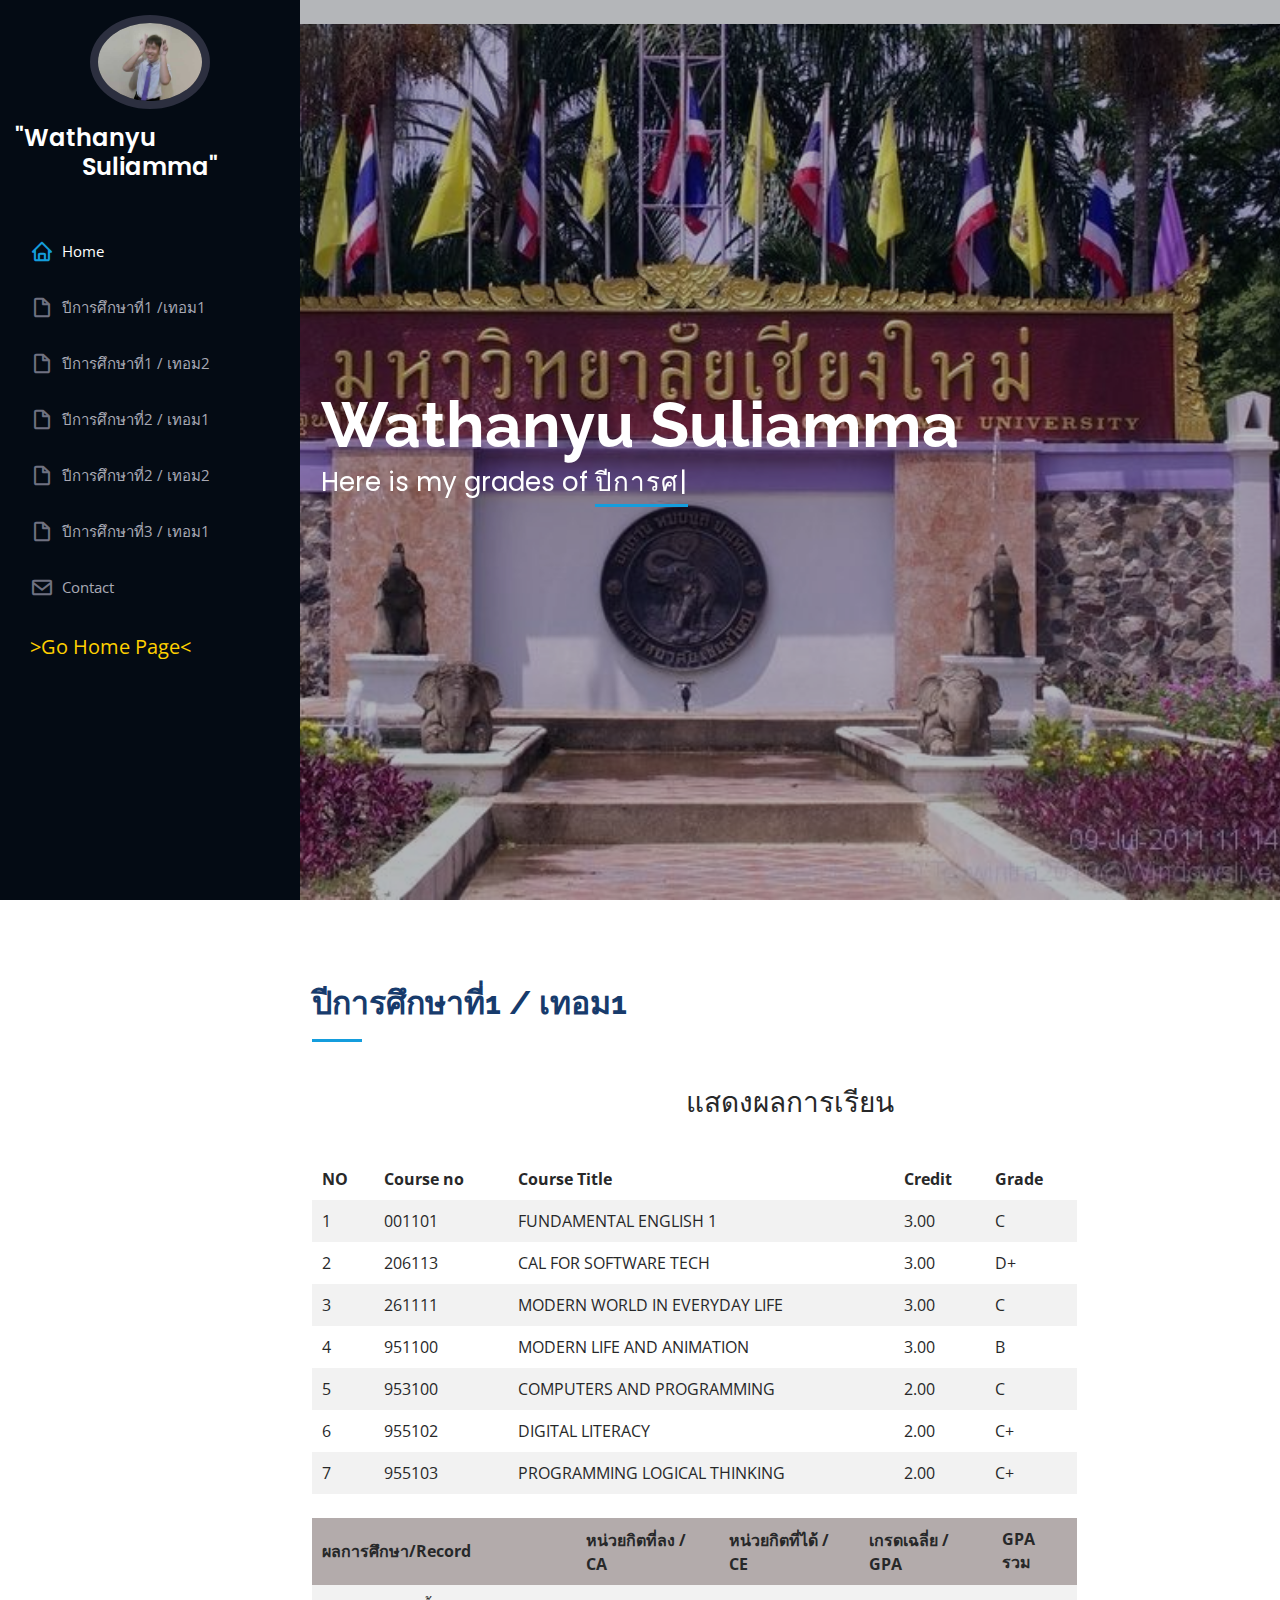
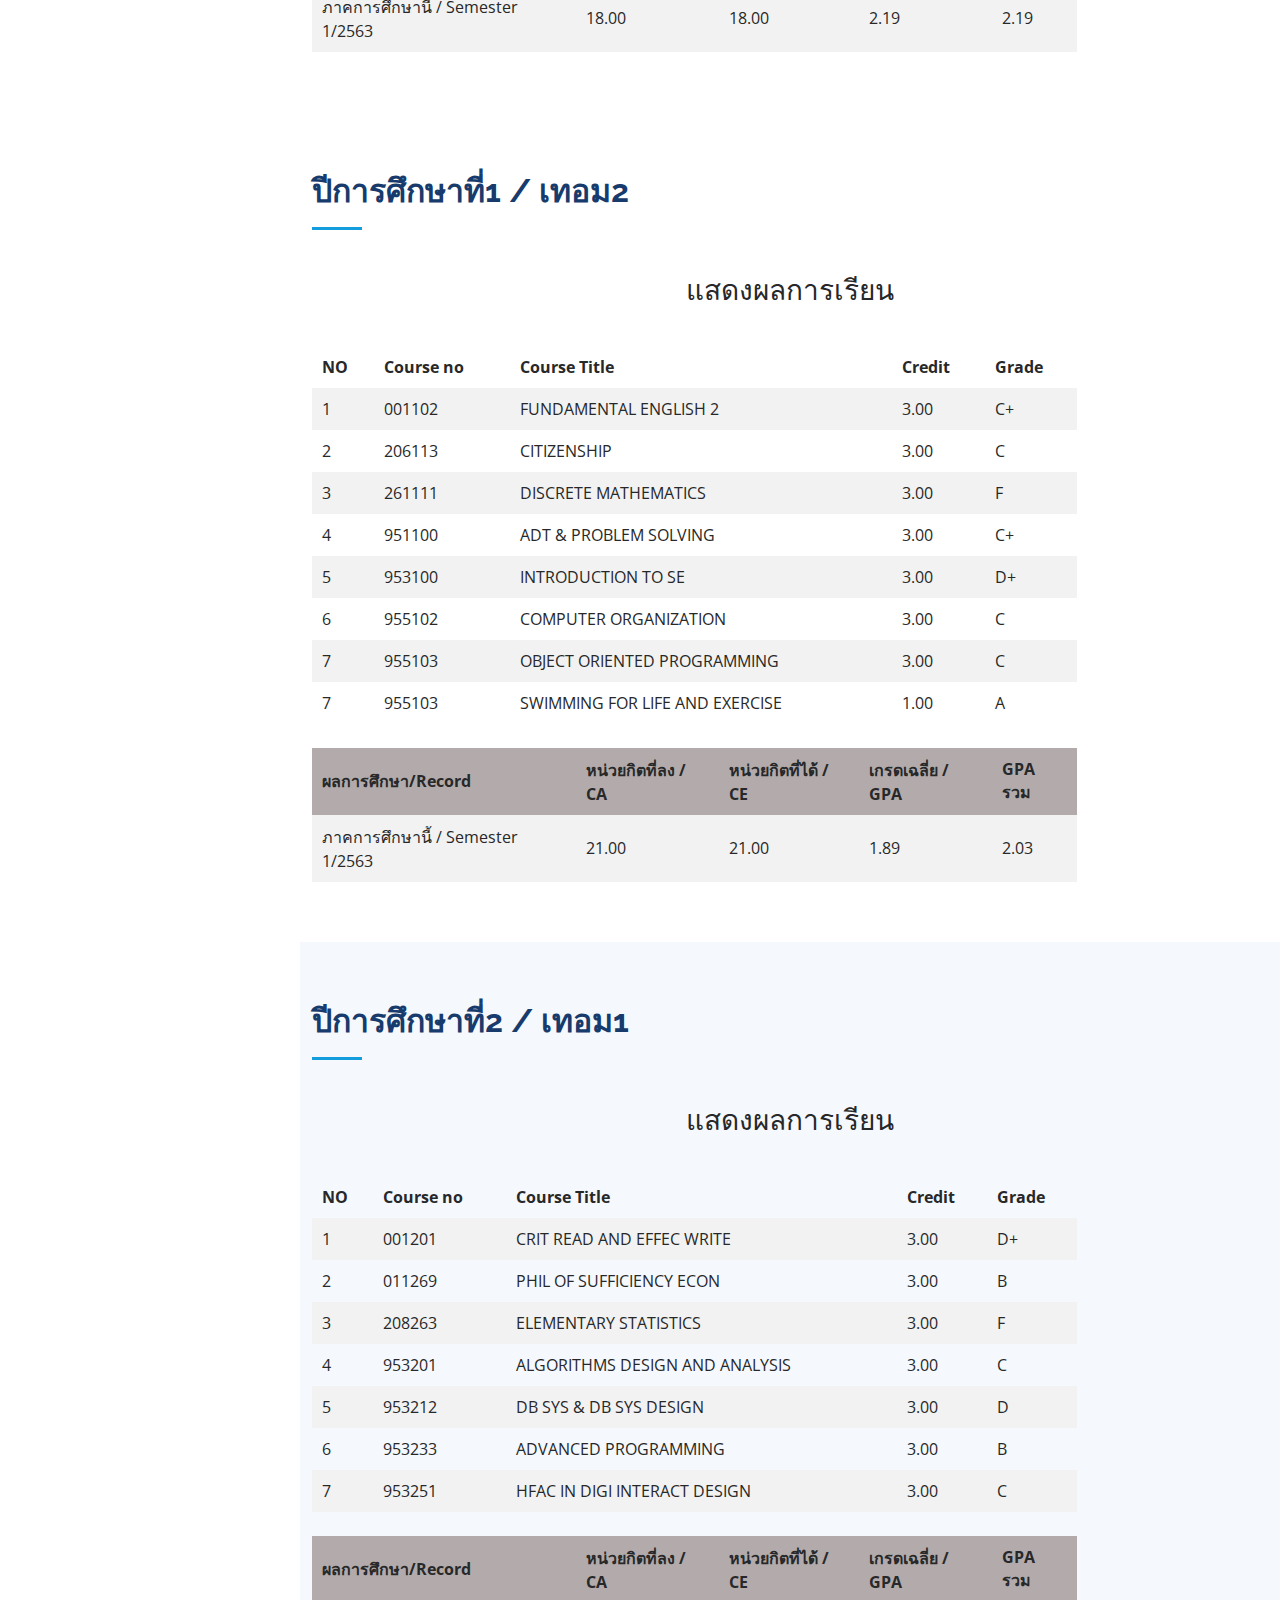
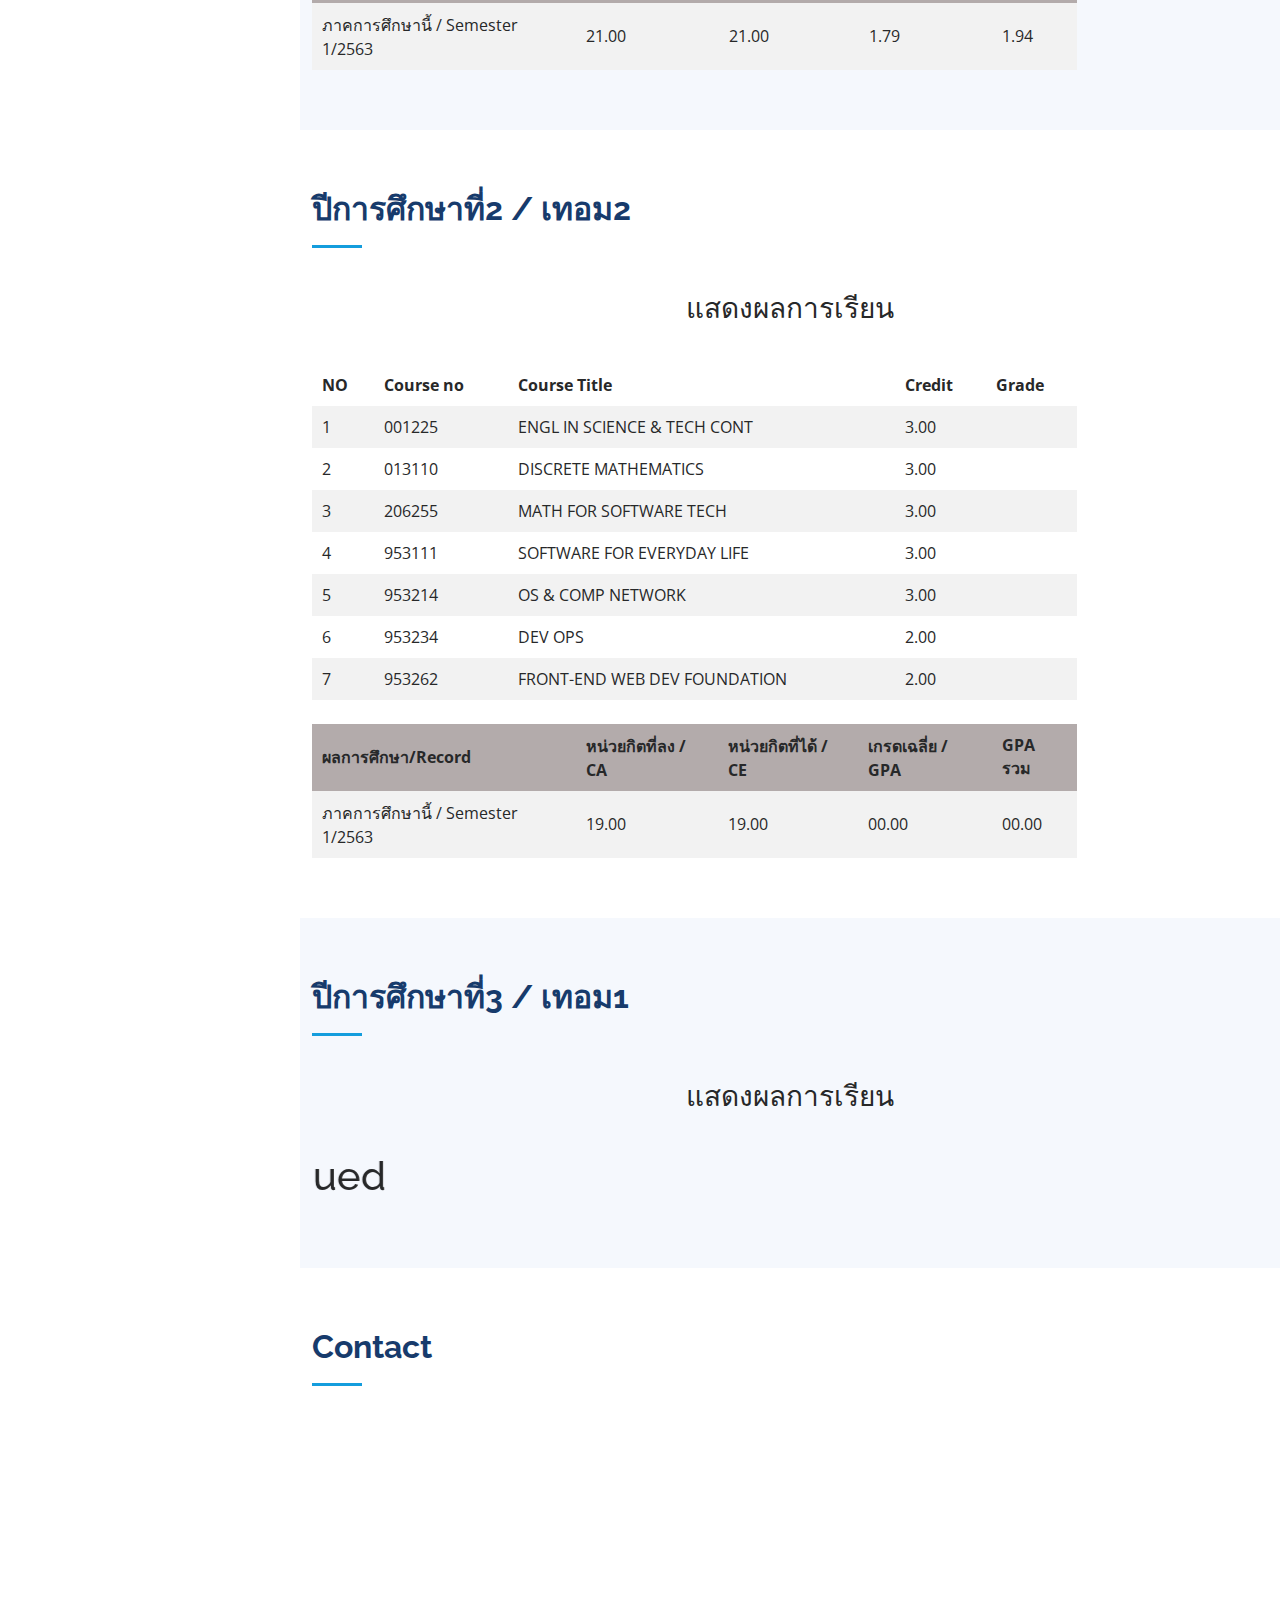
<file: profile3/index3.html>
!DOCTYPE html>
<html lang="en">

<head>
  <meta charset="utf-8">
  <meta content="width=device-width, initial-scale=1.0" name="viewport">

  <title>Student grade</title>
  <meta content="" name="description">
  <meta content="" name="keywords">

  <!-- Favicons -->
  <link href="../Chiang_Mai_University.svg.png" rel="icon">
  <link href="img/apple-touch-icon.png" rel="apple-touch-icon">

  <!-- Google Fonts -->
  <link href="https://fonts.googleapis.com/css?family=Open+Sans:300,300i,400,400i,600,600i,700,700i|Raleway:300,300i,400,400i,500,500i,600,600i,700,700i|Poppins:300,300i,400,400i,500,500i,600,600i,700,700i" rel="stylesheet">

  <!-- Vendor CSS Files -->
  <link href="vendor/aos/aos.css" rel="stylesheet">
  <link href="vendor/bootstrap/css/bootstrap.min.css" rel="stylesheet">
  <link href="vendor/bootstrap-icons/bootstrap-icons.css" rel="stylesheet">
  <link href="vendor/boxicons/css/boxicons.min.css" rel="stylesheet">
  <link href="vendor/glightbox/css/glightbox.min.css" rel="stylesheet">
  <link href="vendor/swiper/swiper-bundle.min.css" rel="stylesheet">

  <!-- Template Main CSS File -->
  <link href="css/style.css" rel="stylesheet">



  
</head>

<body>


  <i class="bi bi-list mobile-nav-toggle d-xl-none"></i>

  <!-- ======= Header ======= -->
  <header id="header">
    <div class="d-flex flex-column">
      <div class="profile">
        <img src="../tun.jpeg" alt="" class="img-fluid rounded-circle">
        <h1 class="text-light"><a href="index.html">"Wathanyu Suliamma"</a></h1>
        <div class="social-links mt-3 text-center">
         
        </div>
      </div>

      <nav id="navbar" class="nav-menu navbar">
        <ul>
          <li><a href="#hero" class="nav-link scrollto active"><i class="bx bx-home"></i> <span>Home</span></a></li>
          <li><a href="#t1" class="nav-link scrollto"><i class="bx bx-file-blank"></i> <span>ปีการศึกษาที่1 /เทอม1 </span></a></li>
          <li><a href="#t2" class="nav-link scrollto"><i class="bx bx-file-blank"></i> <span>ปีการศึกษาที่1 / เทอม2</span></a></li>
          <li><a href="#t3" class="nav-link scrollto"><i class="bx bx-file-blank"></i> <span>ปีการศึกษาที่2 / เทอม1</span></a></li>
          <li><a href="#t4" class="nav-link scrollto"><i class="bx bx-file-blank"></i> <span>ปีการศึกษาที่2 / เทอม2</span></a></li>
          <li><a href="#t5" class="nav-link scrollto"><i class="bx bx-file-blank"></i> <span>ปีการศึกษาที่3 / เทอม1</span></a></li>

          <li><a href="#contact" class="nav-link scrollto"><i class="bx bx-envelope"></i> <span>Contact</span></a></li>
          <li><a href="../index.html" class="nav-link scrollto"></i> <span class="home">>Go Home Page< </span></a></li>

        </ul>
      </nav><!-- .nav-menu -->
    </div>
  </header><!-- End Header -->

  <!-- ======= Hero Section ======= -->
  <section id="hero" class="d-flex flex-column justify-content-center align-items-center">
    <div class="hero-container" data-aos="fade-in">

      <h1>Wathanyu Suliamma</h1>
      <p>Here is my grades of  <span class="typed" data-typed-items="ปีการศึกษาที่1 / เทอม1, ปีการศึกษาที่1 / เทอม2, ปีการศึกษาที่2 / เทอม1, ปีการศึกษาที่2 / เทอม2 , ปีการศึกษาที่3 / เทอม1"></span></p>
    </div>
  </section><!-- End Hero -->

  <main id="main">

    <!-- =======  Section ======= -->
    <section id="t1" class="about">
      <div class="container">

        <div class="section-title">
          <h2>ปีการศึกษาที่1 / เทอม1</h2>
          <br>
          <h3 class="h33" >แสดงผลการเรียน
          </h3>
        </div>

        <table>
          <tr>
            <th>NO</th>
            <th>Course no	</th>
            <th>Course Title</th>
            <th>Credit</th>
            <th>Grade</th>
          </tr>
          <tr>
            <td>1</td>
            <td>001101</td>
            <td>FUNDAMENTAL ENGLISH 1	</td>
            <td>3.00</td>
            <td>C</td>
          </tr>
          <tr>
            <td>2</td>
            <td>206113</td>
            <td>CAL FOR SOFTWARE TECH	</td>
            <td>3.00</td>
            <td>D+</td>
          </tr>
          <tr>
            <td>3</td>
            <td>261111</td>
            <td>MODERN WORLD IN EVERYDAY LIFE	</td>
            <td>3.00</td>
            <td>C</td>
          </tr>
          <tr>
            <td>4</td>
            <td>951100</td>
            <td>MODERN LIFE AND ANIMATION	</td>
            <td>3.00</td>
            <td>B</td>
          </tr>
          <tr>
            <td>5</td>
            <td>953100</td>
            <td>COMPUTERS AND PROGRAMMING	</td>
            <td>2.00</td>
            <td>C</td>
          </tr>
          <tr>
            <td>6</td>
            <td>955102</td>
            <td>DIGITAL LITERACY	</td>
            <td>2.00</td>
            <td>C+</td>
          </tr>
          <tr>
            <td>7</td>
            <td>955103</td>
            <td>PROGRAMMING LOGICAL THINKING	</td>
            <td>2.00</td>
            <td>C+</td>
          </tr>
          
        
          </tr>
        </table>
        <br>
        <table class="table1">
          <tr class="tr1" >
          
            <th>ผลการศึกษา/Record</th>
            <th>หน่วยกิตที่ลง / CA</th>
            <th>หน่วยกิตที่ได้ / CE</th>
            <th>เกรดเฉลี่ย / GPA</th>
            <th>GPA รวม</th>
            </tr>
            <tr>
              <td>ภาคการศึกษานี้ / Semester 1/2563 </td>
              <td>18.00	</td>
              <td>18.00	</td>
              <td>2.19</td>
              <td>2.19</td>
            </tr>
        </table>
        </div>

      </div>
    </section><!-- End About Section -->

    

    

    <!-- ======= term 2 Section ======= -->
    <section id="t2" class="resume">
      <div class="container">

        
        <div class="section-title">
          <h2>ปีการศึกษาที่1 / เทอม2</h2>
          <br>
          <h3 class="h33" >แสดงผลการเรียน
          </h3>
        </div>

        <table>
          <tr>
            <th>NO</th>
            <th>Course no	</th>
            <th>Course Title</th>
            <th>Credit</th>
            <th>Grade</th>
          </tr>
          <tr>
            <td>1</td>
            <td>001102</td>
            <td>FUNDAMENTAL ENGLISH 2	</td>
            <td>3.00</td>
            <td>C+</td>
          </tr>
          <tr>
            <td>2</td>
            <td>206113</td>
            <td>CITIZENSHIP</td>
            <td>3.00</td>
            <td>C</td>
          </tr>
          <tr>
            <td>3</td>
            <td>261111</td>
            <td>DISCRETE MATHEMATICS</td>
            <td>3.00</td>
            <td>F</td>
          </tr>
          <tr>
            <td>4</td>
            <td>951100</td>
            <td>ADT & PROBLEM SOLVING	</td>
            <td>3.00</td>
            <td>C+</td>
          </tr>
          <tr>
            <td>5</td>
            <td>953100</td>
            <td>INTRODUCTION TO SE		</td>
            <td>3.00</td>
            <td>D+</td>
          </tr>
          <tr>
            <td>6</td>
            <td>955102</td>
            <td>COMPUTER ORGANIZATION		</td>
            <td>3.00</td>
            <td>C</td>
          </tr>
          <tr>
            <td>7</td>
            <td>955103</td>
            <td>OBJECT ORIENTED PROGRAMMING		</td>
            <td>3.00</td>
            <td>C</td>
          </tr><td>7</td>
          <td>955103</td>
          <td>SWIMMING FOR LIFE AND EXERCISE</td>
          <td>1.00</td>
          <td>A</td>
        </tr>
          
        
          </tr>
        </table>
        <br>
        <table class="table1">
          <tr class="tr1" >
          
            <th>ผลการศึกษา/Record</th>
            <th>หน่วยกิตที่ลง / CA</th>
            <th>หน่วยกิตที่ได้ / CE</th>
            <th>เกรดเฉลี่ย / GPA</th>
            <th>GPA รวม</th>
            </tr>
            <tr>
              <td>ภาคการศึกษานี้ / Semester 1/2563 </td>
              <td>21.00	</td>
              <td>21.00	</td>
              <td>1.89</td>
              <td>2.03</td>
            </tr>
        </table>
        </div>

      </div>
    </section><!-- End Resume Section -->

    <!-- ======= term1/ sc2 Section ======= -->
    <section id="t3" class="portfolio section-bg">
      <div class="container">

        <div class="section-title">
          <h2>ปีการศึกษาที่2 / เทอม1</h2>
          <br>
          <h3 class="h33" >แสดงผลการเรียน
          </h3>
        </div>

        <table>
          <tr>
            <th>NO</th>
            <th>Course no	</th>
            <th>Course Title</th>
            <th>Credit</th>
            <th>Grade</th>
          </tr>
          <tr>
            <td>1</td>
            <td>001201</td>
            <td>CRIT READ AND EFFEC WRITE	</td>
            <td>3.00</td>
            <td>D+</td>
          </tr>
          <tr>
            <td>2</td>
            <td>011269</td>
            <td>PHIL OF SUFFICIENCY ECON		</td>
            <td>3.00</td>
            <td>B</td>
          </tr>
          <tr>
            <td>3</td>
            <td>208263</td>
            <td>ELEMENTARY STATISTICS		</td>
            <td>3.00</td>
            <td>F</td>
          </tr>
          <tr>
            <td>4</td>
            <td>953201</td>
            <td>ALGORITHMS DESIGN AND ANALYSIS		</td>
            <td>3.00</td>
            <td>C</td>
          </tr>
          <tr>
            <td>5</td>
            <td>953212</td>
            <td>DB SYS & DB SYS DESIGN	</td>
            <td>3.00</td>
            <td>D</td>
          </tr>
          <tr>
            <td>6</td>
            <td>953233</td>
            <td>ADVANCED PROGRAMMING		</td>
            <td>3.00</td>
            <td>B</td>
          </tr>
          <tr>
            <td>7</td>
            <td>953251</td>
            <td>HFAC IN DIGI INTERACT DESIGN		</td>
            <td>3.00</td>
            <td>C</td>
          </tr>
          
        
          </tr>
        </table>
        <br>
        <table class="table1">
          <tr class="tr1" >
          
            <th>ผลการศึกษา/Record</th>
            <th>หน่วยกิตที่ลง / CA</th>
            <th>หน่วยกิตที่ได้ / CE</th>
            <th>เกรดเฉลี่ย / GPA</th>
            <th>GPA รวม</th>
            </tr>
            <tr>
              <td>ภาคการศึกษานี้ / Semester 1/2563 </td>
              <td>21.00	</td>
              <td>21.00	</td>
              <td>1.79</td>
              <td>1.94</td>
            </tr>
        </table>
        </div>

      </div>
    </section><!-- End Portfolio Section -->

    <!-- ======= team2 / sc2 Section ======= -->
    <section id="t4" class="services">
      <div class="container">

        <div class="section-title">
          <h2>ปีการศึกษาที่2 / เทอม2</h2>
          <br>
          <h3 class="h33" >แสดงผลการเรียน
          </h3>
        </div>

        <table>
          <tr>
            <th>NO</th>
            <th>Course no	</th>
            <th>Course Title</th>
            <th>Credit</th>
            <th>Grade</th>
          </tr>
          <tr>
            <td>1</td>
            <td>001225</td>
            <td>ENGL IN SCIENCE & TECH CONT		</td>
            <td>3.00</td>
            <td></td>
          </tr>
          <tr>
            <td>2</td>
            <td>013110</td>
            <td>DISCRETE MATHEMATICS		</td>
            <td>3.00</td>
            <td></td>
          </tr>
          <tr>
            <td>3</td>
            <td>206255</td>
            <td>MATH FOR SOFTWARE TECH		</td>
            <td>3.00</td>
            <td></td>
          </tr>
          <tr>
            <td>4</td>
            <td>953111	</td>
            <td>SOFTWARE FOR EVERYDAY LIFE		</td>
            <td>3.00</td>
            <td></td>
          </tr>
          <tr>
            <td>5</td>
            <td>953214	</td>
            <td>OS & COMP NETWORK		</td>
            <td>3.00</td>
            <td></td>
          </tr>
          <tr>
            <td>6</td>
            <td>953234	</td>
            <td>DEV OPS		</td>
            <td>2.00</td>
            <td></td>
          </tr>
          <tr>
            <td>7</td>
            <td>953262</td>
            <td>FRONT-END WEB DEV FOUNDATION		</td>
            <td>2.00</td>
            <td></td>
          </tr>
          
        
          </tr>
        </table>
        <br>
        <table class="table1">
          <tr class="tr1" >
          
            <th>ผลการศึกษา/Record</th>
            <th>หน่วยกิตที่ลง / CA</th>
            <th>หน่วยกิตที่ได้ / CE</th>
            <th>เกรดเฉลี่ย / GPA</th>
            <th>GPA รวม</th>
            </tr>
            <tr>
              <td>ภาคการศึกษานี้ / Semester 1/2563 </td>
              <td>19.00	</td>
              <td>19.00	</td>
              <td>00.00</td>
              <td>00.00</td>
            </tr>
        </table>




        </div>


      </div>
    </section><!-- End Services Section -->

    <!-- ======= Testimonials Section ======= -->
    <section id="t5" class="testimonials section-bg">
      <div class="container">

        <div class="section-title">
          <h2>ปีการศึกษาที่3 / เทอม1</h2>
          <br>
          <h3 class="h33" >แสดงผลการเรียน
          </h3>
        </div>

        <h1>
          <marquee direction="right">To Be Continued</marquee> 

        </h1>




        </div>        



      </div>
    </section><!-- End Testimonials Section -->

    <!-- ======= Contact Section ======= -->
    <section id="contact" class="contact">
      <div class="container">

        <div class="section-title">
          <h2>Contact</h2>
        </div>

        <div class="row" data-aos="fade-in">

          <div class="col-lg-5 d-flex align-items-stretch">
            <div class="info">
              <div class="address">
                <i class="bi bi-geo-alt"></i>
                <h4>Location:</h4>
                <p>147/23 หมู่9 อ.กระทุ่มแบน จ.สมุทรสาคร</p>
              </div>

              <div class="email">
                <i class="bi bi-envelope"></i>
                <h4>Email:</h4>
                <p>tan_sanook02@hotmail.com</p>
              </div>

              <div class="phone">
                <i class="bi bi-phone"></i>
                <h4>Call:</h4>
                <p>0949612276</p>
             

          </div>

          <div class="col-lg-7 mt-5 mt-lg-0 d-flex align-items-stretch">
            <form action="forms/contact.php" method="post" role="form" class="php-email-form">
              <div class="row">
                <div class="form-group col-md-6">
                  <label for="name">Your Name</label>
                  <input type="text" name="name" class="form-control" id="name" required>
                </div>
                <div class="form-group col-md-6">
                  <label for="name">Your Email</label>
                  <input type="email" class="form-control" name="email" id="email" required>
                </div>
              </div>
              <div class="form-group">
                <label for="name">Subject</label>
                <input type="text" class="form-control" name="subject" id="subject" required>
              </div>
              <div class="form-group">
                <label for="name">Message</label>
                <textarea class="form-control" name="message" rows="10" required></textarea>
              </div>
              <div class="my-3">
                <div class="loading">Loading</div>
                <div class="error-message"></div>
                <div class="sent-message">Your message has been sent. Thank you!</div>
              </div>
              <div class="text-center"><button type="submit">Send Message</button></div>
            </form>
          </div>

        </div>
        </div>

      </div>
    </section><!-- End Contact Section -->

  </main><!-- End #main -->

  <!-- ======= Footer ======= -->
  <footer id="footer">
    <div class="container">
      
      
    </div>
  </footer><!-- End  Footer -->

  <a href="#" class="back-to-top d-flex align-items-center justify-content-center"><i class="bi bi-arrow-up-short"></i></a>

  <!-- Vendor JS Files -->
  <script src="vendor/purecounter/purecounter.js"></script>
  <script src="vendor/aos/aos.js"></script>
  <script src="vendor/bootstrap/js/bootstrap.bundle.min.js"></script>
  <script src="vendor/glightbox/js/glightbox.min.js"></script>
  <script src="vendor/isotope-layout/isotope.pkgd.min.js"></script>
  <script src="vendor/swiper/swiper-bundle.min.js"></script>
  <script src="vendor/typed.js/typed.min.js"></script>
  <script src="vendor/waypoints/noframework.waypoints.js"></script>
  <script src="vendor/php-email-form/validate.js"></script>

  <!-- Template Main JS File -->
  <script src="js/main.js"></script>

</body>

</html>
</file>
<file: profile1/assets/css/style.css>
/*--------------------------------------------------------------
# General
--------------------------------------------------------------*/
body {
  font-family: "Open Sans", sans-serif;
  color: #272829;
}

a {
  color: #149ddd;
  text-decoration: none;
}

a:hover {
  color: #37b3ed;
  text-decoration: none;
}

h1, h2, h3, h4, h5, h6 {
  font-family: "Raleway", sans-serif;
}

/*--------------------------------------------------------------
# Back to top button
--------------------------------------------------------------*/
.back-to-top {
  position: fixed;
  visibility: hidden;
  opacity: 0;
  right: 15px;
  bottom: 15px;
  z-index: 996;
  background: #149ddd;
  width: 40px;
  height: 40px;
  border-radius: 50px;
  transition: all 0.4s;
}
.back-to-top i {
  font-size: 28px;
  color: #fff;
  line-height: 0;
}
.back-to-top:hover {
  background: #2eafec;
  color: #fff;
}
.back-to-top.active {
  visibility: visible;
  opacity: 1;
}

/*--------------------------------------------------------------
# Header
--------------------------------------------------------------*/
.home{
  color: rgb(255, 208, 0);
  font-size: 20px;
}
#header {
  position: fixed;
  top: 0;
  left: 0;
  bottom: 0;
  width: 300px;
  transition: all ease-in-out 0.5s;
  z-index: 9997;
  transition: all 0.5s;
  padding: 0 15px;
  background: #040b14;
  overflow-y: auto;
}
#header .profile img {
  margin: 15px auto;
  display: block;
  width: 120px;
  border: 8px solid #2c2f3f;
}
#header .profile h1 {
  font-size: 24px;
  margin: 0;
  padding: 0;
  font-weight: 600;
  -moz-text-align-last: center;
  text-align-last: center;
  font-family: "Poppins", sans-serif;
}
#header .profile h1 a, #header .profile h1 a:hover {
  color: #fff;
  text-decoration: none;
}
#header .profile .social-links a {
  font-size: 18px;
  display: inline-block;
  background: #212431;
  color: #fff;
  line-height: 1;
  padding: 8px 0;
  margin-right: 4px;
  border-radius: 50%;
  text-align: center;
  width: 36px;
  height: 36px;
  transition: 0.3s;
}
#header .profile .social-links a:hover {
  background: #149ddd;
  color: #fff;
  text-decoration: none;
}

#main {
  margin-left: 300px;
}

@media (max-width: 1199px) {
  #header {
    left: -300px;
  }

  #main {
    margin-left: 0;
  }
}
/*--------------------------------------------------------------
# Navigation Menu
--------------------------------------------------------------*/
/* Desktop Navigation */
.nav-menu {
  padding: 30px 0 0 0;
}
.nav-menu * {
  margin: 0;
  padding: 0;
  list-style: none;
}
.nav-menu > ul > li {
  position: relative;
  white-space: nowrap;
}
.nav-menu a, .nav-menu a:focus {
  display: flex;
  align-items: center;
  color: #a8a9b4;
  padding: 12px 15px;
  margin-bottom: 8px;
  transition: 0.3s;
  font-size: 15px;
}
.nav-menu a i, .nav-menu a:focus i {
  font-size: 24px;
  padding-right: 8px;
  color: #6f7180;
}
.nav-menu a:hover, .nav-menu .active, .nav-menu .active:focus, .nav-menu li:hover > a {
  text-decoration: none;
  color: #fff;
}
.nav-menu a:hover i, .nav-menu .active i, .nav-menu .active:focus i, .nav-menu li:hover > a i {
  color: #149ddd;
}

/* Mobile Navigation */
.mobile-nav-toggle {
  position: fixed;
  right: 15px;
  top: 15px;
  z-index: 9998;
  border: 0;
  font-size: 24px;
  transition: all 0.4s;
  outline: none !important;
  background-color: #149ddd;
  color: #fff;
  width: 40px;
  height: 40px;
  display: inline-flex;
  align-items: center;
  justify-content: center;
  line-height: 0;
  border-radius: 50px;
  cursor: pointer;
}

.mobile-nav-active {
  overflow: hidden;
}
.mobile-nav-active #header {
  left: 0;
}

/*--------------------------------------------------------------
# Hero Section
--------------------------------------------------------------*/
#hero {
  width: 100%;
  height: 100vh;
  background: url("../img/มช.222.jpg") ;
  background-size: cover;
}
#hero:before {
  content: "";
  background: rgba(5, 13, 24, 0.3);
  position: absolute;
  bottom: 0;
  top: 0;
  left: 0;
  right: 0;
  z-index: 1;
}
#hero .hero-container {
  position: relative;
  z-index: 2;
  min-width: 300px;

}
#hero h1 {
  margin: 0 0 10px 0;
  font-size: 64px;
  font-weight: 700;
  line-height: 56px;
  color: #fff;
}
#hero p {
  color: #fff;
  margin-bottom: 50px;
  font-size: 26px;
  font-family: "Poppins", sans-serif;
}
#hero p span {
  color: #fff;
  padding-bottom: 4px;
  letter-spacing: 1px;
  border-bottom: 3px solid #149ddd;
}
@media (min-width: 1024px) {
  #hero {
    background-attachment: fixed;
  }
}
@media (max-width: 768px) {
  #hero h1 {
    font-size: 28px;
    line-height: 36px;
  }
  #hero h2 {
    font-size: 18px;
    line-height: 24px;
    margin-bottom: 30px;
  }
}

/*--------------------------------------------------------------
# Sections General
--------------------------------------------------------------*/
section {
  padding: 60px 0;
  overflow: hidden;
}

.section-bg {
  background: #f5f8fd;
}

.section-title {
  padding-bottom: 30px;
}
.section-title h2 {
  font-size: 32px;
  font-weight: bold;
  margin-bottom: 20px;
  padding-bottom: 20px;
  position: relative;
  color: #173b6c;
}
.section-title h2::after {
  content: "";
  position: absolute;
  display: block;
  width: 50px;
  height: 3px;
  background: #149ddd;
  bottom: 0;
  left: 0;
}
.section-title p {
  margin-bottom: 0;
}

/*--------------------------------------------------------------
# About
--------------------------------------------------------------*/
.h33{
  text-align: center;
}
.table1{
  border-collapse: collapse;
  width: 80%;
  
}
.tr1{
  background-color: #b3abab;
}
table {
  border-collapse: collapse;
  width: 80%;
}

th, td {
  text-align: left;
  padding: 10px;
}
tr:nth-child(even){background-color: #f2f2f2}

.about .content h3 {
  font-weight: 700;
  font-size: 26px;
  color: #173b6c;
}
.about .content ul {
  list-style: none;
  padding: 0;
}
.about .content ul li {
  margin-bottom: 20px;
  display: flex;
  align-items: center;
}
.about .content ul strong {
  margin-right: 10px;
}
.about .content ul i {
  font-size: 16px;
  margin-right: 5px;
  color: #149ddd;
  line-height: 0;
}
.about .content p:last-child {
  margin-bottom: 0;
}





/*--------------------------------------------------------------
# Contact
--------------------------------------------------------------*/
.contact {
  padding-bottom: 130px;
}
.contact .info {
  padding: 30px;
  background: #fff;
  width: 100%;
  box-shadow: 0 0 24px 0 rgba(0, 0, 0, 0.12);
}
.contact .info i {
  font-size: 20px;
  color: #149ddd;
  float: left;
  width: 44px;
  height: 44px;
  background: #dff3fc;
  display: flex;
  justify-content: center;
  align-items: center;
  border-radius: 50px;
  transition: all 0.3s ease-in-out;
}
.contact .info h4 {
  padding: 0 0 0 60px;
  font-size: 22px;
  font-weight: 600;
  margin-bottom: 5px;
  color: #050d18;
}
.contact .info p {
  padding: 0 0 10px 60px;
  margin-bottom: 20px;
  font-size: 14px;
  color: #173b6c;
}
.contact .info .email p {
  padding-top: 5px;
}
.contact .info .social-links {
  padding-left: 60px;
}
.contact .info .social-links a {
  font-size: 18px;
  display: inline-block;
  background: #333;
  color: #fff;
  line-height: 1;
  padding: 8px 0;
  border-radius: 50%;
  text-align: center;
  width: 36px;
  height: 36px;
  transition: 0.3s;
  margin-right: 10px;
}
.contact .info .social-links a:hover {
  background: #149ddd;
  color: #fff;
}
.contact .info .email:hover i, .contact .info .address:hover i, .contact .info .phone:hover i {
  background: #149ddd;
  color: #fff;
}
.contact .php-email-form {
  width: 100%;
  padding: 30px;
  background: #fff;
  box-shadow: 0 0 24px 0 rgba(0, 0, 0, 0.12);
}
.contact .php-email-form .form-group {
  padding-bottom: 8px;
}
.contact .php-email-form .validate {
  display: none;
  color: red;
  margin: 0 0 15px 0;
  font-weight: 400;
  font-size: 13px;
}
.contact .php-email-form .error-message {
  display: none;
  color: #fff;
  background: #ed3c0d;
  text-align: left;
  padding: 15px;
  font-weight: 600;
}
.contact .php-email-form .error-message br + br {
  margin-top: 25px;
}
.contact .php-email-form .sent-message {
  display: none;
  color: #fff;
  background: #18d26e;
  text-align: center;
  padding: 15px;
  font-weight: 600;
}
.contact .php-email-form .loading {
  display: none;
  background: #fff;
  text-align: center;
  padding: 15px;
}
.contact .php-email-form .loading:before {
  content: "";
  display: inline-block;
  border-radius: 50%;
  width: 24px;
  height: 24px;
  margin: 0 10px -6px 0;
  border: 3px solid #18d26e;
  border-top-color: #eee;
  -webkit-animation: animate-loading 1s linear infinite;
  animation: animate-loading 1s linear infinite;
}
.contact .php-email-form .form-group {
  margin-bottom: 15px;
}
.contact .php-email-form label {
  padding-bottom: 8px;
}
.contact .php-email-form input, .contact .php-email-form textarea {
  border-radius: 0;
  box-shadow: none;
  font-size: 14px;
}
.contact .php-email-form input {
  height: 44px;
}
.contact .php-email-form textarea {
  padding: 10px 15px;
}
.contact .php-email-form button[type=submit] {
  background: #149ddd;
  border: 0;
  padding: 10px 24px;
  color: #fff;
  transition: 0.4s;
  border-radius: 4px;
}
.contact .php-email-form button[type=submit]:hover {
  background: #37b3ed;
}
@-webkit-keyframes animate-loading {
  0% {
    transform: rotate(0deg);
  }
  100% {
    transform: rotate(360deg);
  }
}
@keyframes animate-loading {
  0% {
    transform: rotate(0deg);
  }
  100% {
    transform: rotate(360deg);
  }
}



/*--------------------------------------------------------------
# Footer
--------------------------------------------------------------*/
#footer {
  padding: 15px;
  color: #f4f6fd;
  font-size: 14px;
  position: fixed;
  left: 0;
  bottom: 0;
  width: 300px;
  z-index: 9999;
  background: #040b14;
}
#footer .copyright {
  text-align: center;
}
#footer .credits {
  padding-top: 5px;
  text-align: center;
  font-size: 13px;
  color: #eaebf0;
}
@media (max-width: 1199px) {
  #footer {
    position: static;
    width: auto;
    padding-right: 20px 15px;
  }
}
</file>
<file: profile2/assets/css/style.css>
/*--------------------------------------------------------------
# General
--------------------------------------------------------------*/
body {
  font-family: "Open Sans", sans-serif;
  color: #272829;
}

a {
  color: #149ddd;
  text-decoration: none;
}

a:hover {
  color: #37b3ed;
  text-decoration: none;
}

h1, h2, h3, h4, h5, h6 {
  font-family: "Raleway", sans-serif;
}

/*--------------------------------------------------------------
# Back to top button
--------------------------------------------------------------*/
.back-to-top {
  position: fixed;
  visibility: hidden;
  opacity: 0;
  right: 15px;
  bottom: 15px;
  z-index: 996;
  background: #149ddd;
  width: 40px;
  height: 40px;
  border-radius: 50px;
  transition: all 0.4s;
}
.back-to-top i {
  font-size: 28px;
  color: #fff;
  line-height: 0;
}
.back-to-top:hover {
  background: #2eafec;
  color: #fff;
}
.back-to-top.active {
  visibility: visible;
  opacity: 1;
}

/*--------------------------------------------------------------
# Header
--------------------------------------------------------------*/
.home{
  color: rgb(255, 208, 0);
  font-size: 20px;
}
#header {
  position: fixed;
  top: 0;
  left: 0;
  bottom: 0;
  width: 300px;
  transition: all ease-in-out 0.5s;
  z-index: 9997;
  transition: all 0.5s;
  padding: 0 15px;
  background: #040b14;
  overflow-y: auto;
}
#header .profile img {
  margin: 15px auto;
  display: block;
  width: 120px;
  border: 8px solid #2c2f3f;
}
#header .profile h1 {
  font-size: 24px;
  margin: 0;
  padding: 0;
  font-weight: 600;
  -moz-text-align-last: center;
  text-align-last: center;
  font-family: "Poppins", sans-serif;
}
#header .profile h1 a, #header .profile h1 a:hover {
  color: #fff;
  text-decoration: none;
}
#header .profile .social-links a {
  font-size: 18px;
  display: inline-block;
  background: #212431;
  color: #fff;
  line-height: 1;
  padding: 8px 0;
  margin-right: 4px;
  border-radius: 50%;
  text-align: center;
  width: 36px;
  height: 36px;
  transition: 0.3s;
}
#header .profile .social-links a:hover {
  background: #149ddd;
  color: #fff;
  text-decoration: none;
}

#main {
  margin-left: 300px;
}

@media (max-width: 1199px) {
  #header {
    left: -300px;
  }

  #main {
    margin-left: 0;
  }
}
/*--------------------------------------------------------------
# Navigation Menu
--------------------------------------------------------------*/
/* Desktop Navigation */
.nav-menu {
  padding: 30px 0 0 0;
}
.nav-menu * {
  margin: 0;
  padding: 0;
  list-style: none;
}
.nav-menu > ul > li {
  position: relative;
  white-space: nowrap;
}
.nav-menu a, .nav-menu a:focus {
  display: flex;
  align-items: center;
  color: #a8a9b4;
  padding: 12px 15px;
  margin-bottom: 8px;
  transition: 0.3s;
  font-size: 15px;
}
.nav-menu a i, .nav-menu a:focus i {
  font-size: 24px;
  padding-right: 8px;
  color: #6f7180;
}
.nav-menu a:hover, .nav-menu .active, .nav-menu .active:focus, .nav-menu li:hover > a {
  text-decoration: none;
  color: #fff;
}
.nav-menu a:hover i, .nav-menu .active i, .nav-menu .active:focus i, .nav-menu li:hover > a i {
  color: #149ddd;
}

/* Mobile Navigation */
.mobile-nav-toggle {
  position: fixed;
  right: 15px;
  top: 15px;
  z-index: 9998;
  border: 0;
  font-size: 24px;
  transition: all 0.4s;
  outline: none !important;
  background-color: #149ddd;
  color: #fff;
  width: 40px;
  height: 40px;
  display: inline-flex;
  align-items: center;
  justify-content: center;
  line-height: 0;
  border-radius: 50px;
  cursor: pointer;
}

.mobile-nav-active {
  overflow: hidden;
}
.mobile-nav-active #header {
  left: 0;
}

/*--------------------------------------------------------------
# Hero Section
--------------------------------------------------------------*/
#hero {
  width: 100%;
  height: 100vh;
  background: url("../img/มช.22.jpg") ;
  background-size: cover;
}
#hero:before {
  content: "";
  background: rgba(5, 13, 24, 0.3);
  position: absolute;
  bottom: 0;
  top: 0;
  left: 0;
  right: 0;
  z-index: 1;
}
#hero .hero-container {
  position: relative;
  z-index: 2;
  min-width: 300px;

}
#hero h1 {
  margin: 0 0 10px 0;
  font-size: 64px;
  font-weight: 700;
  line-height: 56px;
  color: #fff;
}
#hero p {
  color: #fff;
  margin-bottom: 50px;
  font-size: 26px;
  font-family: "Poppins", sans-serif;
}
#hero p span {
  color: #fff;
  padding-bottom: 4px;
  letter-spacing: 1px;
  border-bottom: 3px solid #149ddd;
}
@media (min-width: 1024px) {
  #hero {
    background-attachment: fixed;
  }
}
@media (max-width: 768px) {
  #hero h1 {
    font-size: 28px;
    line-height: 36px;
  }
  #hero h2 {
    font-size: 18px;
    line-height: 24px;
    margin-bottom: 30px;
  }
}

/*--------------------------------------------------------------
# Sections General
--------------------------------------------------------------*/
section {
  padding: 60px 0;
  overflow: hidden;
}

.section-bg {
  background: #f5f8fd;
}

.section-title {
  padding-bottom: 30px;
}
.section-title h2 {
  font-size: 32px;
  font-weight: bold;
  margin-bottom: 20px;
  padding-bottom: 20px;
  position: relative;
  color: #173b6c;
}
.section-title h2::after {
  content: "";
  position: absolute;
  display: block;
  width: 50px;
  height: 3px;
  background: #149ddd;
  bottom: 0;
  left: 0;
}
.section-title p {
  margin-bottom: 0;
}

/*--------------------------------------------------------------
# About
--------------------------------------------------------------*/
.h33{
  text-align: center;
}
.table1{
  border-collapse: collapse;
  width: 80%;
  
}
.tr1{
  background-color: #b3abab;
}
table {
  border-collapse: collapse;
  width: 80%;
}

th, td {
  text-align: left;
  padding: 10px;
}
tr:nth-child(even){background-color: #f2f2f2}

.about .content h3 {
  font-weight: 700;
  font-size: 26px;
  color: #173b6c;
}
.about .content ul {
  list-style: none;
  padding: 0;
}
.about .content ul li {
  margin-bottom: 20px;
  display: flex;
  align-items: center;
}
.about .content ul strong {
  margin-right: 10px;
}
.about .content ul i {
  font-size: 16px;
  margin-right: 5px;
  color: #149ddd;
  line-height: 0;
}
.about .content p:last-child {
  margin-bottom: 0;
}





/*--------------------------------------------------------------
# Contact
--------------------------------------------------------------*/
.contact {
  padding-bottom: 130px;
}
.contact .info {
  padding: 30px;
  background: #fff;
  width: 100%;
  box-shadow: 0 0 24px 0 rgba(0, 0, 0, 0.12);
}
.contact .info i {
  font-size: 20px;
  color: #149ddd;
  float: left;
  width: 44px;
  height: 44px;
  background: #dff3fc;
  display: flex;
  justify-content: center;
  align-items: center;
  border-radius: 50px;
  transition: all 0.3s ease-in-out;
}
.contact .info h4 {
  padding: 0 0 0 60px;
  font-size: 22px;
  font-weight: 600;
  margin-bottom: 5px;
  color: #050d18;
}
.contact .info p {
  padding: 0 0 10px 60px;
  margin-bottom: 20px;
  font-size: 14px;
  color: #173b6c;
}
.contact .info .email p {
  padding-top: 5px;
}
.contact .info .social-links {
  padding-left: 60px;
}
.contact .info .social-links a {
  font-size: 18px;
  display: inline-block;
  background: #333;
  color: #fff;
  line-height: 1;
  padding: 8px 0;
  border-radius: 50%;
  text-align: center;
  width: 36px;
  height: 36px;
  transition: 0.3s;
  margin-right: 10px;
}
.contact .info .social-links a:hover {
  background: #149ddd;
  color: #fff;
}
.contact .info .email:hover i, .contact .info .address:hover i, .contact .info .phone:hover i {
  background: #149ddd;
  color: #fff;
}
.contact .php-email-form {
  width: 100%;
  padding: 30px;
  background: #fff;
  box-shadow: 0 0 24px 0 rgba(0, 0, 0, 0.12);
}
.contact .php-email-form .form-group {
  padding-bottom: 8px;
}
.contact .php-email-form .validate {
  display: none;
  color: red;
  margin: 0 0 15px 0;
  font-weight: 400;
  font-size: 13px;
}
.contact .php-email-form .error-message {
  display: none;
  color: #fff;
  background: #ed3c0d;
  text-align: left;
  padding: 15px;
  font-weight: 600;
}
.contact .php-email-form .error-message br + br {
  margin-top: 25px;
}
.contact .php-email-form .sent-message {
  display: none;
  color: #fff;
  background: #18d26e;
  text-align: center;
  padding: 15px;
  font-weight: 600;
}
.contact .php-email-form .loading {
  display: none;
  background: #fff;
  text-align: center;
  padding: 15px;
}
.contact .php-email-form .loading:before {
  content: "";
  display: inline-block;
  border-radius: 50%;
  width: 24px;
  height: 24px;
  margin: 0 10px -6px 0;
  border: 3px solid #18d26e;
  border-top-color: #eee;
  -webkit-animation: animate-loading 1s linear infinite;
  animation: animate-loading 1s linear infinite;
}
.contact .php-email-form .form-group {
  margin-bottom: 15px;
}
.contact .php-email-form label {
  padding-bottom: 8px;
}
.contact .php-email-form input, .contact .php-email-form textarea {
  border-radius: 0;
  box-shadow: none;
  font-size: 14px;
}
.contact .php-email-form input {
  height: 44px;
}
.contact .php-email-form textarea {
  padding: 10px 15px;
}
.contact .php-email-form button[type=submit] {
  background: #149ddd;
  border: 0;
  padding: 10px 24px;
  color: #fff;
  transition: 0.4s;
  border-radius: 4px;
}
.contact .php-email-form button[type=submit]:hover {
  background: #37b3ed;
}
@-webkit-keyframes animate-loading {
  0% {
    transform: rotate(0deg);
  }
  100% {
    transform: rotate(360deg);
  }
}
@keyframes animate-loading {
  0% {
    transform: rotate(0deg);
  }
  100% {
    transform: rotate(360deg);
  }
}



/*--------------------------------------------------------------
# Footer
--------------------------------------------------------------*/
#footer {
  padding: 15px;
  color: #f4f6fd;
  font-size: 14px;
  position: fixed;
  left: 0;
  bottom: 0;
  width: 300px;
  z-index: 9999;
  background: #040b14;
}
#footer .copyright {
  text-align: center;
}
#footer .credits {
  padding-top: 5px;
  text-align: center;
  font-size: 13px;
  color: #eaebf0;
}
@media (max-width: 1199px) {
  #footer {
    position: static;
    width: auto;
    padding-right: 20px 15px;
  }
}
</file>
<file: profile3/css/style.css>
/*--------------------------------------------------------------
# General
--------------------------------------------------------------*/
body {
  font-family: "Open Sans", sans-serif;
  color: #272829;
}

a {
  color: #149ddd;
  text-decoration: none;
}

a:hover {
  color: #37b3ed;
  text-decoration: none;
}

h1, h2, h3, h4, h5, h6 {
  font-family: "Raleway", sans-serif;
}

/*--------------------------------------------------------------
# Back to top button
--------------------------------------------------------------*/
.back-to-top {
  position: fixed;
  visibility: hidden;
  opacity: 0;
  right: 15px;
  bottom: 15px;
  z-index: 996;
  background: #149ddd;
  width: 40px;
  height: 40px;
  border-radius: 50px;
  transition: all 0.4s;
}
.back-to-top i {
  font-size: 28px;
  color: #fff;
  line-height: 0;
}
.back-to-top:hover {
  background: #2eafec;
  color: #fff;
}
.back-to-top.active {
  visibility: visible;
  opacity: 1;
}

/*--------------------------------------------------------------
# Header
--------------------------------------------------------------*/
.home{
  color: rgb(255, 208, 0);
  font-size: 20px;
}
#header {
  position: fixed;
  top: 0;
  left: 0;
  bottom: 0;
  width: 300px;
  transition: all ease-in-out 0.5s;
  z-index: 9997;
  transition: all 0.5s;
  padding: 0 15px;
  background: #040b14;
  overflow-y: auto;
}
#header .profile img {
  margin: 15px auto;
  display: block;
  width: 120px;
  border: 8px solid #2c2f3f;
}
#header .profile h1 {
  font-size: 24px;
  margin: 0;
  padding: 0;
  font-weight: 600;
  -moz-text-align-last: center;
  text-align-last: center;
  font-family: "Poppins", sans-serif;
}
#header .profile h1 a, #header .profile h1 a:hover {
  color: #fff;
  text-decoration: none;
}
#header .profile .social-links a {
  font-size: 18px;
  display: inline-block;
  background: #212431;
  color: #fff;
  line-height: 1;
  padding: 8px 0;
  margin-right: 4px;
  border-radius: 50%;
  text-align: center;
  width: 36px;
  height: 36px;
  transition: 0.3s;
}
#header .profile .social-links a:hover {
  background: #149ddd;
  color: #fff;
  text-decoration: none;
}

#main {
  margin-left: 300px;
}

@media (max-width: 1199px) {
  #header {
    left: -300px;
  }

  #main {
    margin-left: 0;
  }
}
/*--------------------------------------------------------------
# Navigation Menu
--------------------------------------------------------------*/
/* Desktop Navigation */
.nav-menu {
  padding: 30px 0 0 0;
}
.nav-menu * {
  margin: 0;
  padding: 0;
  list-style: none;
}
.nav-menu > ul > li {
  position: relative;
  white-space: nowrap;
}
.nav-menu a, .nav-menu a:focus {
  display: flex;
  align-items: center;
  color: #a8a9b4;
  padding: 12px 15px;
  margin-bottom: 8px;
  transition: 0.3s;
  font-size: 15px;
}
.nav-menu a i, .nav-menu a:focus i {
  font-size: 24px;
  padding-right: 8px;
  color: #6f7180;
}
.nav-menu a:hover, .nav-menu .active, .nav-menu .active:focus, .nav-menu li:hover > a {
  text-decoration: none;
  color: #fff;
}
.nav-menu a:hover i, .nav-menu .active i, .nav-menu .active:focus i, .nav-menu li:hover > a i {
  color: #149ddd;
}

/* Mobile Navigation */
.mobile-nav-toggle {
  position: fixed;
  right: 15px;
  top: 15px;
  z-index: 9998;
  border: 0;
  font-size: 24px;
  transition: all 0.4s;
  outline: none !important;
  background-color: #149ddd;
  color: #fff;
  width: 40px;
  height: 40px;
  display: inline-flex;
  align-items: center;
  justify-content: center;
  line-height: 0;
  border-radius: 50px;
  cursor: pointer;
}

.mobile-nav-active {
  overflow: hidden;
}
.mobile-nav-active #header {
  left: 0;
}

/*--------------------------------------------------------------
# Hero Section
--------------------------------------------------------------*/
#hero {
  width: 100%;
  height: 100vh;
  background: url("../img/มช.2.jpg") ;
  background-size: cover;
}
#hero:before {
  content: "";
  background: rgba(5, 13, 24, 0.3);
  position: absolute;
  bottom: 0;
  top: 0;
  left: 0;
  right: 0;
  z-index: 1;
}
#hero .hero-container {
  position: relative;
  z-index: 2;
  min-width: 300px;

}
#hero h1 {
  margin: 0 0 10px 0;
  font-size: 64px;
  font-weight: 700;
  line-height: 56px;
  color: #fff;
}
#hero p {
  color: #fff;
  margin-bottom: 50px;
  font-size: 26px;
  font-family: "Poppins", sans-serif;
}
#hero p span {
  color: #fff;
  padding-bottom: 4px;
  letter-spacing: 1px;
  border-bottom: 3px solid #149ddd;
}
@media (min-width: 1024px) {
  #hero {
    background-attachment: fixed;
  }
}
@media (max-width: 768px) {
  #hero h1 {
    font-size: 28px;
    line-height: 36px;
  }
  #hero h2 {
    font-size: 18px;
    line-height: 24px;
    margin-bottom: 30px;
  }
}

/*--------------------------------------------------------------
# Sections General
--------------------------------------------------------------*/
section {
  padding: 60px 0;
  overflow: hidden;
}

.section-bg {
  background: #f5f8fd;
}

.section-title {
  padding-bottom: 30px;
}
.section-title h2 {
  font-size: 32px;
  font-weight: bold;
  margin-bottom: 20px;
  padding-bottom: 20px;
  position: relative;
  color: #173b6c;
}
.section-title h2::after {
  content: "";
  position: absolute;
  display: block;
  width: 50px;
  height: 3px;
  background: #149ddd;
  bottom: 0;
  left: 0;
}
.section-title p {
  margin-bottom: 0;
}

/*--------------------------------------------------------------
# About
--------------------------------------------------------------*/
.h33{
  text-align: center;
}
.table1{
  border-collapse: collapse;
  width: 80%;
  
}
.tr1{
  background-color: #b3abab;
}
table {
  border-collapse: collapse;
  width: 80%;
}

th, td {
  text-align: left;
  padding: 10px;
}
tr:nth-child(even){background-color: #f2f2f2}

.about .content h3 {
  font-weight: 700;
  font-size: 26px;
  color: #173b6c;
}
.about .content ul {
  list-style: none;
  padding: 0;
}
.about .content ul li {
  margin-bottom: 20px;
  display: flex;
  align-items: center;
}
.about .content ul strong {
  margin-right: 10px;
}
.about .content ul i {
  font-size: 16px;
  margin-right: 5px;
  color: #149ddd;
  line-height: 0;
}
.about .content p:last-child {
  margin-bottom: 0;
}



/*--------------------------------------------------------------
# Contact
--------------------------------------------------------------*/
.contact {
  padding-bottom: 130px;
}
.contact .info {
  padding: 30px;
  background: #fff;
  width: 100%;
  box-shadow: 0 0 24px 0 rgba(0, 0, 0, 0.12);
}
.contact .info i {
  font-size: 20px;
  color: #149ddd;
  float: left;
  width: 44px;
  height: 44px;
  background: #dff3fc;
  display: flex;
  justify-content: center;
  align-items: center;
  border-radius: 50px;
  transition: all 0.3s ease-in-out;
}
.contact .info h4 {
  padding: 0 0 0 60px;
  font-size: 22px;
  font-weight: 600;
  margin-bottom: 5px;
  color: #050d18;
}
.contact .info p {
  padding: 0 0 10px 60px;
  margin-bottom: 20px;
  font-size: 14px;
  color: #173b6c;
}
.contact .info .email p {
  padding-top: 5px;
}
.contact .info .social-links {
  padding-left: 60px;
}
.contact .info .social-links a {
  font-size: 18px;
  display: inline-block;
  background: #333;
  color: #fff;
  line-height: 1;
  padding: 8px 0;
  border-radius: 50%;
  text-align: center;
  width: 36px;
  height: 36px;
  transition: 0.3s;
  margin-right: 10px;
}
.contact .info .social-links a:hover {
  background: #149ddd;
  color: #fff;
}
.contact .info .email:hover i, .contact .info .address:hover i, .contact .info .phone:hover i {
  background: #149ddd;
  color: #fff;
}
.contact .php-email-form {
  width: 100%;
  padding: 30px;
  background: #fff;
  box-shadow: 0 0 24px 0 rgba(0, 0, 0, 0.12);
}
.contact .php-email-form .form-group {
  padding-bottom: 8px;
}
.contact .php-email-form .validate {
  display: none;
  color: red;
  margin: 0 0 15px 0;
  font-weight: 400;
  font-size: 13px;
}
.contact .php-email-form .error-message {
  display: none;
  color: #fff;
  background: #ed3c0d;
  text-align: left;
  padding: 15px;
  font-weight: 600;
}
.contact .php-email-form .error-message br + br {
  margin-top: 25px;
}
.contact .php-email-form .sent-message {
  display: none;
  color: #fff;
  background: #18d26e;
  text-align: center;
  padding: 15px;
  font-weight: 600;
}
.contact .php-email-form .loading {
  display: none;
  background: #fff;
  text-align: center;
  padding: 15px;
}
.contact .php-email-form .loading:before {
  content: "";
  display: inline-block;
  border-radius: 50%;
  width: 24px;
  height: 24px;
  margin: 0 10px -6px 0;
  border: 3px solid #18d26e;
  border-top-color: #eee;
  -webkit-animation: animate-loading 1s linear infinite;
  animation: animate-loading 1s linear infinite;
}
.contact .php-email-form .form-group {
  margin-bottom: 15px;
}
.contact .php-email-form label {
  padding-bottom: 8px;
}
.contact .php-email-form input, .contact .php-email-form textarea {
  border-radius: 0;
  box-shadow: none;
  font-size: 14px;
}
.contact .php-email-form input {
  height: 44px;
}
.contact .php-email-form textarea {
  padding: 10px 15px;
}
.contact .php-email-form button[type=submit] {
  background: #149ddd;
  border: 0;
  padding: 10px 24px;
  color: #fff;
  transition: 0.4s;
  border-radius: 4px;
}
.contact .php-email-form button[type=submit]:hover {
  background: #37b3ed;
}
@-webkit-keyframes animate-loading {
  0% {
    transform: rotate(0deg);
  }
  100% {
    transform: rotate(360deg);
  }
}
@keyframes animate-loading {
  0% {
    transform: rotate(0deg);
  }
  100% {
    transform: rotate(360deg);
  }
}


/*--------------------------------------------------------------
# Footer
--------------------------------------------------------------*/
#footer {
  padding: 15px;
  color: #f4f6fd;
  font-size: 14px;
  position: fixed;
  left: 0;
  bottom: 0;
  width: 300px;
  z-index: 9999;
  background: #040b14;
}
#footer .copyright {
  text-align: center;
}
#footer .credits {
  padding-top: 5px;
  text-align: center;
  font-size: 13px;
  color: #eaebf0;
}
@media (max-width: 1199px) {
  #footer {
    position: static;
    width: auto;
    padding-right: 20px 15px;
  }
}
</file>
<file: profile3.html/css/style.css>
/**
* Template Name: iPortfolio - v3.7.0
* Template URL: https://bootstrapmade.com/iportfolio-bootstrap-portfolio-websites-template/
* Author: BootstrapMade.com
* License: https://bootstrapmade.com/license/
*/

/*--------------------------------------------------------------
# General
--------------------------------------------------------------*/
body {
  font-family: "Open Sans", sans-serif;
  color: #272829;
}

a {
  color: #149ddd;
  text-decoration: none;
}

a:hover {
  color: #37b3ed;
  text-decoration: none;
}

h1, h2, h3, h4, h5, h6 {
  font-family: "Raleway", sans-serif;
}

/*--------------------------------------------------------------
# Back to top button
--------------------------------------------------------------*/
.back-to-top {
  position: fixed;
  visibility: hidden;
  opacity: 0;
  right: 15px;
  bottom: 15px;
  z-index: 996;
  background: #149ddd;
  width: 40px;
  height: 40px;
  border-radius: 50px;
  transition: all 0.4s;
}
.back-to-top i {
  font-size: 28px;
  color: #fff;
  line-height: 0;
}
.back-to-top:hover {
  background: #2eafec;
  color: #fff;
}
.back-to-top.active {
  visibility: visible;
  opacity: 1;
}

/*--------------------------------------------------------------
# Header
--------------------------------------------------------------*/
.home{
  color: rgb(255, 208, 0);
  font-size: 20px;
}
#header {
  position: fixed;
  top: 0;
  left: 0;
  bottom: 0;
  width: 300px;
  transition: all ease-in-out 0.5s;
  z-index: 9997;
  transition: all 0.5s;
  padding: 0 15px;
  background: #040b14;
  overflow-y: auto;
}
#header .profile img {
  margin: 15px auto;
  display: block;
  width: 120px;
  border: 8px solid #2c2f3f;
}
#header .profile h1 {
  font-size: 24px;
  margin: 0;
  padding: 0;
  font-weight: 600;
  -moz-text-align-last: center;
  text-align-last: center;
  font-family: "Poppins", sans-serif;
}
#header .profile h1 a, #header .profile h1 a:hover {
  color: #fff;
  text-decoration: none;
}
#header .profile .social-links a {
  font-size: 18px;
  display: inline-block;
  background: #212431;
  color: #fff;
  line-height: 1;
  padding: 8px 0;
  margin-right: 4px;
  border-radius: 50%;
  text-align: center;
  width: 36px;
  height: 36px;
  transition: 0.3s;
}
#header .profile .social-links a:hover {
  background: #149ddd;
  color: #fff;
  text-decoration: none;
}

#main {
  margin-left: 300px;
}

@media (max-width: 1199px) {
  #header {
    left: -300px;
  }

  #main {
    margin-left: 0;
  }
}
/*--------------------------------------------------------------
# Navigation Menu
--------------------------------------------------------------*/
/* Desktop Navigation */
.nav-menu {
  padding: 30px 0 0 0;
}
.nav-menu * {
  margin: 0;
  padding: 0;
  list-style: none;
}
.nav-menu > ul > li {
  position: relative;
  white-space: nowrap;
}
.nav-menu a, .nav-menu a:focus {
  display: flex;
  align-items: center;
  color: #a8a9b4;
  padding: 12px 15px;
  margin-bottom: 8px;
  transition: 0.3s;
  font-size: 15px;
}
.nav-menu a i, .nav-menu a:focus i {
  font-size: 24px;
  padding-right: 8px;
  color: #6f7180;
}
.nav-menu a:hover, .nav-menu .active, .nav-menu .active:focus, .nav-menu li:hover > a {
  text-decoration: none;
  color: #fff;
}
.nav-menu a:hover i, .nav-menu .active i, .nav-menu .active:focus i, .nav-menu li:hover > a i {
  color: #149ddd;
}

/* Mobile Navigation */
.mobile-nav-toggle {
  position: fixed;
  right: 15px;
  top: 15px;
  z-index: 9998;
  border: 0;
  font-size: 24px;
  transition: all 0.4s;
  outline: none !important;
  background-color: #149ddd;
  color: #fff;
  width: 40px;
  height: 40px;
  display: inline-flex;
  align-items: center;
  justify-content: center;
  line-height: 0;
  border-radius: 50px;
  cursor: pointer;
}

.mobile-nav-active {
  overflow: hidden;
}
.mobile-nav-active #header {
  left: 0;
}

/*--------------------------------------------------------------
# Hero Section
--------------------------------------------------------------*/
#hero {
  width: 100%;
  height: 100vh;
  background: url("/profile2/assets/img/มช.2.jpg") ;
  background-size: cover;
}
#hero:before {
  content: "";
  background: rgba(5, 13, 24, 0.3);
  position: absolute;
  bottom: 0;
  top: 0;
  left: 0;
  right: 0;
  z-index: 1;
}
#hero .hero-container {
  position: relative;
  z-index: 2;
  min-width: 300px;

}
#hero h1 {
  margin: 0 0 10px 0;
  font-size: 64px;
  font-weight: 700;
  line-height: 56px;
  color: #fff;
}
#hero p {
  color: #fff;
  margin-bottom: 50px;
  font-size: 26px;
  font-family: "Poppins", sans-serif;
}
#hero p span {
  color: #fff;
  padding-bottom: 4px;
  letter-spacing: 1px;
  border-bottom: 3px solid #149ddd;
}
@media (min-width: 1024px) {
  #hero {
    background-attachment: fixed;
  }
}
@media (max-width: 768px) {
  #hero h1 {
    font-size: 28px;
    line-height: 36px;
  }
  #hero h2 {
    font-size: 18px;
    line-height: 24px;
    margin-bottom: 30px;
  }
}

/*--------------------------------------------------------------
# Sections General
--------------------------------------------------------------*/
section {
  padding: 60px 0;
  overflow: hidden;
}

.section-bg {
  background: #f5f8fd;
}

.section-title {
  padding-bottom: 30px;
}
.section-title h2 {
  font-size: 32px;
  font-weight: bold;
  margin-bottom: 20px;
  padding-bottom: 20px;
  position: relative;
  color: #173b6c;
}
.section-title h2::after {
  content: "";
  position: absolute;
  display: block;
  width: 50px;
  height: 3px;
  background: #149ddd;
  bottom: 0;
  left: 0;
}
.section-title p {
  margin-bottom: 0;
}

/*--------------------------------------------------------------
# About
--------------------------------------------------------------*/
.h33{
  text-align: center;
}
.table1{
  border-collapse: collapse;
  width: 80%;
  
}
.tr1{
  background-color: #b3abab;
}
table {
  border-collapse: collapse;
  width: 80%;
}

th, td {
  text-align: left;
  padding: 10px;
}
tr:nth-child(even){background-color: #f2f2f2}

.about .content h3 {
  font-weight: 700;
  font-size: 26px;
  color: #173b6c;
}
.about .content ul {
  list-style: none;
  padding: 0;
}
.about .content ul li {
  margin-bottom: 20px;
  display: flex;
  align-items: center;
}
.about .content ul strong {
  margin-right: 10px;
}
.about .content ul i {
  font-size: 16px;
  margin-right: 5px;
  color: #149ddd;
  line-height: 0;
}
.about .content p:last-child {
  margin-bottom: 0;
}

/*--------------------------------------------------------------
# Facts
--------------------------------------------------------------*/
.facts {
  padding-bottom: 30px;
}
.facts .count-box {
  padding: 30px;
  width: 100%;
}
.facts .count-box i {
  display: block;
  font-size: 44px;
  color: #149ddd;
  float: left;
  line-height: 0;
}
.facts .count-box span {
  font-size: 48px;
  line-height: 40px;
  display: block;
  font-weight: 700;
  color: #050d18;
  margin-left: 60px;
}
.facts .count-box p {
  padding: 15px 0 0 0;
  margin: 0 0 0 60px;
  font-family: "Raleway", sans-serif;
  font-size: 14px;
  color: #122f57;
}
.facts .count-box a {
  font-weight: 600;
  display: block;
  margin-top: 20px;
  color: #122f57;
  font-size: 15px;
  font-family: "Poppins", sans-serif;
  transition: ease-in-out 0.3s;
}
.facts .count-box a:hover {
  color: #1f5297;
}

/*--------------------------------------------------------------
# Akills
--------------------------------------------------------------*/
.skills .progress {
  height: 60px;
  display: block;
  background: none;
  border-radius: 0;
}
.skills .progress .skill {
  padding: 0;
  margin: 0 0 6px 0;
  text-transform: uppercase;
  display: block;
  font-weight: 600;
  font-family: "Poppins", sans-serif;
  color: #050d18;
}
.skills .progress .skill .val {
  float: right;
  font-style: normal;
}
.skills .progress-bar-wrap {
  background: #dce8f8;
  height: 10px;
}
.skills .progress-bar {
  width: 1px;
  height: 10px;
  transition: 0.9s;
  background-color: #149ddd;
}

/*--------------------------------------------------------------
# Resume
--------------------------------------------------------------*/
.resume .resume-title {
  font-size: 26px;
  font-weight: 700;
  margin-top: 20px;
  margin-bottom: 20px;
  color: #050d18;
}
.resume .resume-item {
  padding: 0 0 20px 20px;
  margin-top: -2px;
  border-left: 2px solid #1f5297;
  position: relative;
}
.resume .resume-item h4 {
  line-height: 18px;
  font-size: 18px;
  font-weight: 600;
  text-transform: uppercase;
  font-family: "Poppins", sans-serif;
  color: #050d18;
  margin-bottom: 10px;
}
.resume .resume-item h5 {
  font-size: 16px;
  background: #e4edf9;
  padding: 5px 15px;
  display: inline-block;
  font-weight: 600;
  margin-bottom: 10px;
}
.resume .resume-item ul {
  padding-left: 20px;
}
.resume .resume-item ul li {
  padding-bottom: 10px;
}
.resume .resume-item:last-child {
  padding-bottom: 0;
}
.resume .resume-item::before {
  content: "";
  position: absolute;
  width: 16px;
  height: 16px;
  border-radius: 50px;
  left: -9px;
  top: 0;
  background: #fff;
  border: 2px solid #1f5297;
}

/*--------------------------------------------------------------
# Portfolio
--------------------------------------------------------------*/
.portfolio .portfolio-item {
  margin-bottom: 30px;
}
.portfolio #portfolio-flters {
  padding: 0;
  margin: 0 auto 35px auto;
  list-style: none;
  text-align: center;
  background: #fff;
  border-radius: 50px;
  padding: 2px 15px;
}
.portfolio #portfolio-flters li {
  cursor: pointer;
  display: inline-block;
  padding: 10px 15px 8px 15px;
  font-size: 14px;
  font-weight: 600;
  line-height: 1;
  text-transform: uppercase;
  color: #272829;
  margin-bottom: 5px;
  transition: all 0.3s ease-in-out;
}
.portfolio #portfolio-flters li:hover, .portfolio #portfolio-flters li.filter-active {
  color: #149ddd;
}
.portfolio #portfolio-flters li:last-child {
  margin-right: 0;
}
.portfolio .portfolio-wrap {
  transition: 0.3s;
  position: relative;
  overflow: hidden;
  z-index: 1;
}
.portfolio .portfolio-wrap::before {
  content: "";
  background: rgba(255, 255, 255, 0.5);
  position: absolute;
  left: 0;
  right: 0;
  top: 0;
  bottom: 0;
  transition: all ease-in-out 0.3s;
  z-index: 2;
  opacity: 0;
}
.portfolio .portfolio-wrap .portfolio-links {
  opacity: 1;
  left: 0;
  right: 0;
  bottom: -60px;
  z-index: 3;
  position: absolute;
  transition: all ease-in-out 0.3s;
  display: flex;
  justify-content: center;
}
.portfolio .portfolio-wrap .portfolio-links a {
  color: #fff;
  font-size: 28px;
  text-align: center;
  background: rgba(20, 157, 221, 0.75);
  transition: 0.3s;
  width: 50%;
}
.portfolio .portfolio-wrap .portfolio-links a:hover {
  background: rgba(20, 157, 221, 0.95);
}
.portfolio .portfolio-wrap .portfolio-links a + a {
  border-left: 1px solid #37b3ed;
}
.portfolio .portfolio-wrap:hover::before {
  top: 0;
  left: 0;
  right: 0;
  bottom: 0;
  opacity: 1;
}
.portfolio .portfolio-wrap:hover .portfolio-links {
  opacity: 1;
  bottom: 0;
}

/*--------------------------------------------------------------
# Portfolio Details
--------------------------------------------------------------*/
.portfolio-details {
  padding-top: 40px;
}
.portfolio-details .portfolio-details-slider img {
  width: 100%;
}
.portfolio-details .portfolio-details-slider .swiper-pagination {
  margin-top: 20px;
  position: relative;
}
.portfolio-details .portfolio-details-slider .swiper-pagination .swiper-pagination-bullet {
  width: 12px;
  height: 12px;
  background-color: #fff;
  opacity: 1;
  border: 1px solid #149ddd;
}
.portfolio-details .portfolio-details-slider .swiper-pagination .swiper-pagination-bullet-active {
  background-color: #149ddd;
}
.portfolio-details .portfolio-info {
  padding: 30px;
  box-shadow: 0px 0 30px rgba(5, 13, 24, 0.08);
}
.portfolio-details .portfolio-info h3 {
  font-size: 22px;
  font-weight: 700;
  margin-bottom: 20px;
  padding-bottom: 20px;
  border-bottom: 1px solid #eee;
}
.portfolio-details .portfolio-info ul {
  list-style: none;
  padding: 0;
  font-size: 15px;
}
.portfolio-details .portfolio-info ul li + li {
  margin-top: 10px;
}
.portfolio-details .portfolio-description {
  padding-top: 30px;
}
.portfolio-details .portfolio-description h2 {
  font-size: 26px;
  font-weight: 700;
  margin-bottom: 20px;
}
.portfolio-details .portfolio-description p {
  padding: 0;
}

/*--------------------------------------------------------------
# Services
--------------------------------------------------------------*/
.services .icon-box {
  margin-bottom: 20px;
}
.services .icon {
  float: left;
  display: flex;
  align-items: center;
  justify-content: center;
  width: 54px;
  height: 54px;
  background: #149ddd;
  border-radius: 50%;
  transition: 0.5s;
  border: 1px solid #149ddd;
}
.services .icon i {
  color: #fff;
  font-size: 24px;
  line-height: 0;
}
.services .icon-box:hover .icon {
  background: #fff;
}
.services .icon-box:hover .icon i {
  color: #149ddd;
}
.services .title {
  margin-left: 80px;
  font-weight: 700;
  margin-bottom: 15px;
  font-size: 18px;
}
.services .title a {
  color: #343a40;
}
.services .title a:hover {
  color: #149ddd;
}
.services .description {
  margin-left: 80px;
  line-height: 24px;
  font-size: 14px;
}

/*--------------------------------------------------------------
# Testimonials
--------------------------------------------------------------*/
.testimonials .testimonials-carousel, .testimonials .testimonials-slider {
  overflow: hidden;
}
.testimonials .testimonial-item {
  box-sizing: content-box;
  text-align: center;
  min-height: 320px;
}
.testimonials .testimonial-item .testimonial-img {
  width: 90px;
  border-radius: 50%;
  margin: 0 auto;
}
.testimonials .testimonial-item h3 {
  font-size: 18px;
  font-weight: bold;
  margin: 10px 0 5px 0;
  color: #111;
}
.testimonials .testimonial-item h4 {
  font-size: 14px;
  color: #999;
  margin: 0;
}
.testimonials .testimonial-item .quote-icon-left, .testimonials .testimonial-item .quote-icon-right {
  color: #c3e8fa;
  font-size: 26px;
}
.testimonials .testimonial-item .quote-icon-left {
  display: inline-block;
  left: -5px;
  position: relative;
}
.testimonials .testimonial-item .quote-icon-right {
  display: inline-block;
  right: -5px;
  position: relative;
  top: 10px;
}
.testimonials .testimonial-item p {
  font-style: italic;
  margin: 0 15px 15px 15px;
  padding: 20px;
  background: #fff;
  position: relative;
  margin-bottom: 35px;
  border-radius: 6px;
  box-shadow: 0px 2px 15px rgba(0, 0, 0, 0.1);
}
.testimonials .testimonial-item p::after {
  content: "";
  width: 0;
  height: 0;
  border-top: 20px solid #fff;
  border-right: 20px solid transparent;
  border-left: 20px solid transparent;
  position: absolute;
  bottom: -20px;
  left: calc(50% - 20px);
}
.testimonials .swiper-pagination {
  margin-top: 20px;
  position: relative;
}
.testimonials .swiper-pagination .swiper-pagination-bullet {
  width: 12px;
  height: 12px;
  background-color: #fff;
  opacity: 1;
  border: 1px solid #149ddd;
}
.testimonials .swiper-pagination .swiper-pagination-bullet-active {
  background-color: #149ddd;
}

/*--------------------------------------------------------------
# Contact
--------------------------------------------------------------*/
.contact {
  padding-bottom: 130px;
}
.contact .info {
  padding: 30px;
  background: #fff;
  width: 100%;
  box-shadow: 0 0 24px 0 rgba(0, 0, 0, 0.12);
}
.contact .info i {
  font-size: 20px;
  color: #149ddd;
  float: left;
  width: 44px;
  height: 44px;
  background: #dff3fc;
  display: flex;
  justify-content: center;
  align-items: center;
  border-radius: 50px;
  transition: all 0.3s ease-in-out;
}
.contact .info h4 {
  padding: 0 0 0 60px;
  font-size: 22px;
  font-weight: 600;
  margin-bottom: 5px;
  color: #050d18;
}
.contact .info p {
  padding: 0 0 10px 60px;
  margin-bottom: 20px;
  font-size: 14px;
  color: #173b6c;
}
.contact .info .email p {
  padding-top: 5px;
}
.contact .info .social-links {
  padding-left: 60px;
}
.contact .info .social-links a {
  font-size: 18px;
  display: inline-block;
  background: #333;
  color: #fff;
  line-height: 1;
  padding: 8px 0;
  border-radius: 50%;
  text-align: center;
  width: 36px;
  height: 36px;
  transition: 0.3s;
  margin-right: 10px;
}
.contact .info .social-links a:hover {
  background: #149ddd;
  color: #fff;
}
.contact .info .email:hover i, .contact .info .address:hover i, .contact .info .phone:hover i {
  background: #149ddd;
  color: #fff;
}
.contact .php-email-form {
  width: 100%;
  padding: 30px;
  background: #fff;
  box-shadow: 0 0 24px 0 rgba(0, 0, 0, 0.12);
}
.contact .php-email-form .form-group {
  padding-bottom: 8px;
}
.contact .php-email-form .validate {
  display: none;
  color: red;
  margin: 0 0 15px 0;
  font-weight: 400;
  font-size: 13px;
}
.contact .php-email-form .error-message {
  display: none;
  color: #fff;
  background: #ed3c0d;
  text-align: left;
  padding: 15px;
  font-weight: 600;
}
.contact .php-email-form .error-message br + br {
  margin-top: 25px;
}
.contact .php-email-form .sent-message {
  display: none;
  color: #fff;
  background: #18d26e;
  text-align: center;
  padding: 15px;
  font-weight: 600;
}
.contact .php-email-form .loading {
  display: none;
  background: #fff;
  text-align: center;
  padding: 15px;
}
.contact .php-email-form .loading:before {
  content: "";
  display: inline-block;
  border-radius: 50%;
  width: 24px;
  height: 24px;
  margin: 0 10px -6px 0;
  border: 3px solid #18d26e;
  border-top-color: #eee;
  -webkit-animation: animate-loading 1s linear infinite;
  animation: animate-loading 1s linear infinite;
}
.contact .php-email-form .form-group {
  margin-bottom: 15px;
}
.contact .php-email-form label {
  padding-bottom: 8px;
}
.contact .php-email-form input, .contact .php-email-form textarea {
  border-radius: 0;
  box-shadow: none;
  font-size: 14px;
}
.contact .php-email-form input {
  height: 44px;
}
.contact .php-email-form textarea {
  padding: 10px 15px;
}
.contact .php-email-form button[type=submit] {
  background: #149ddd;
  border: 0;
  padding: 10px 24px;
  color: #fff;
  transition: 0.4s;
  border-radius: 4px;
}
.contact .php-email-form button[type=submit]:hover {
  background: #37b3ed;
}
@-webkit-keyframes animate-loading {
  0% {
    transform: rotate(0deg);
  }
  100% {
    transform: rotate(360deg);
  }
}
@keyframes animate-loading {
  0% {
    transform: rotate(0deg);
  }
  100% {
    transform: rotate(360deg);
  }
}

/*--------------------------------------------------------------
# Breadcrumbs
--------------------------------------------------------------*/
.breadcrumbs {
  padding: 20px 0;
  background: #f9f9f9;
}
.breadcrumbs h2 {
  font-size: 26px;
  font-weight: 300;
}
.breadcrumbs ol {
  display: flex;
  flex-wrap: wrap;
  list-style: none;
  padding: 0;
  margin: 0;
  font-size: 15px;
}
.breadcrumbs ol li + li {
  padding-left: 10px;
}
.breadcrumbs ol li + li::before {
  display: inline-block;
  padding-right: 10px;
  color: #0e2442;
  content: "/";
}
@media (max-width: 768px) {
  .breadcrumbs .d-flex {
    display: block !important;
  }
  .breadcrumbs ol {
    display: block;
  }
  .breadcrumbs ol li {
    display: inline-block;
  }
}

/*--------------------------------------------------------------
# Footer
--------------------------------------------------------------*/
#footer {
  padding: 15px;
  color: #f4f6fd;
  font-size: 14px;
  position: fixed;
  left: 0;
  bottom: 0;
  width: 300px;
  z-index: 9999;
  background: #040b14;
}
#footer .copyright {
  text-align: center;
}
#footer .credits {
  padding-top: 5px;
  text-align: center;
  font-size: 13px;
  color: #eaebf0;
}
@media (max-width: 1199px) {
  #footer {
    position: static;
    width: auto;
    padding-right: 20px 15px;
  }
}
</file>
